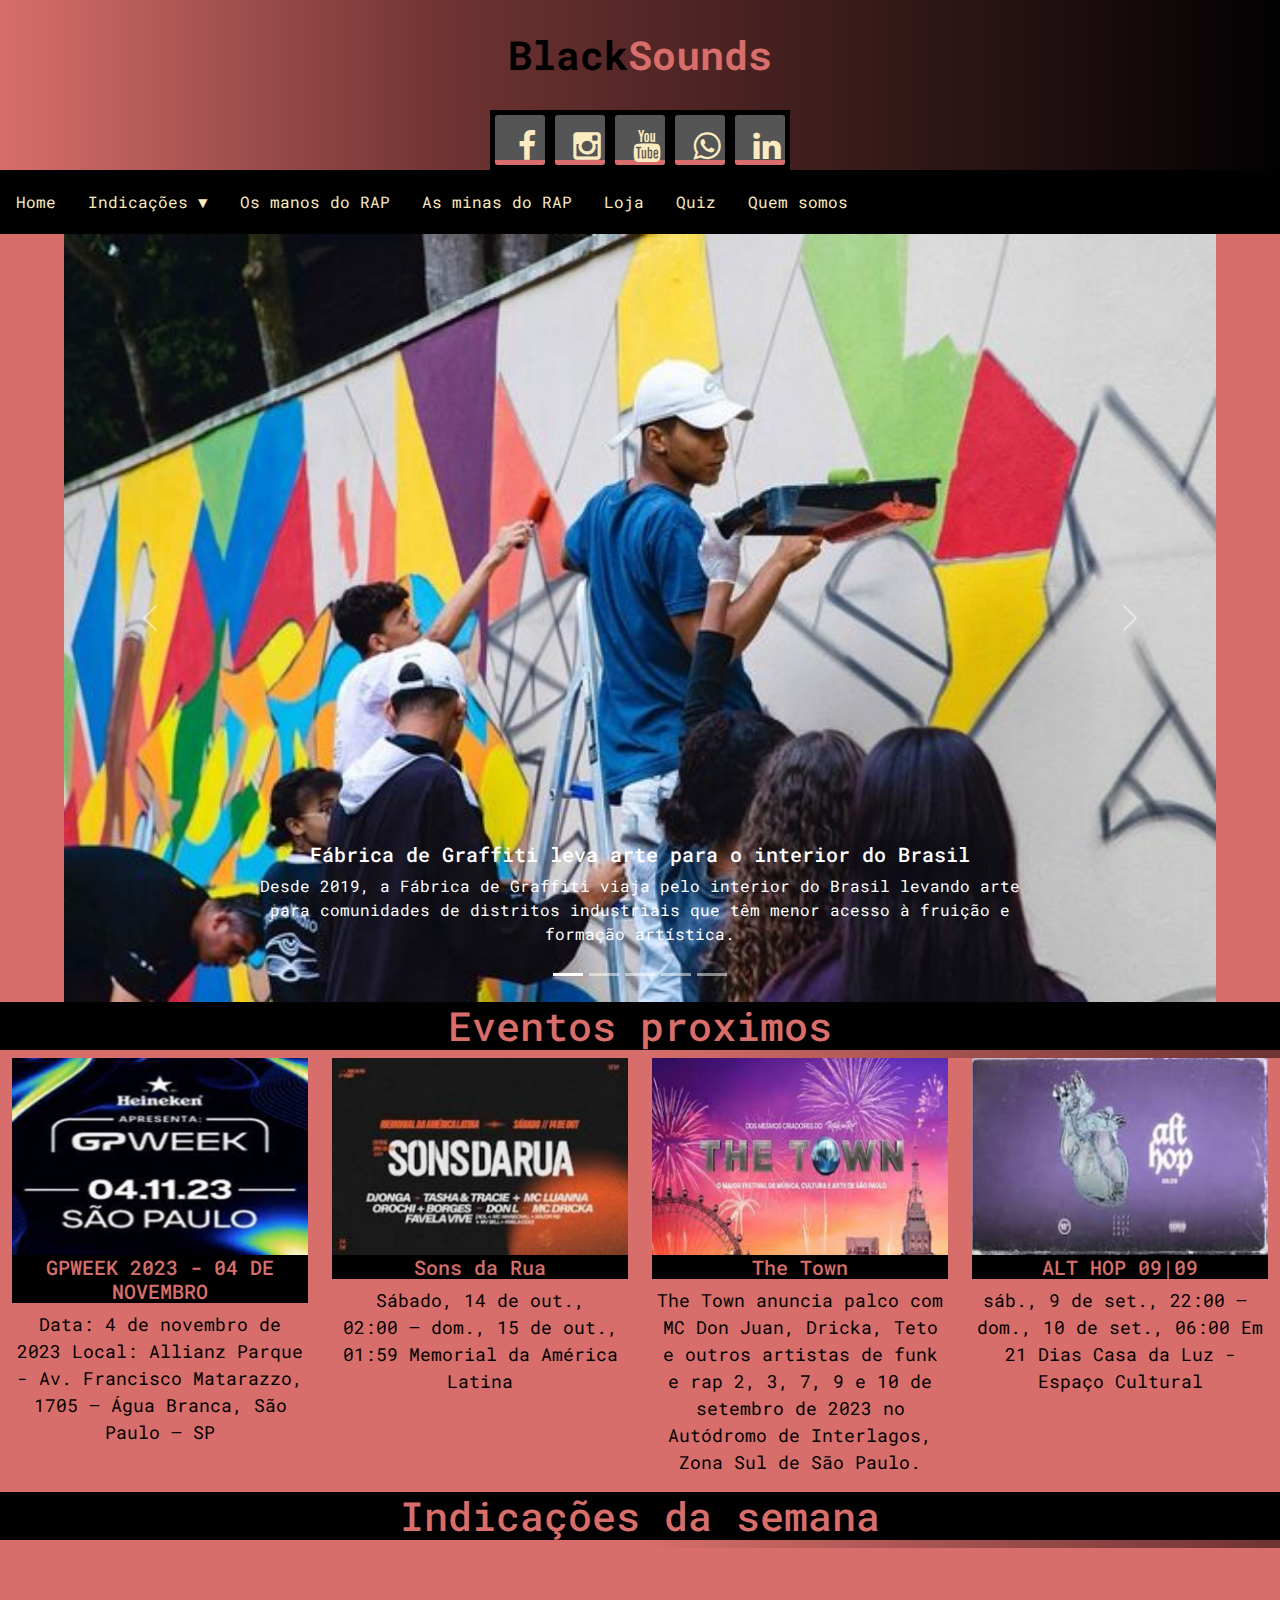
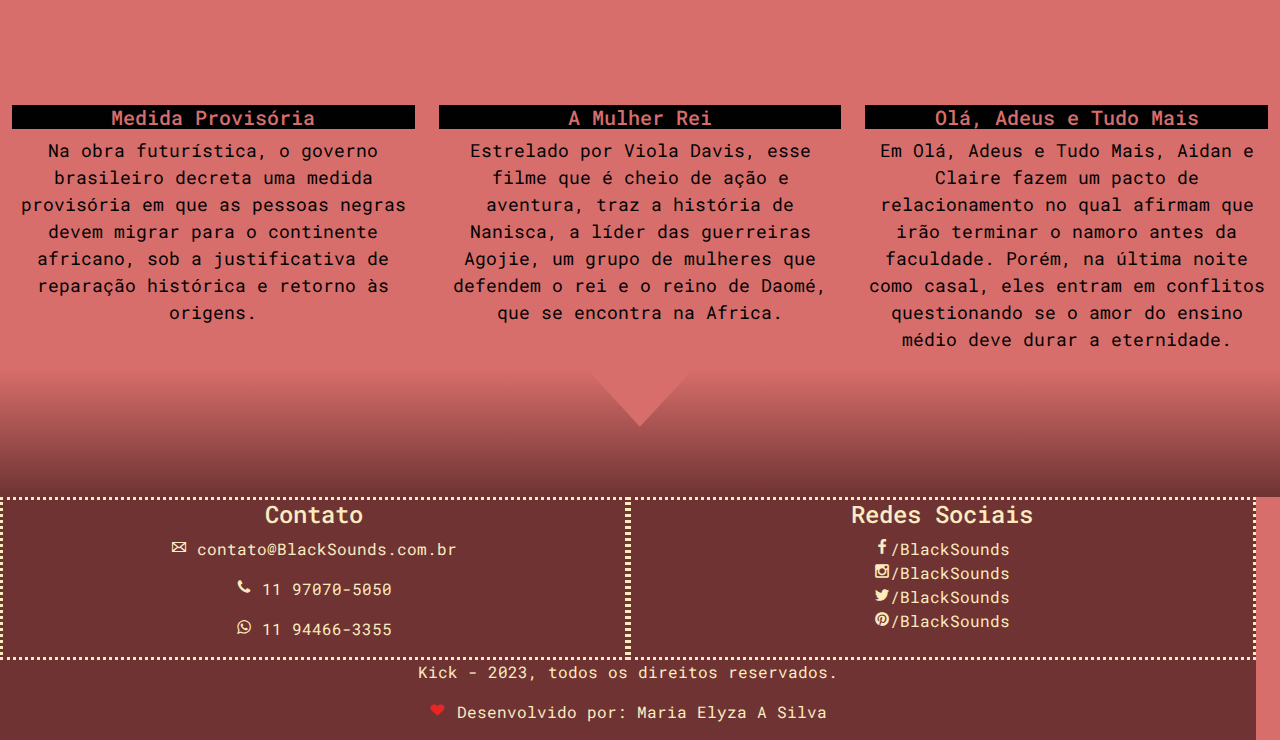
<file: index.html>
<!DOCTYPE html>

<html>

<head>
    <title>Black Sounds</title>
    <meta charset="utf-8">
    <meta name="viewport" content="width=device-width, initial-scale=1.0">

    <link rel="shortcut icon" href="img/favicon.png">
    <script src="js/jquery.js"></script>
    <script src="js/sweetalert2@11.js"></script>

    <link rel="stylesheet" href="css/bootstrap.min.css">
    <script src="js/bootstrap.bundle.min.js"></script>

    <link rel="stylesheet" href="css/menu.css">
    <link rel="stylesheet" href="css/estilo.css">
    <link rel="stylesheet" type="text/css" href="css/fonts-icones.css">


</head>

<body>


    <div id="header">
        <div id="logo">
            Black<span>Sounds</span>
        </div>

        <input type="checkbox" id="btt_menu">
        <label for="btt_menu"> &#9776; </label>

        <nav class="btn_social">

            <ul>

                <li><a href="#" target="_blank" title="facebook"><i class="icon icon-facebook"></i></a></li>
                <li><a href="#" target="_blank" title="instagram"><i class="icon icon-instagram"></i></a></li>
                <li><a href="#" target="_blank" title="youtube"><i class="icon icon-youtube"></i></a></li>
                <li><a href="#" target="_blank" title="youtube"><i class="icon icon-whatsapp"></i></a></li>
                <li><a href="#" target="_blank" title="linkdin"><i class="icon icon-linkedin"></i></a></li>


            </ul>

        </nav>

        <div id="nav">

            <ul>
                <li> <a href="index.html">Home</a> </li>
                <li class="dropdown">
                    <a href="#" class="drop_btt"> Indicações &#9660;</a>
                    <div class="dropdown_content">
                        <a href="novidade1.html">1</a>
                        <a href="novidade2.html">2</a>
                        <a href="novidade3.html">3</a>
                    </div>
                </li>

                <li> <a href="homensRAP.html">Os manos do RAP</a> </li>
                <li> <a href="mulheresRAP.html">As minas do RAP</a> </li>
                <li> <a href="loja.html">Loja</a> </li>
                <li> <a href="quiz.html">Quiz</a> </li>
                <li> <a href="quemsomos.html">Quem somos</a> </li>


            </ul>

        </div>
    </div>


    <div id="carrossel" class="carousel slide carousel-fade"style="width: 90%; height:90%; margin: 0 auto">

        <div class="carousel-indicators">
            <button type="button" data-bs-target="#carrossel" data-bs-slide-to="0" class="active" aria-current="true"
                aria-label="Slide 1"></button>
            <button type="button" data-bs-target="#carrossel" data-bs-slide-to="1" aria-current="2"></button>
            <button type="button" data-bs-target="#carrossel" data-bs-slide-to="2" aria-current="3"></button>
            <button type="button" data-bs-target="#carrossel" data-bs-slide-to="3" aria-current="4"></button>
            <button type="button" data-bs-target="#carrossel" data-bs-slide-to="4" aria-current="5"></button>
        </div>

        <div class="carousel-inner">
            <div class="carousel-item active">
                <img src="img/Noticia 1.jpg" class="d-block w-100">

                <div class="carousel-caption d-none d-md-block">
                    <h5>Fábrica de Graffiti leva arte para o interior do Brasil</h5>
                    <p>Desde 2019, a Fábrica de Graffiti viaja pelo interior do Brasil levando arte para comunidades de
                        distritos industriais que têm menor acesso à fruição e formação artística.</p>
                </div>

            </div>

            <div class="carousel-item">
                <img src="img/Noticia 2.jpg" class="d-block w-100">
                <div class="carousel-caption d-none d-md-block">
                    <h5>IZA SURPREENDE MÚSICOS NA AVENIDA PAULISTA</h5>
                    <p>A cantora, que também se apresenta no The Town 2023, se juntou com Trident para a campanha da
                        marca que celebra o maior festival da cidade, tangibilizando o conceito "Destrave a cidade".</p>
                </div>
            </div>

            <div class="carousel-item">
                <img src="img/Noticia 3.jpg" class="d-block w-100">
                <div class="carousel-caption d-none d-md-block">
                    <h5>PROJE7O ARCO-ÍRIS APRESENTA EXPERIÊNCIAS TRANSFORMADORAS ATRAVÉS DA ARTE URBANA</h5>
                    <p>Iniciativa contou com oficinas e workshops gratuitos de Graffiti para alunos de escolas públicas
                        das cidades de São Paulo e São Bernardo do Campo</p>
                </div>
            </div>
            <div class="carousel-item">
                <img src="img/Noticia 4.jpg" class="d-block w-100">
                <div class="carousel-caption d-none d-md-block">
                    <h5>MANO BROWN ENCERRA TEMPORADA DE PODCAST NO SPOTIFY, COM A MINISTRA MARINA SILVA</h5>
                    <p>No último episódio, o rapper recebe Marina Silva, ministra do Meio Ambiente e Mudança do Clima no
                        Brasil, que conta sobre momentos marcantes de sua infância e seus movimentos no cenário político
                        no país</p>
                </div>
            </div>
            <div class="carousel-item">
                <img src="img/Noticia 5.jpg" class="d-block w-100">
                <div class="carousel-caption d-none d-md-block">
                    <h5>AI-VAI LEVARÁ A CULTURA HIP HOP PARA A AVENIDA NO CARNAVAL DE 2024</h5>
                    <p>A Escola de Samba Vai-Vai já definiu o enredo para o próximo carnaval, intitulado “Capítulo 4,
                        Versículo 3 – Da Rua e do Povo, o Hip Hop: Um Manifesto Paulistano”, o enredo celebrará os 40
                        anos da cultura Hip Hop no Brasil e destacará a importância das expressões artísticas e
                        culturais periféricas.</p>
                </div>
            </div>
        </div>

        <button class="carousel-control-prev" type="button" data-bs-target="#carrossel" data-bs-slide="prev">
            <span class="carousel-control-prev-icon" aria-hidden="true"></span>
            <span class="visually-hidden">Voltar</span>
        </button>

        <button class="carousel-control-next" type="button" data-bs-target="#carrossel" data-bs-slide="next">
            <span class="carousel-control-next-icon" aria-hidden="true"></span>
            <span class="visually-hidden">Avançar</span>
        </button>

    </div>

    <div class="container-fluid">

        <div class="row" id="container">
            <h2>Eventos proximos</h2>

            <div class="col" id="box">
                <img src="img/image 12.jpeg" class="img-fluid" alt="Responsive image">
                <h3>
                    GPWEEK 2023 - 04 DE NOVEMBRO</h3>
                <p>
                    Data: 4 de novembro de 2023
                    Local: Allianz Parque - Av. Francisco Matarazzo, 1705 – Água Branca, São Paulo – SP
                </p>
            </div>

            <div class="col" id="box">
                <img src="img/image13.jpeg" class="img-fluid" alt="Responsive image">
                <h3>Sons da Rua</h3>
                <p>
                    Sábado, 14 de out., 02:00 – dom., 15 de out., 01:59
                    Memorial da América Latina
                </p>
            </div>

            <div class="col" id="box">
                <img src="img/image15.jpeg" class="img-fluid" alt="Responsive image">
                <h3>The Town </h3>
                <p>
                    The Town anuncia palco com MC Don Juan, Dricka, Teto e outros artistas de funk e rap
                    2, 3, 7, 9 e 10 de setembro de 2023 no Autódromo de Interlagos, Zona Sul de São Paulo.
                </p>
            </div>

            <div class="col" id="box">
                <img src="img/image14.jpeg" class="img-fluid" alt="Responsive image">
                <h3>ALT HOP 09|09</h3>
                <p>
                    sáb., 9 de set., 22:00 – dom., 10 de set., 06:00
                    Em 21 Dias
                    Casa da Luz - Espaço Cultural
                </p>
            </div>

        </div>

        <div class="row" id="container">

            <h2>Indicações da semana</h2>

            <div class="col" id="box">
                <iframe src="https://www.youtube.com/embed/fVQf1mMZIuc"
                    title="Medida Provisória | Filme Exclusivo Globoplay" frameborder="5"
                    allow="accelerometer; autoplay; clipboard-write; encrypted-media; gyroscope; picture-in-picture; web-share"
                    allowfullscreen></iframe>
                <h3>Medida Provisória </h3>
                <p>
                    Na obra futurística, o governo brasileiro decreta uma medida provisória em que as pessoas negras
                    devem
                    migrar para o continente africano, sob a justificativa de reparação histórica e retorno às origens.
                </p>
            </div>
            <div class="col" id="box">
                <iframe src="https://www.youtube.com/embed/IK1sEiHodZg"
                    title="A Mulher Rei | Trailer Oficial | Em breve exclusivamente nos cinemas" frameborder="0"
                    allow="accelerometer; autoplay; clipboard-write; encrypted-media; gyroscope; picture-in-picture; web-share"
                    allowfullscreen></iframe>
                <h3>A Mulher Rei</h3>
                <p>
                    Estrelado por Viola Davis, esse filme que é cheio de ação e aventura, traz a história de Nanisca, a
                    líder
                    das guerreiras Agojie, um grupo de mulheres que defendem o rei e o reino de Daomé, que se encontra
                    na
                    Africa.</p>
            </div>

            <div class="col" id="box">
                <iframe src="https://www.youtube.com/embed/pqTJPq3gJho"
                    title="Olá, Adeus e Tudo Mais | Trailer oficial | Netflix" frameborder="0"
                    allow="accelerometer; autoplay; clipboard-write; encrypted-media; gyroscope; picture-in-picture; web-share"
                    allowfullscreen></iframe>

                <h3>Olá, Adeus e Tudo Mais</h3>
                <p>
                    Em Olá, Adeus e Tudo Mais, Aidan e Claire fazem um pacto de relacionamento no qual afirmam que irão
                    terminar o namoro antes da faculdade. Porém, na última noite como casal, eles entram em conflitos
                    questionando se o amor do ensino médio deve durar a eternidade.</p>
            </div>
        </div>



    </div>

    <div class="footer-arrow">
        <svg data-name="Layer 1" xmlns="http://www.w3.org/2000/svg" viewBox="0 0 1200 120" preserveAspectRatio="none">
            <path d="M649.97 0L550.03 0 599.91 54.12 649.97 0z" class="shape-fill"></path>
        </svg>
    </div>

    <footer class="container-fluid" >

        <div class="row" id="box1">


            <div class="col" id="colfooter">

                <h4 class="titleFooter">Contato</h4>
                <p><i class="icon icon-mail"></i> contato@BlackSounds.com.br</p>
                <p><i class="icon icon-phone"></i> 11 97070-5050</p>
                <p><i class="icon icon-whatsapp"></i> 11 94466-3355</p>

            </div>

            <div class="col" id="colfooter">

                <h4 class="titleFooter"> Redes Sociais</h4>

                <a href="#" class="redesocial"><span> <i class="icon icon-facebook"></i>/BlackSounds</span></a>
                <a href="#" class="redesocial"><span> <i class="icon icon-instagram"></i>/BlackSounds</span></a>
                <a href="#" class="redesocial"><span> <i class="icon icon-twitter"></i>/BlackSounds</span></a>
                <a href="#" class="redesocial"><span> <i class="icon icon-pinterest"></i>/BlackSounds</span></a>

            </div>

            <div class="clear"></div>

        </div>

        <div class="row" id="box2">

            <p> Kick - 2023, todos os direitos reservados.</p>
            <p class="by"><i class="icon icon-heart-3"></i> Desenvolvido por: Maria Elyza A Silva</p>

        </div>
    </footer>

</body>

</html>
</file>
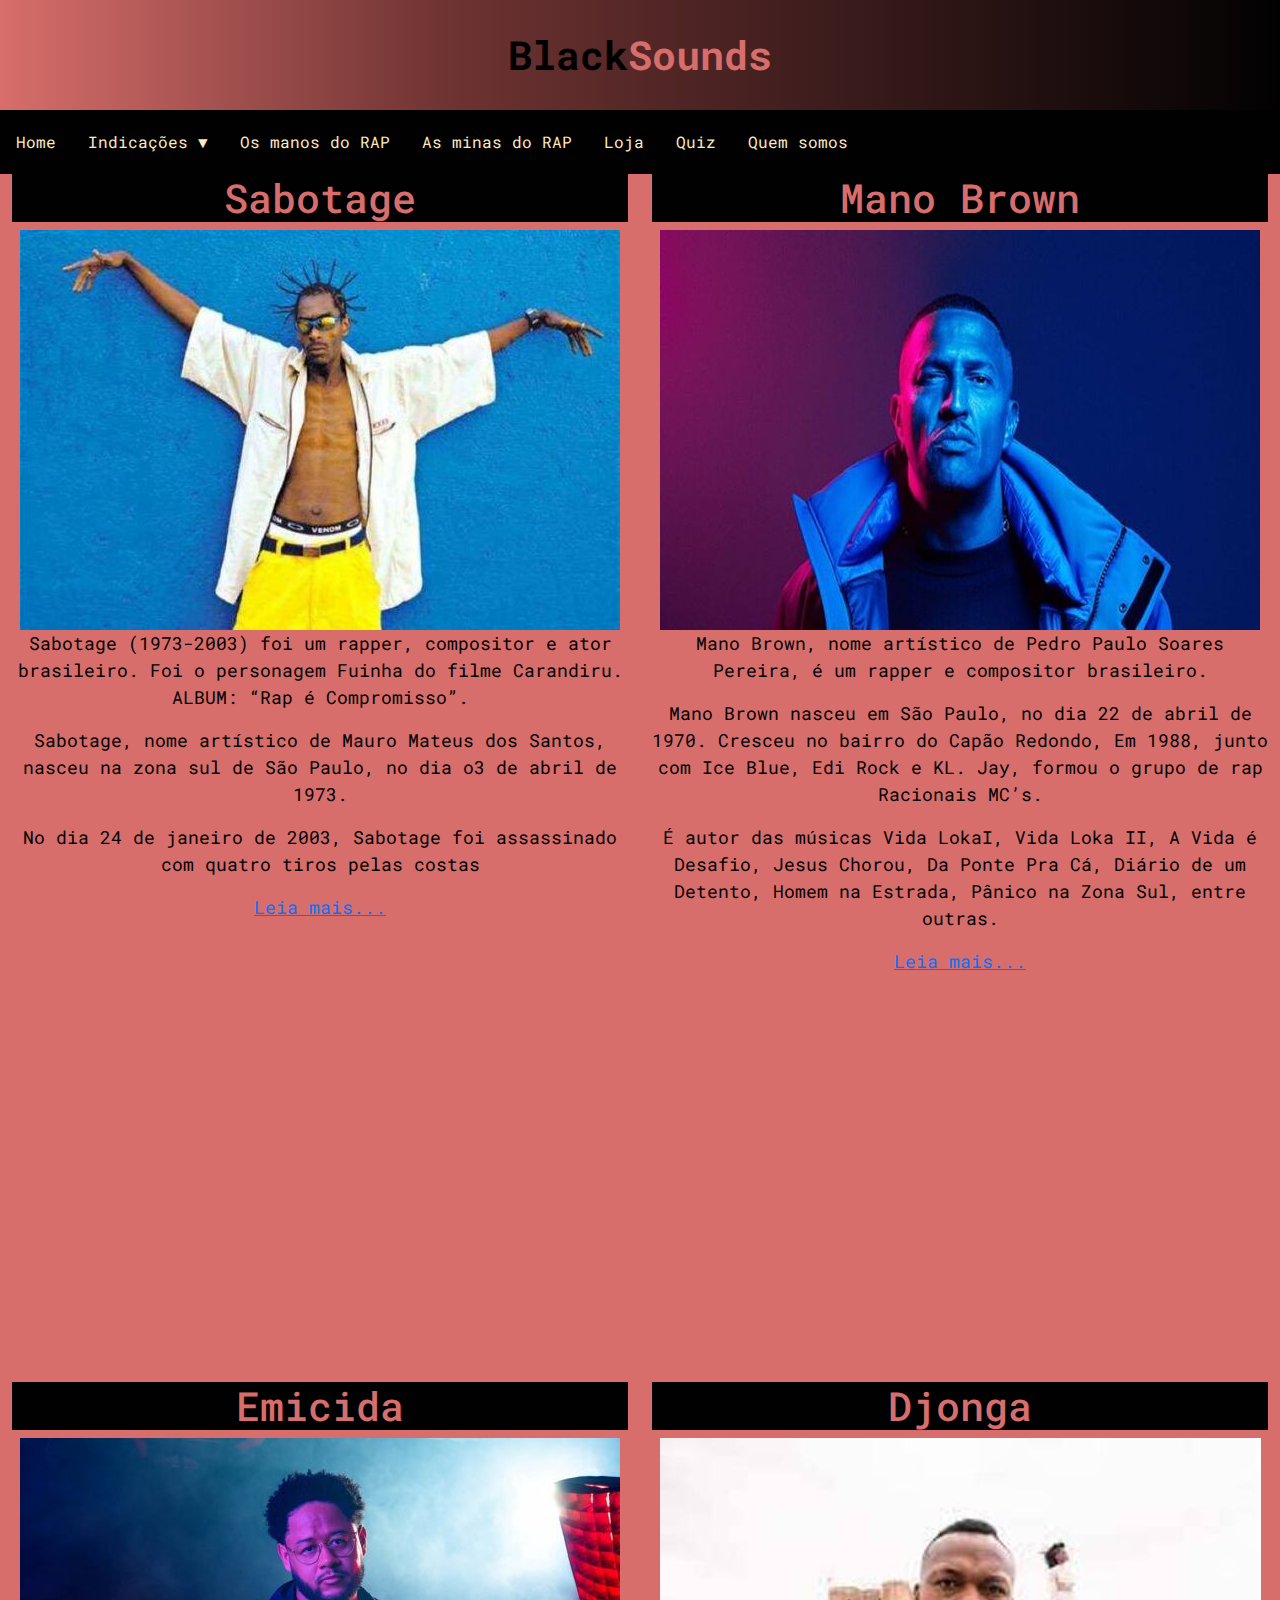
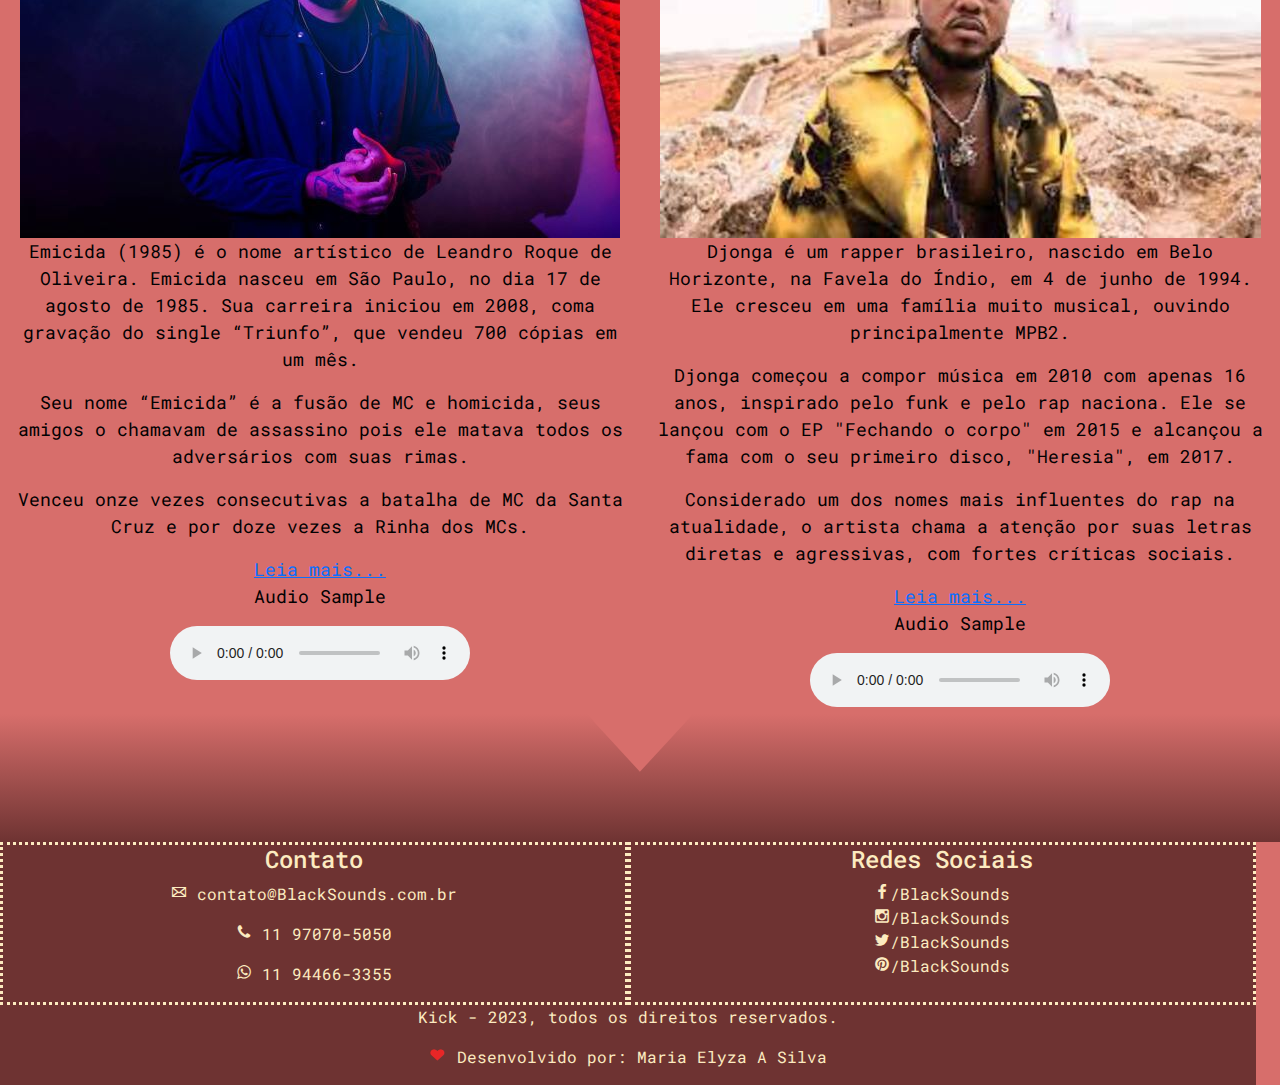
<file: homensRAP.html>
<!DOCTYPE html>

<html>

<head>
    <title>Black Sounds</title>
    <meta charset="utf-8">
    <meta name="viewport" content="width=device-width, initial-scale=1.0">

    <link rel="shortcut icon" href="img/favicon.png">
    <script src="js/jquery.js"></script>
    <script src="js/sweetalert2@11.js"></script>

    <link rel="stylesheet" href="css/bootstrap.min.css">
    <script src="js/bootstrap.bundle.min.js"></script>

    <link rel="stylesheet" href="css/menu.css">
    <link rel="stylesheet" href="css/estilo.css">
    <link rel="stylesheet" type="text/css" href="css/fonts-icones.css">


</head>

<body>

    <div id="header">
        <div id="logo">
            Black<span>Sounds</span>
        </div>

        <input type="checkbox" id="btt_menu">
        <label for="btt_menu"> &#9776; </label>

        <div id="nav">
            
            <ul>
                <li> <a href="index.html">Home</a> </li>
                <li class="dropdown">
                    <a href="#" class="drop_btt"> Indicações &#9660;</a>
                    <div class="dropdown_content">
                        <a href="novidade1.html">1</a>
                        <a href="novidade2.html">2</a>
                        <a href="novidade3.html">3</a>
                    </div>
                </li>

                <li> <a href="homensRAP.html">Os manos do RAP</a> </li>
                <li> <a href="mulheresRAP.html">As minas do RAP</a> </li>
                <li> <a href="loja.html">Loja</a> </li>
                <li> <a href="quiz.html">Quiz</a> </li>
                <li> <a href="quemsomos.html">Quem somos</a> </li>


            </ul>

        </div>
    </div>

    <div class="container-fluid">

        <div class="row" id="container">
            
        <div class="col" id="box">
            <h2>Sabotage</h2>
            <img src="img/image5.jpg" class="img-fluid" alt="Responsive image">
            <p>Sabotage (1973-2003) foi um rapper, compositor e ator brasileiro. 
                Foi o personagem Fuinha do filme
                Carandiru.
                 ALBUM: “Rap é Compromisso”.
            </p>
            <p>
                Sabotage, nome artístico de Mauro Mateus dos Santos, 
                nasceu na zona sul de São Paulo, 
                no dia o3 de abril de 1973.
            </p>
            <P>
                No dia 24 de janeiro de 2003, Sabotage foi assassinado com quatro tiros pelas costas
            </P>
            <a href="https://www.pensador.com/autor/sabotage/biografia/">Leia mais...</a>

            <iframe width="600" height="60" src="https://www.youtube.com/embed/tgbNymZ7vqY?playlist=tgbNymZ7vqY&loop=1">
            </iframe>

        </div>

        <div class="col" id="box">
            <h2>Mano Brown</h2>
            <img src="img/image6.jpg" class="img-fluid" alt="Responsive image">
            <p>
                Mano Brown, nome artístico de Pedro Paulo Soares Pereira, é um rapper e compositor brasileiro.

            </p>
            <P>
                Mano Brown nasceu em São Paulo, 
                no dia 22 de abril de 1970. 
                Cresceu no bairro do Capão Redondo, 
                Em 1988, junto com Ice Blue, Edi Rock e KL. Jay, formou o grupo de rap Racionais
                MC’s.
            </P>

            <P>
                É autor das músicas Vida LokaI, Vida Loka II, A Vida é Desafio, Jesus Chorou, Da Ponte Pra
                Cá, Diário de um Detento, Homem na Estrada, Pânico na Zona Sul, entre outras.
            </P>
            <a href="https://www.pensador.com/autor/mano_brown/biografia/">Leia mais...</a>

            <iframe src="https://embed.spotify.com/?uri=spotify:user:thaysestein:playlist:6RypTN5BvLBKR83A5IndKs" height="400" width="600" frameborder="0"></iframe>
          
        </div>
    </div>


        <div class="row" id="container">
        <div class="col" id="box">
            <h2>Emicida</h2>
            <img src="img/image7.jpg" class="img-fluid" alt="Responsive image">
            <p>Emicida (1985) é o nome artístico de Leandro Roque de Oliveira.
               

                Emicida nasceu em São Paulo, 
                no dia 17 de agosto de 1985.
                 Sua carreira iniciou em 2008, coma gravação do
                single “Triunfo”, que vendeu 700 cópias em um mês.

               
            </p>
            <P>
                Seu nome “Emicida” é a fusão de MC e homicida, seus amigos o chamavam de assassino pois ele
                matava todos os adversários com suas rimas.
            </P>
            <P>
                Venceu onze vezes consecutivas a batalha de MC da Santa Cruz e
                por doze vezes a Rinha dos MCs.
            </P>
            <a href="https://www.pensador.com/autor/emicida/biografia/">Leia mais...</a>
            <p>Audio Sample</p>

            <audio controls>
                <source src="" type="audio/mp3">

            </audio>
        </div>
   

        <div class="col" id="box">
            <h2>Djonga</h2>
            <img src="img/image16.jpeg" class="img-fluid" alt="Responsive image">
            <p>Djonga é um rapper brasileiro, nascido em Belo Horizonte, na Favela do Índio, em 4 de junho de 1994. Ele cresceu em uma família muito musical, ouvindo principalmente MPB2. 
            </p>
        
            <p>
                Djonga começou a compor música em 2010 com apenas 16 anos, inspirado pelo funk e pelo rap naciona. Ele se lançou com o EP "Fechando o corpo" em 2015 e alcançou a fama com o seu primeiro disco, "Heresia", em 2017.
            </p>

            <p>
                Considerado um dos nomes mais influentes do rap na atualidade, o artista chama a atenção por suas letras diretas e agressivas, com fortes críticas sociais.
            </p>
            <a href="https://pt.wikipedia.org/wiki/Djonga_(rapper)">Leia mais...</a>
            <p>Audio Sample</p>

            <audio controls>
                <source src="" type="audio/mp3">

            </audio>
        </div>
       
    </div>
    </div>

    <div class="footer-arrow">
        <svg data-name="Layer 1" xmlns="http://www.w3.org/2000/svg" viewBox="0 0 1200 120" preserveAspectRatio="none">
            <path d="M649.97 0L550.03 0 599.91 54.12 649.97 0z" class="shape-fill"></path>
        </svg>
    </div>

    <footer class="container-fluid">

        <div class="row" id="box1">


            <div class="col" id="colfooter">

                <h4 class="titleFooter">Contato</h4>
                <p><i class="icon icon-mail"></i> contato@BlackSounds.com.br</p>
                <p><i class="icon icon-phone"></i> 11 97070-5050</p>
                <p><i class="icon icon-whatsapp"></i> 11 94466-3355</p>

            </div>

            <div class="col" id="colfooter">

                <h4 class="titleFooter"> Redes Sociais</h4>

                <a href="#" class="redesocial"><span> <i class="icon icon-facebook"></i>/BlackSounds</span></a>
                <a href="#" class="redesocial"><span> <i class="icon icon-instagram"></i>/BlackSounds</span></a>
                <a href="#" class="redesocial"><span> <i class="icon icon-twitter"></i>/BlackSounds</span></a>
                <a href="#" class="redesocial"><span> <i class="icon icon-pinterest"></i>/BlackSounds</span></a>

            </div>

            <div class="clear"></div>

        </div>

        <div class="row" id="box2">

            <p> Kick - 2023, todos os direitos reservados.</p>
            <p class="by"><i class="icon icon-heart-3"></i> Desenvolvido por: Maria Elyza A Silva</p>

        </div>
    </footer>
</body>

</html>
</file>
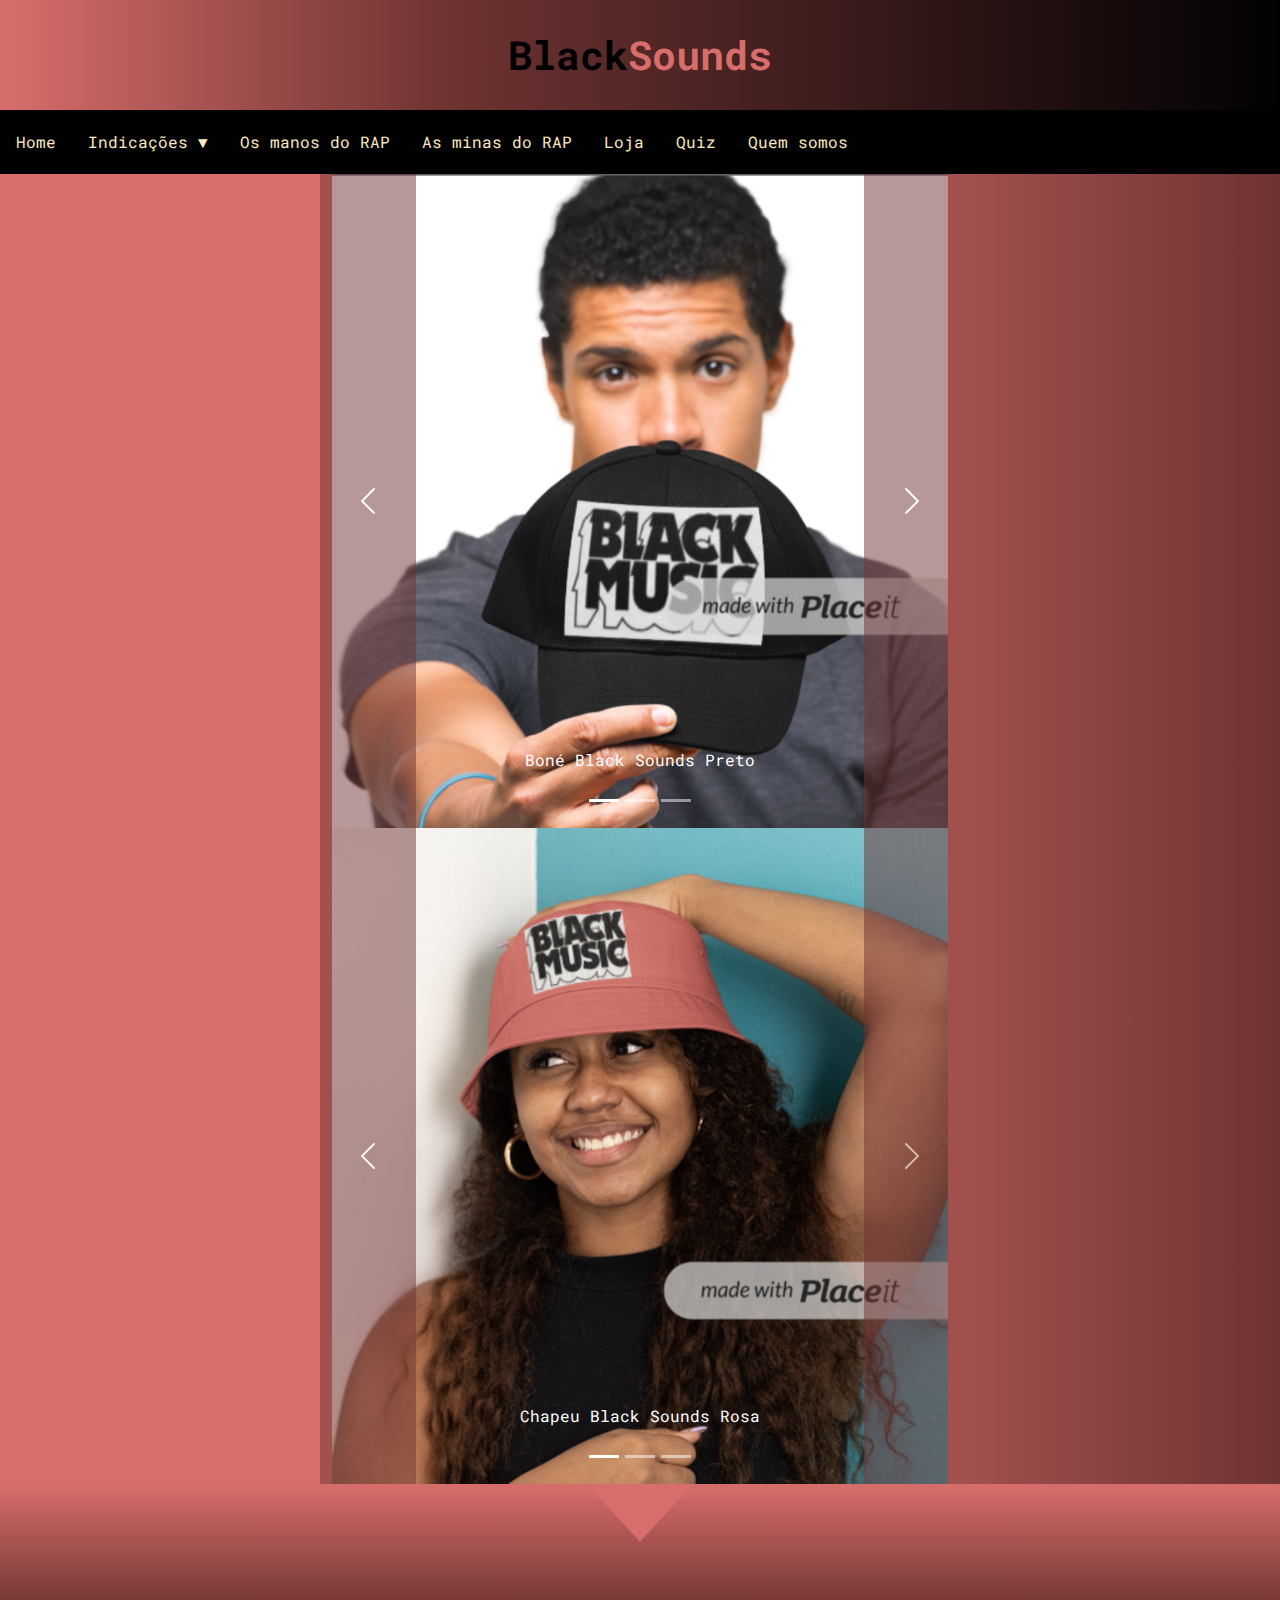
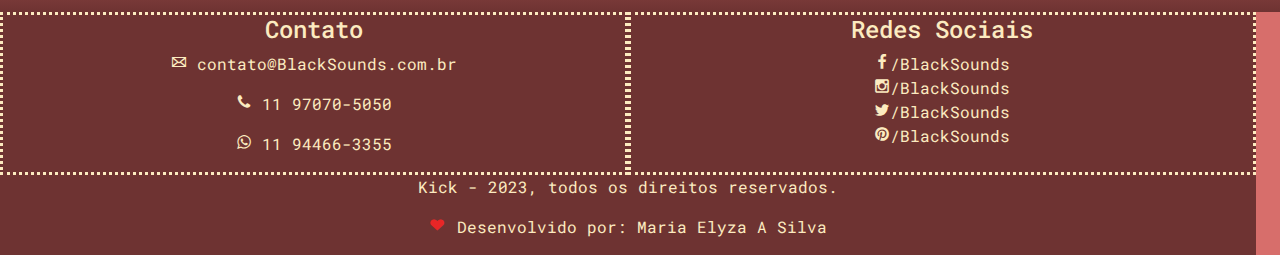
<file: loja.html>
<!DOCTYPE html>

<html>

<head>
    <title>Black Sounds</title>
    <meta charset="utf-8">
    <meta name="viewport" content="width=device-width, initial-scale=1.0">

    <link rel="shortcut icon" href="img/favicon.png">
    <script src="js/jquery.js"></script>
    <script src="js/sweetalert2@11.js"></script>

    <link rel="stylesheet" href="css/bootstrap.min.css">
    <script src="js/bootstrap.bundle.min.js"></script>

    <link rel="stylesheet" href="css/menu.css">
    <link rel="stylesheet" href="css/estilo2.css">
    <link rel="stylesheet" type="text/css" href="css/fonts-icones.css">


</head>

<body>
    <div id="header">
        <div id="logo">
            Black<span>Sounds</span>
        </div>

        <input type="checkbox" id="btt_menu">
        <label for="btt_menu"> &#9776; </label>

        <div id="nav">

            <ul>
                <li> <a href="index.html">Home</a> </li>
                <li class="dropdown">
                    <a href="#" class="drop_btt"> Indicações &#9660;</a>
                    <div class="dropdown_content">
                        <a href="novidade1.html">1</a>
                        <a href="novidade2.html">2</a>
                        <a href="novidade3.html">3</a>
                    </div>
                </li>

                <li> <a href="homensRAP.html">Os manos do RAP</a> </li>
                <li> <a href="mulheresRAP.html">As minas do RAP</a> </li>
                <li> <a href="loja.html">Loja</a> </li>
                <li> <a href="quiz.html">Quiz</a> </li>
                <li> <a href="quemsomos.html">Quem somos</a> </li>


            </ul>

        </div>
    </div>

    <div class="container-fluid">

    <!-- Inicio loja -->
    <div class="row" id="container">

    <div id="carrossel" class="carousel slide carousel-fade" style="width: auto; height:auto; margin: 0 auto">

                <div class="carousel-indicators">
                    <button type="button" data-bs-target="#carrossel" data-bs-slide-to="0" class="active" aria-current="true"
                        aria-label="Slide 1"></button>
                    <button type="button" data-bs-target="#carrossel" data-bs-slide-to="1" aria-current="2"></button>
                    <button type="button" data-bs-target="#carrossel" data-bs-slide-to="2" aria-current="3"></button>
                </div>


                <div class="carousel-inner">
                    <div class="carousel-item active">
                        <img src="img/Bone preto.png" class="d-block w-100">
                        <div class="carousel-caption d-none d-md-block">
                            <p>Boné Black Sounds Preto</p>
                        </div>
                    </div>

                    <div class="carousel-item">
                        <img src="img/Bone branco.png" class="d-block w-100">
                        <div class="carousel-caption d-none d-md-block">
                            <p>Boné Black Sounds Branco</p>
                        </div>
                    </div>

                    <div class="carousel-item">
                        <img src="img/Bone rosa.png" class="d-block w-100">
                        <div class="carousel-caption d-none d-md-block">
                            <p>Boné Black Sounds Rosa</p>
                        </div>
                    </div>
                </div>

                <!-- Controles -->

                <button class="carousel-control-prev" type="button" data-bs-target="#carrossel" data-bs-slide="prev"
                    style="background-color: #6E3332;">
                    <span class="carousel-control-prev-icon" aria-hidden="true"></span>
                    <span class="visually-hidden">Voltar</span>
                </button>

                <button class="carousel-control-next" type="button" data-bs-target="#carrossel" data-bs-slide="next"
                    style="background-color: #6E3332;">
                    <span class="carousel-control-next-icon" aria-hidden="true"></span>
                    <span class="visually-hidden">Avançar</span>
                </button>
            </div>
        </div>


        <div class="row" id="container">

            <div id="carrossel" class="carousel slide carousel-fade" style="width: auto; height:auto; margin: 0 auto">
        
                        <div class="carousel-indicators">
                            <button type="button" data-bs-target="#carrossel" data-bs-slide-to="0" class="active" aria-current="true"
                                aria-label="Slide 1"></button>
                            <button type="button" data-bs-target="#carrossel" data-bs-slide-to="1" aria-current="2"></button>
                            <button type="button" data-bs-target="#carrossel" data-bs-slide-to="2" aria-current="3"></button>
                        </div>
        
        
                        <div class="carousel-inner">
                            <div class="carousel-item active">
                                <img src="img/Chapeu.png" class="d-block w-100">
                                <div class="carousel-caption d-none d-md-block">
                                    <p>Chapeu Black Sounds Rosa</p>
                                </div>
                            </div>
        
                            <div class="carousel-item">
                                <img src="img/Chapeu 1.png" class="d-block w-100">
                                <div class="carousel-caption d-none d-md-block">
                                    <p>Chapeu Black Sounds Marrom</p>
                                </div>
                            </div>
        
                            <div class="carousel-item">
                                <img src="img/Chapeu 2.png" class="d-block w-100">
                                <div class="carousel-caption d-none d-md-block">
                                    <p>Chapeu Black Sounds Branco</p>
                                </div>
                            </div>
                        </div>
        
                        <!-- Controles -->
        
                        <button class="carousel-control-prev" type="button" data-bs-target="#carrossel" data-bs-slide="prev"
                            style="background-color: #6E3332;">
                            <span class="carousel-control-prev-icon" aria-hidden="true"></span>
                            <span class="visually-hidden">Voltar</span>
                        </button>
        
                        <button class="carousel-control-next" type="button" data-bs-target="#carrossel" data-bs-slide="next"
                            style="background-color: #6E3332;">
                            <span class="carousel-control-next-icon" aria-hidden="true"></span>
                            <span class="visually-hidden">Avançar</span>
                        </button>
                    </div>
                </div>
        </div>
  



    <!-- Inicio Footer -->

    <div class="footer-arrow">
        <svg data-name="Layer 1" xmlns="http://www.w3.org/2000/svg" viewBox="0 0 1200 120" preserveAspectRatio="none">
            <path d="M649.97 0L550.03 0 599.91 54.12 649.97 0z" class="shape-fill"></path>
        </svg>
    </div>

    <footer class="container-fluid">

        <div class="row" id="box1">


            <div class="col" id="colfooter">

                <h4 class="titleFooter">Contato</h4>
                <p><i class="icon icon-mail"></i> contato@BlackSounds.com.br</p>
                <p><i class="icon icon-phone"></i> 11 97070-5050</p>
                <p><i class="icon icon-whatsapp"></i> 11 94466-3355</p>

            </div>

            <div class="col" id="colfooter">

                <h4 class="titleFooter"> Redes Sociais</h4>

                <a href="#" class="redesocial"><span> <i class="icon icon-facebook"></i>/BlackSounds</span></a>
                <a href="#" class="redesocial"><span> <i class="icon icon-instagram"></i>/BlackSounds</span></a>
                <a href="#" class="redesocial"><span> <i class="icon icon-twitter"></i>/BlackSounds</span></a>
                <a href="#" class="redesocial"><span> <i class="icon icon-pinterest"></i>/BlackSounds</span></a>

            </div>

            <div class="clear"></div>

        </div>

        <div class="row" id="box2">

            <p> Kick - 2023, todos os direitos reservados.</p>
            <p class="by"><i class="icon icon-heart-3"></i> Desenvolvido por: Maria Elyza A Silva</p>

        </div>
    </footer>
</body>

</html>
</file>
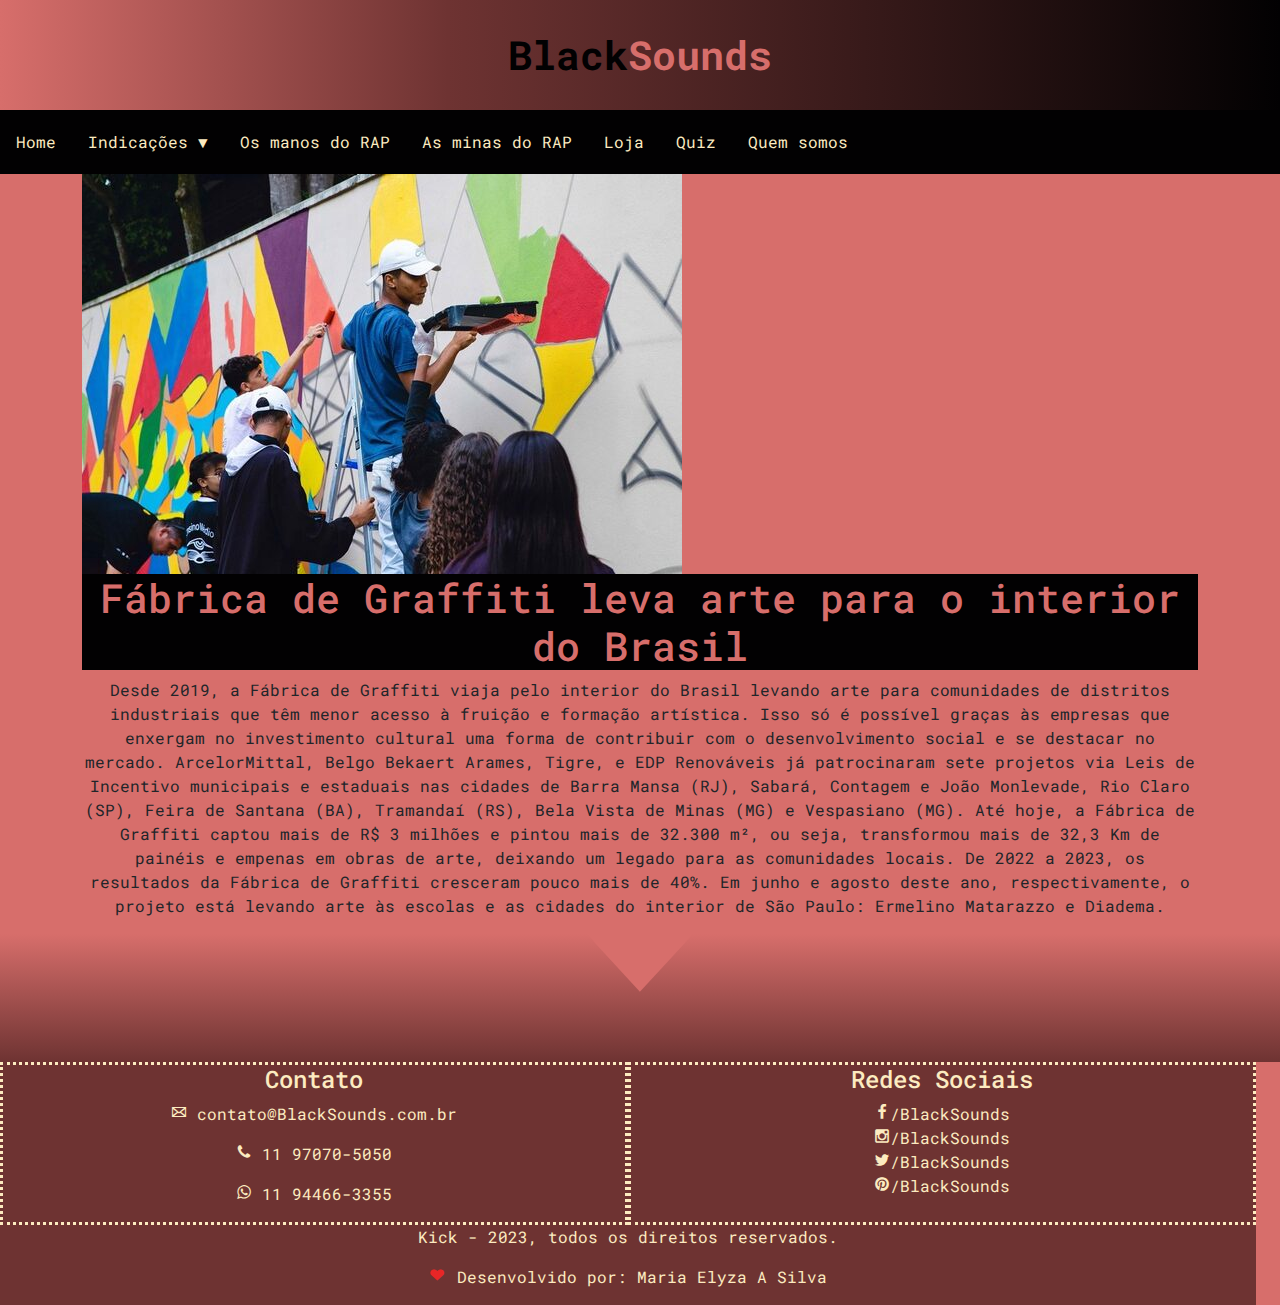
<file: novidade1.html>
<!DOCTYPE html>

<html>

<head>
    <title>Black Sounds</title>
    <meta charset="utf-8">
    <meta name="viewport" content="width=device-width, initial-scale=1.0">
    
    <link rel="shortcut icon" href="img/favicon.png">
    <script src="js/jquery.js"></script>
    <script src="js/sweetalert2@11.js"></script>
   
    <link rel="stylesheet" href="css/bootstrap.min.css">
    <script src="js/bootstrap.bundle.min.js"></script>
 
    <link rel="stylesheet" href="css/menu.css">
    <link rel="stylesheet" href="css/estilo.css">
    <link rel="stylesheet" type="text/css" href="css/fonts-icones.css">
    

</head>

    <body>
        <div id="header">
            <div id="logo">
                Black<span>Sounds</span>
            </div>
            
            <input type="checkbox" id="btt_menu">
            <label for="btt_menu"> &#9776; </label>

            <div id="nav">
            
                <ul>
                    <li> <a href="index.html">Home</a> </li>
                    <li class="dropdown">
                        <a href="#" class="drop_btt"> Indicações &#9660;</a>
                        <div class="dropdown_content">
                            <a href="novidade1.html">1</a>
                            <a href="novidade2.html">2</a>
                            <a href="novidade3.html">3</a>
                        </div>
                    </li>
    
                    <li> <a href="homensRAP.html">Os manos do RAP</a> </li>
                    <li> <a href="mulheresRAP.html">As minas do RAP</a> </li>
                    <li> <a href="loja.html">Loja</a> </li>
                    <li> <a href="quiz.html">Quiz</a> </li>
                    <li> <a href="quemsomos.html">Quem somos</a> </li>
    
    
                </ul>
    
            </div>
        </div>
        
        <div class="container">
            <div class="box">
                <img src="img/Noticia 1.jpg" >
                
                <h2>Fábrica de Graffiti leva arte para o interior do Brasil </h2>

                <p>Desde 2019, a Fábrica de Graffiti viaja pelo interior do Brasil levando arte para comunidades de distritos industriais que têm menor acesso à fruição e formação artística. Isso só é possível graças às empresas que enxergam no investimento cultural uma forma de contribuir com o desenvolvimento social e se destacar no mercado. ArcelorMittal, Belgo Bekaert Arames, Tigre, e EDP Renováveis já patrocinaram sete projetos via Leis de Incentivo municipais e estaduais nas cidades de Barra Mansa (RJ), Sabará, Contagem e João Monlevade, Rio Claro (SP), Feira de Santana (BA), Tramandaí (RS), Bela Vista de Minas (MG) e Vespasiano (MG). Até hoje, a Fábrica de Graffiti captou mais de R$ 3 milhões e pintou mais de 32.300 m², ou seja, transformou mais de 32,3 Km de painéis e empenas em obras de arte, deixando um legado para as comunidades locais. De 2022 a 2023, os resultados da Fábrica de Graffiti cresceram pouco mais de 40%. Em junho e agosto deste ano, respectivamente, o projeto está levando arte às escolas e as cidades do interior de São Paulo: Ermelino Matarazzo e Diadema.
                </p>
            </div>
        </div>
        
        
        
        <div class="footer-arrow">
            <svg data-name="Layer 1" xmlns="http://www.w3.org/2000/svg" viewBox="0 0 1200 120" preserveAspectRatio="none">
                <path d="M649.97 0L550.03 0 599.91 54.12 649.97 0z" class="shape-fill"></path>
            </svg>
        </div>
        
        <footer class="container-fluid">
            
            <div class="row" id="box1">
                   
                
                <div class="col" id="colfooter">
                   
                   <h4 class="titleFooter">Contato</h4>
                   <p><i class="icon icon-mail"></i> contato@BlackSounds.com.br</p>
                   <p><i class="icon icon-phone"></i> 11 97070-5050</p>
                   <p><i class="icon icon-whatsapp"></i> 11 94466-3355</p>
                
                </div>
        
                <div class="col" id="colfooter">
                   
                    <h4 class="titleFooter"> Redes Sociais</h4>
                    
                    <a href="#" class="redesocial"><span> <i class="icon icon-facebook"></i>/BlackSounds</span></a>            
                    <a href="#" class="redesocial"><span> <i class="icon icon-instagram"></i>/BlackSounds</span></a>            
                    <a href="#" class="redesocial"><span> <i class="icon icon-twitter"></i>/BlackSounds</span></a>            
                    <a href="#" class="redesocial"><span> <i class="icon icon-pinterest"></i>/BlackSounds</span></a>  
                        
                </div>
                
                <div class="clear"></div>
            
            </div>
            
            <div class="row" id="box2">
                
                <p> Kick - 2023, todos os direitos reservados.</p> 
                <p class="by"><i class="icon icon-heart-3"></i> Desenvolvido por: Maria Elyza A Silva</p>
            
            </div>
        </footer>
    </body>

</html>
</file>
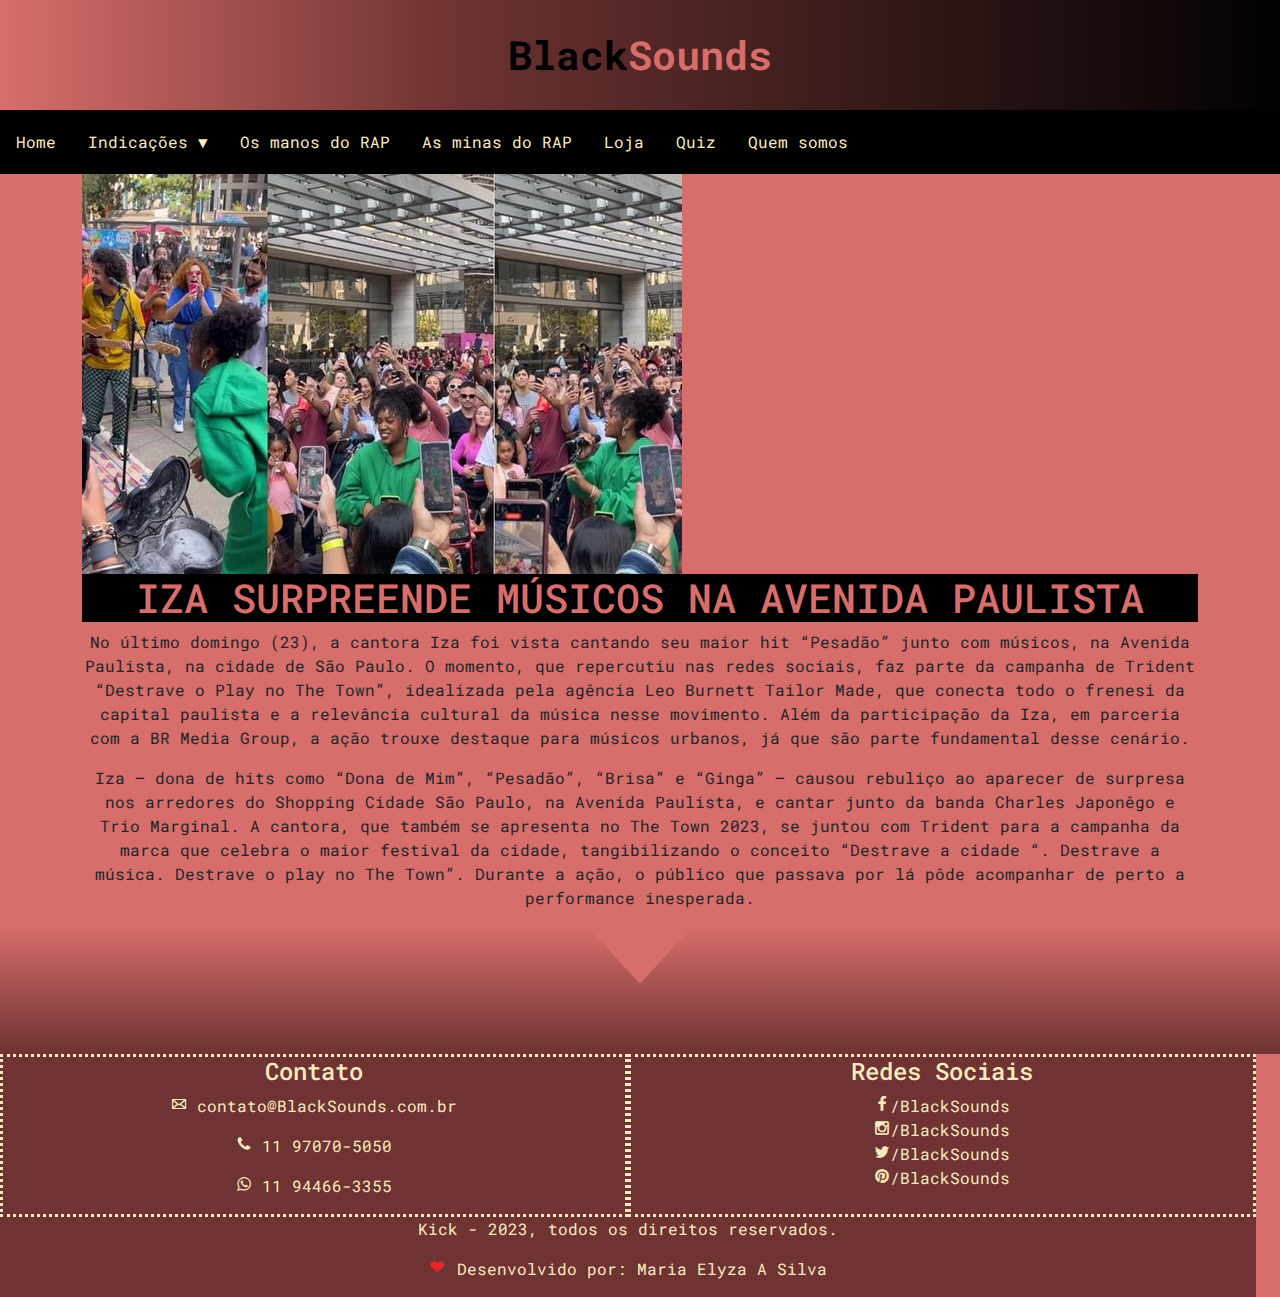
<file: novidade2.html>
<!DOCTYPE html>

<html>

<head>
    <title>Black Sounds</title>
    <meta charset="utf-8">
    <meta name="viewport" content="width=device-width, initial-scale=1.0">
    
    <link rel="shortcut icon" href="img/favicon.png">
    <script src="js/jquery.js"></script>
    <script src="js/sweetalert2@11.js"></script>
   
    <link rel="stylesheet" href="css/bootstrap.min.css">
    <script src="js/bootstrap.bundle.min.js"></script>
 
    <link rel="stylesheet" href="css/menu.css">
    <link rel="stylesheet" href="css/estilo.css">
    <link rel="stylesheet" type="text/css" href="css/fonts-icones.css">
    

</head>

    <body>
        <div id="header">
            <div id="logo">
                Black<span>Sounds</span>
            </div>
            
            <input type="checkbox" id="btt_menu">
            <label for="btt_menu"> &#9776; </label>

            <div id="nav">
            
                <ul>
                    <li> <a href="index.html">Home</a> </li>
                    <li class="dropdown">
                        <a href="#" class="drop_btt"> Indicações &#9660;</a>
                        <div class="dropdown_content">
                            <a href="novidade1.html">1</a>
                            <a href="novidade2.html">2</a>
                            <a href="novidade3.html">3</a>
                        </div>
                    </li>
    
                    <li> <a href="homensRAP.html">Os manos do RAP</a> </li>
                    <li> <a href="mulheresRAP.html">As minas do RAP</a> </li>
                    <li> <a href="loja.html">Loja</a> </li>
                    <li> <a href="quiz.html">Quiz</a> </li>
                    <li> <a href="quemsomos.html">Quem somos</a> </li>
    
    
                </ul>
    
            </div>
        </div>
        
        <div class="container">
            <div class="box">
                <img src="img/Noticia 2.jpg" >
                
                <h2>IZA SURPREENDE MÚSICOS NA AVENIDA PAULISTA </h2>

                <p>No último domingo (23), a cantora Iza foi vista cantando seu maior hit “Pesadão” junto com músicos, na Avenida Paulista, na cidade de São Paulo. O momento, que repercutiu nas redes sociais, faz parte da campanha de Trident “Destrave o Play no The Town”, idealizada pela agência Leo Burnett Tailor Made, que conecta todo o frenesi da capital paulista e a relevância cultural da música nesse movimento. Além da participação da Iza, em parceria com a BR Media Group, a ação trouxe destaque para músicos urbanos, já que são parte fundamental desse cenário.</p>

                    <p>Iza – dona de hits como “Dona de Mim”, “Pesadão”, “Brisa” e “Ginga” – causou rebuliço ao aparecer de surpresa nos arredores do Shopping Cidade São Paulo, na Avenida Paulista, e cantar junto da banda Charles Japonêgo e Trio Marginal. A cantora, que também se apresenta no The Town 2023, se juntou com Trident para a campanha da marca que celebra o maior festival da cidade, tangibilizando o conceito “Destrave a cidade “. Destrave a música. Destrave o play no The Town”. Durante a ação, o público que passava por lá pôde acompanhar de perto a performance inesperada.</p>
            </div>
        </div>
        
        <div class="footer-arrow">
            <svg data-name="Layer 1" xmlns="http://www.w3.org/2000/svg" viewBox="0 0 1200 120" preserveAspectRatio="none">
                <path d="M649.97 0L550.03 0 599.91 54.12 649.97 0z" class="shape-fill"></path>
            </svg>
        </div>
        
        <footer class="container-fluid">
            
            <div class="row" id="box1">
                   
                
                <div class="col" id="colfooter">
                   
                   <h4 class="titleFooter">Contato</h4>
                   <p><i class="icon icon-mail"></i> contato@BlackSounds.com.br</p>
                   <p><i class="icon icon-phone"></i> 11 97070-5050</p>
                   <p><i class="icon icon-whatsapp"></i> 11 94466-3355</p>
                
                </div>
        
                <div class="col" id="colfooter">
                   
                    <h4 class="titleFooter"> Redes Sociais</h4>
                    
                    <a href="#" class="redesocial"><span> <i class="icon icon-facebook"></i>/BlackSounds</span></a>            
                    <a href="#" class="redesocial"><span> <i class="icon icon-instagram"></i>/BlackSounds</span></a>            
                    <a href="#" class="redesocial"><span> <i class="icon icon-twitter"></i>/BlackSounds</span></a>            
                    <a href="#" class="redesocial"><span> <i class="icon icon-pinterest"></i>/BlackSounds</span></a>  
                        
                </div>
                
                <div class="clear"></div>
            
            </div>
            
            <div class="row" id="box2">
                
                <p> Kick - 2023, todos os direitos reservados.</p> 
                <p class="by"><i class="icon icon-heart-3"></i> Desenvolvido por: Maria Elyza A Silva</p>
            
            </div>
        </footer>
    </body>

</html>
</file>
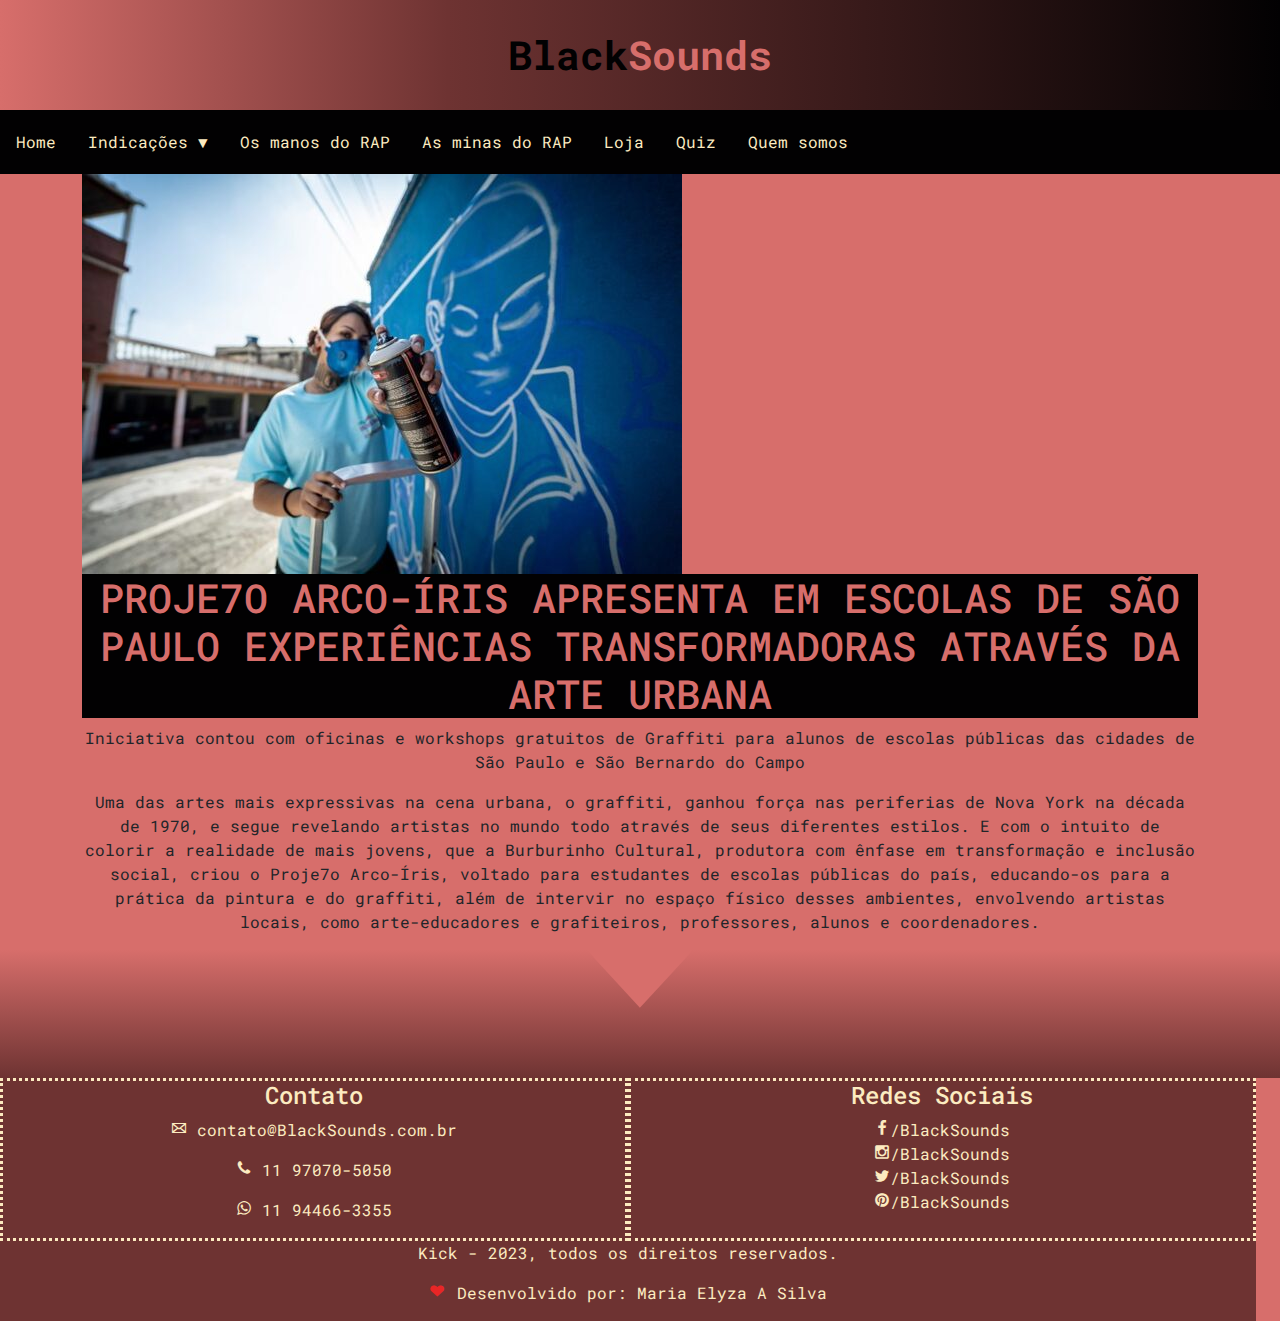
<file: novidade3.html>
<!DOCTYPE html>

<html>

<head>
    <title>Black Sounds</title>
    <meta charset="utf-8">
    <meta name="viewport" content="width=device-width, initial-scale=1.0">
    
    <link rel="shortcut icon" href="img/favicon.png">
    <script src="js/jquery.js"></script>
    <script src="js/sweetalert2@11.js"></script>
   
    <link rel="stylesheet" href="css/bootstrap.min.css">
    <script src="js/bootstrap.bundle.min.js"></script>
 
    <link rel="stylesheet" href="css/menu.css">
    <link rel="stylesheet" href="css/estilo.css">
    <link rel="stylesheet" type="text/css" href="css/fonts-icones.css">
    

</head>

    <body>
        <div id="header">
            <div id="logo">
                Black<span>Sounds</span>
            </div>
            
            <input type="checkbox" id="btt_menu">
            <label for="btt_menu"> &#9776; </label>

            <div id="nav">
            
                <ul>
                    <li> <a href="index.html">Home</a> </li>
                    <li class="dropdown">
                        <a href="#" class="drop_btt"> Indicações &#9660;</a>
                        <div class="dropdown_content">
                            <a href="novidade1.html">1</a>
                            <a href="novidade2.html">2</a>
                            <a href="novidade3.html">3</a>
                        </div>
                    </li>
    
                    <li> <a href="homensRAP.html">Os manos do RAP</a> </li>
                    <li> <a href="mulheresRAP.html">As minas do RAP</a> </li>
                    <li> <a href="loja.html">Loja</a> </li>
                    <li> <a href="quiz.html">Quiz</a> </li>
                    <li> <a href="quemsomos.html">Quem somos</a> </li>
    
    
                </ul>
    
            </div>
        </div>
        
        <div class="container">
            <div class="box">
                <img src="img/Noticia 3.jpg" >
                
                <h2>PROJE7O ARCO-ÍRIS APRESENTA EM ESCOLAS DE SÃO PAULO EXPERIÊNCIAS TRANSFORMADORAS ATRAVÉS DA ARTE URBANA</h2>
                <p>
                    Iniciativa contou com oficinas e workshops gratuitos de Graffiti para alunos de escolas públicas das cidades de São Paulo e São Bernardo do Campo
                </p>

                <p>Uma das artes mais expressivas na cena urbana, o graffiti, ganhou força nas periferias de Nova York na década de 1970, e segue revelando artistas no mundo todo através de seus diferentes estilos. E com o intuito de colorir a realidade de mais jovens, que a Burburinho Cultural, produtora com ênfase em transformação e inclusão social, criou o Proje7o Arco-Íris, voltado para estudantes de escolas públicas do país, educando-os para a prática da pintura e do graffiti, além de intervir no espaço físico desses ambientes, envolvendo artistas locais, como arte-educadores e grafiteiros, professores, alunos e coordenadores.</p>

            </div>
        </div>
        
        
        <div class="footer-arrow">
            <svg data-name="Layer 1" xmlns="http://www.w3.org/2000/svg" viewBox="0 0 1200 120" preserveAspectRatio="none">
                <path d="M649.97 0L550.03 0 599.91 54.12 649.97 0z" class="shape-fill"></path>
            </svg>
        </div>
        
        <footer class="container-fluid">
            
            <div class="row" id="box1">
                   
                
                <div class="col" id="colfooter">
                   
                   <h4 class="titleFooter">Contato</h4>
                   <p><i class="icon icon-mail"></i> contato@BlackSounds.com.br</p>
                   <p><i class="icon icon-phone"></i> 11 97070-5050</p>
                   <p><i class="icon icon-whatsapp"></i> 11 94466-3355</p>
                
                </div>
        
                <div class="col" id="colfooter">
                   
                    <h4 class="titleFooter"> Redes Sociais</h4>
                    
                    <a href="#" class="redesocial"><span> <i class="icon icon-facebook"></i>/BlackSounds</span></a>            
                    <a href="#" class="redesocial"><span> <i class="icon icon-instagram"></i>/BlackSounds</span></a>            
                    <a href="#" class="redesocial"><span> <i class="icon icon-twitter"></i>/BlackSounds</span></a>            
                    <a href="#" class="redesocial"><span> <i class="icon icon-pinterest"></i>/BlackSounds</span></a>  
                        
                </div>
                
                <div class="clear"></div>
            
            </div>
            
            <div class="row" id="box2">
                
                <p> Kick - 2023, todos os direitos reservados.</p> 
                <p class="by"><i class="icon icon-heart-3"></i> Desenvolvido por: Maria Elyza A Silva</p>
            
            </div>
        </footer>
    </body>

</html>
</file>
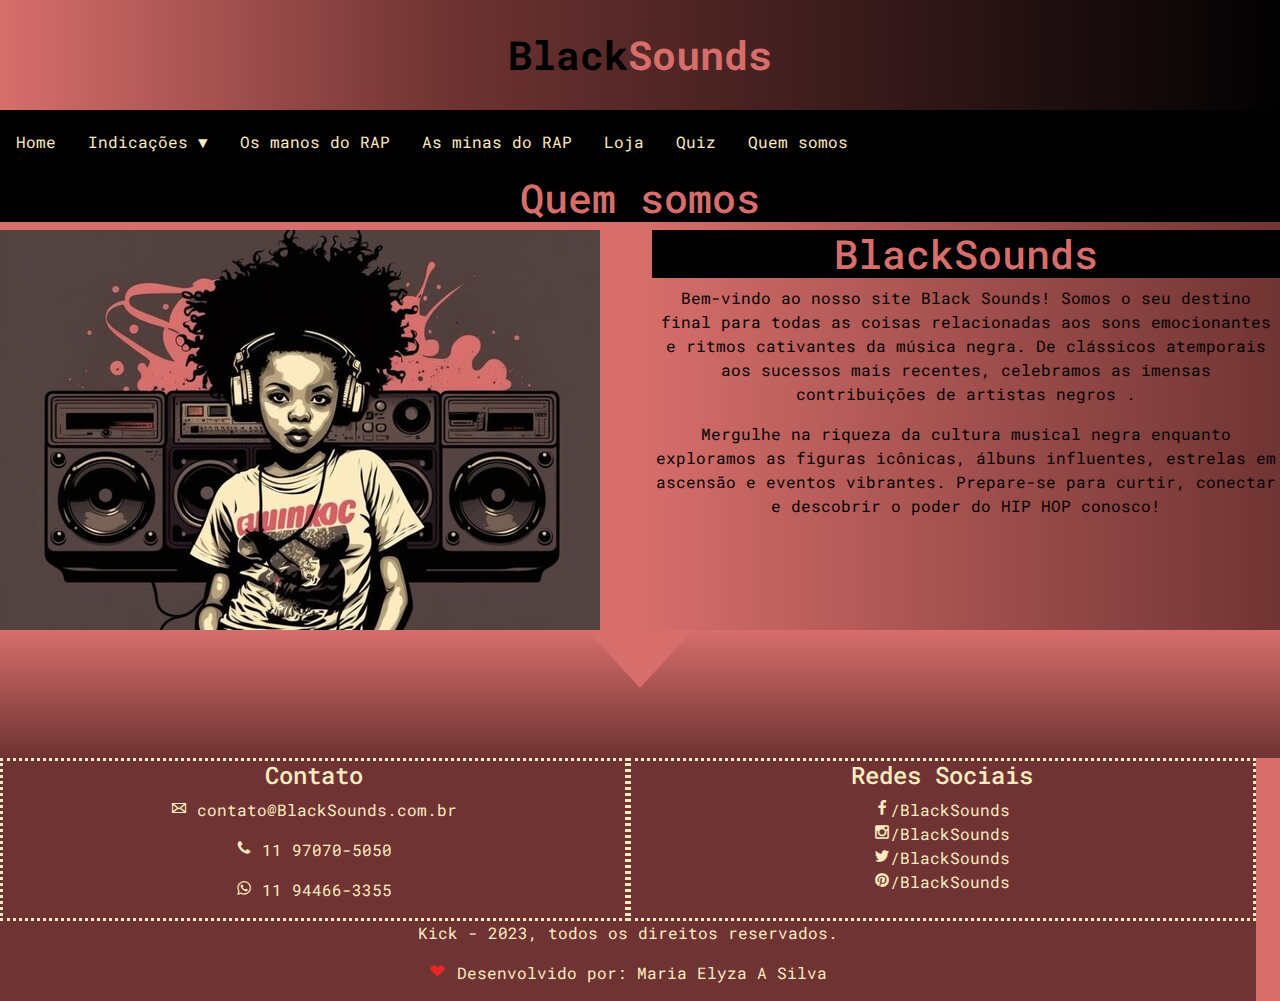
<file: quemsomos.html>
<!DOCTYPE html>

<html>

<head>
    <title>Black Sounds</title>
    <meta charset="utf-8">
    <meta name="viewport" content="width=device-width, initial-scale=1.0">
    
    <link rel="shortcut icon" href="img/favicon.png">
    <script src="js/jquery.js"></script>
    <script src="js/sweetalert2@11.js"></script>
   
    <link rel="stylesheet" href="css/bootstrap.min.css">
    <script src="js/bootstrap.bundle.min.js"></script>
 
    <link rel="stylesheet" href="css/menu.css">
    <link rel="stylesheet" href="css/estilo.css">
    <link rel="stylesheet" type="text/css" href="css/fonts-icones.css">
    

</head>

<body>
    <div id="header">
        <div id="logo">
            Black<span>Sounds</span>
        </div>

        <input type="checkbox" id="btt_menu">
        <label for="btt_menu"> &#9776; </label>

        <div id="nav">
            
            <ul>
                <li> <a href="index.html">Home</a> </li>
                <li class="dropdown">
                    <a href="#" class="drop_btt"> Indicações &#9660;</a>
                    <div class="dropdown_content">
                        <a href="novidade1.html">1</a>
                        <a href="novidade2.html">2</a>
                        <a href="novidade3.html">3</a>
                    </div>
                </li>

                <li> <a href="homensRAP.html">Os manos do RAP</a> </li>
                <li> <a href="mulheresRAP.html">As minas do RAP</a> </li>
                <li> <a href="loja.html">Loja</a> </li>
                <li> <a href="quiz.html">Quiz</a> </li>
                <li> <a href="quemsomos.html">Quem somos</a> </li>


            </ul>

        </div>
    </div>

    <div class="row" id="container">
        <h2>Quem somos</h2>

        <div class="col" id="">

            <img src="img/image11.jpg" class="img-fluid" alt="Responsive image">
        </div>

        <div class="col" id="">

                <h2>BlackSounds</h2>
            <p>
                Bem-vindo ao nosso site Black Sounds! Somos o seu destino final para todas as coisas relacionadas aos
                sons emocionantes e ritmos cativantes da música negra. De clássicos atemporais aos sucessos mais
                recentes, celebramos as imensas contribuições de artistas negros .
            </p>

            <P>
                Mergulhe na riqueza da cultura musical negra enquanto exploramos as
                figuras icônicas, álbuns influentes, estrelas em ascensão e eventos vibrantes. Prepare-se para curtir,
                conectar e descobrir o poder do HIP HOP conosco!
            </P>


        </div>
    </div>

    

      

    <div class="footer-arrow">
        <svg data-name="Layer 1" xmlns="http://www.w3.org/2000/svg" viewBox="0 0 1200 120" preserveAspectRatio="none">
            <path d="M649.97 0L550.03 0 599.91 54.12 649.97 0z" class="shape-fill"></path>
        </svg>
    </div>
    
    <footer class="container-fluid">
        
        <div class="row" id="box1">
               
            
            <div class="col" id="colfooter">
               
               <h4 class="titleFooter">Contato</h4>
               <p><i class="icon icon-mail"></i> contato@BlackSounds.com.br</p>
               <p><i class="icon icon-phone"></i> 11 97070-5050</p>
               <p><i class="icon icon-whatsapp"></i> 11 94466-3355</p>
            
            </div>
    
            <div class="col" id="colfooter">
               
                <h4 class="titleFooter"> Redes Sociais</h4>
                
                <a href="#" class="redesocial"><span> <i class="icon icon-facebook"></i>/BlackSounds</span></a>            
                <a href="#" class="redesocial"><span> <i class="icon icon-instagram"></i>/BlackSounds</span></a>            
                <a href="#" class="redesocial"><span> <i class="icon icon-twitter"></i>/BlackSounds</span></a>            
                <a href="#" class="redesocial"><span> <i class="icon icon-pinterest"></i>/BlackSounds</span></a>  
                    
            </div>
            
            <div class="clear"></div>
        
        </div>
        
        <div class="row" id="box2">
            
            <p> Kick - 2023, todos os direitos reservados.</p> 
            <p class="by"><i class="icon icon-heart-3"></i> Desenvolvido por: Maria Elyza A Silva</p>
        
        </div>
    </footer>
</body>

</html>
</file>
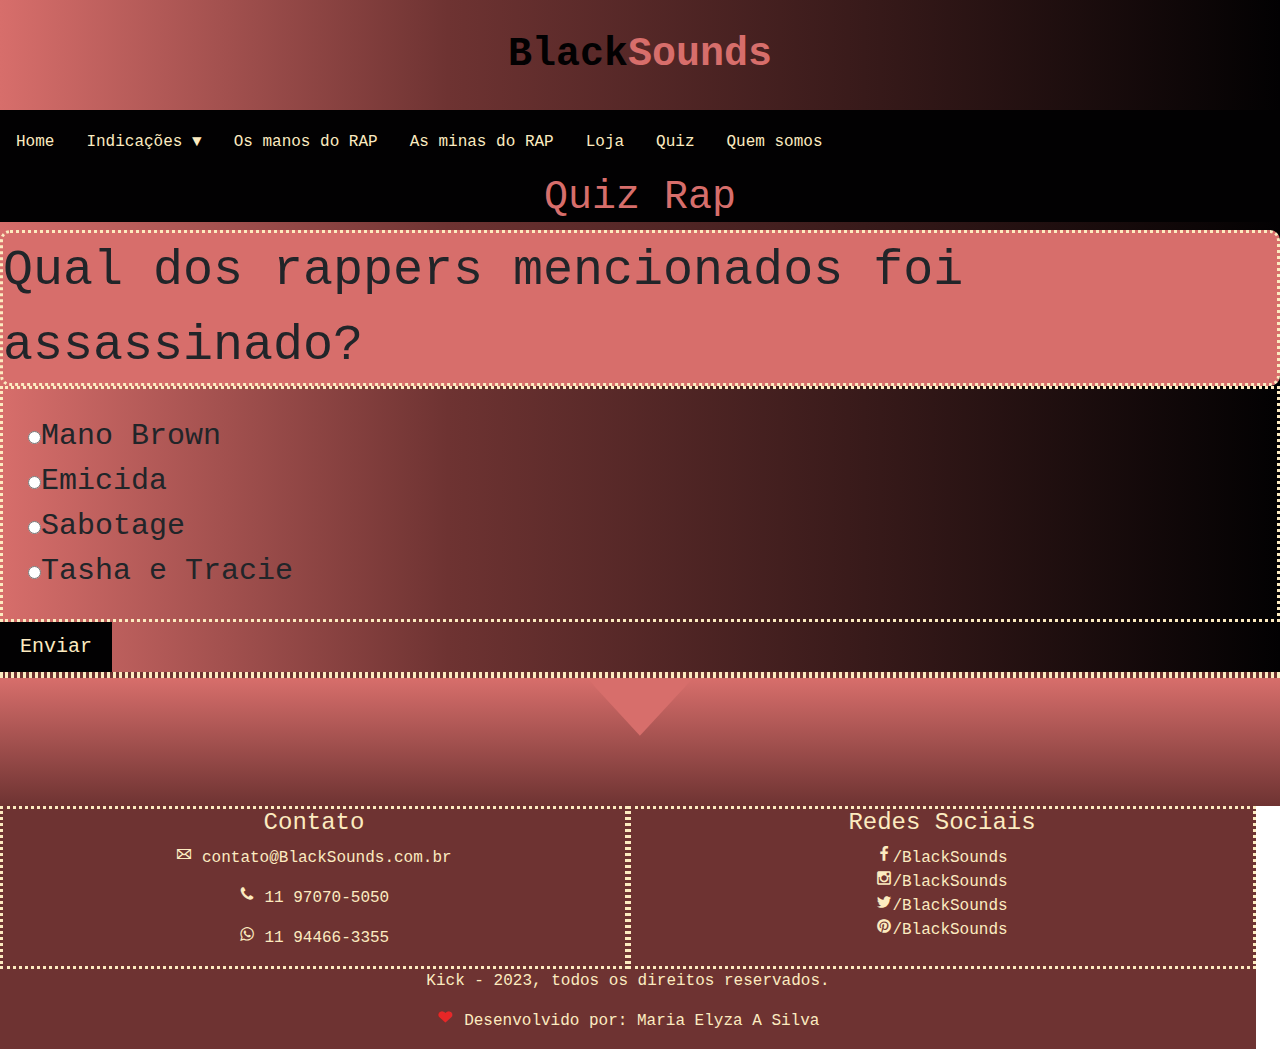
<file: quiz.html>
<!DOCTYPE html>

<html>

<head>
    <title>Black Sounds</title>
    <meta charset="utf-8">
    <meta name="viewport" content="width=device-width, initial-scale=1.0">

    <link rel="shortcut icon" href="img/favicon.png">
    <script src="js/jquery.js"></script>
    <script src="js/sweetalert2@11.js"></script>

    <link rel="stylesheet" href="css/bootstrap.min.css">
    <script src="js/bootstrap.bundle.min.js"></script>

    <link rel="stylesheet" href="css/menu.css">
    <link rel="stylesheet" href="css/estiloquiz.css">
    <link rel="stylesheet" type="text/css" href="css/fonts-icones.css">

</head>

<body>
    <div id="header">
        <div id="logo">
            Black<span>Sounds</span>
        </div>

        <input type="checkbox" id="btt_menu">
        <label for="btt_menu"> &#9776; </label>

        <div id="nav">
            
            <ul>
                <li> <a href="index.html">Home</a> </li>
                <li class="dropdown">
                    <a href="#" class="drop_btt"> Indicações &#9660;</a>
                    <div class="dropdown_content">
                        <a href="novidade1.html">1</a>
                        <a href="novidade2.html">2</a>
                        <a href="novidade3.html">3</a>
                    </div>
                </li>

                <li> <a href="homensRAP.html">Os manos do RAP</a> </li>
                <li> <a href="mulheresRAP.html">As minas do RAP</a> </li>
                <li> <a href="loja.html">Loja</a> </li>
                <li> <a href="quiz.html">Quiz</a> </li>
                <li> <a href="quemsomos.html">Quem somos</a> </li>


            </ul>

        </div>

            <div class="panel">
                <h1>Quiz Rap</h1>
                <div class="question" id="ques"></div>
                <div class="options" id="opt"></div>
                <button onclick="checkAns()" id="btn">Enviar</button>
                <div id="score"></div>
                <script src="js/teste.js"></script>
            </div>
        </div>

           
              

</body>

<div class="footer-arrow">
    <svg data-name="Layer 1" xmlns="http://www.w3.org/2000/svg" viewBox="0 0 1200 120" preserveAspectRatio="none">
        <path d="M649.97 0L550.03 0 599.91 54.12 649.97 0z" class="shape-fill"></path>
    </svg>
</div>

<footer class="container-fluid">
    
    <div class="row" id="box1">
           
        
        <div class="col" id="colfooter">
           
           <h4 class="titleFooter">Contato</h4>
           <p><i class="icon icon-mail"></i> contato@BlackSounds.com.br</p>
           <p><i class="icon icon-phone"></i> 11 97070-5050</p>
           <p><i class="icon icon-whatsapp"></i> 11 94466-3355</p>
        
        </div>

        <div class="col" id="colfooter">
           
            <h4 class="titleFooter"> Redes Sociais</h4>
            
            <a href="#" class="redesocial"><span> <i class="icon icon-facebook"></i>/BlackSounds</span></a>            
            <a href="#" class="redesocial"><span> <i class="icon icon-instagram"></i>/BlackSounds</span></a>            
            <a href="#" class="redesocial"><span> <i class="icon icon-twitter"></i>/BlackSounds</span></a>            
            <a href="#" class="redesocial"><span> <i class="icon icon-pinterest"></i>/BlackSounds</span></a>  
                
        </div>
        
        <div class="clear"></div>
    
    </div>
    
    <div class="row" id="box2">
        
        <p> Kick - 2023, todos os direitos reservados.</p> 
        <p class="by"><i class="icon icon-heart-3"></i> Desenvolvido por: Maria Elyza A Silva</p>
    
    </div>
</footer>

</html>
</file>
<file: css/menu.css>
#header{
    display: flex;
    flex-direction: column;
    background: linear-gradient(
        90deg,
        #D76E6B 0%,
        #6E3332 35%,
       #020102 100%
      );

}

#logo{
    color: #020102;
    font-size: 40px;
    padding: 25px;
    font-weight: bold;
    text-align: center;
    animation: animacao_02;
    animation-duration: 2.0s;
}

#logo span{
    color: #D76E6B;
}

#btt_menu{
    display: none;
}

label[for="btt_menu"]{
    display: none;
    position: absolute;
    padding: 10px;
    color: #FCEBC0;
    font-size: 50px;
    cursor: pointer;
}

ul{
    list-style-type: none;
    margin: 0px;
    padding: 0px;
    overflow: hidden;
    background-color: #020102;
}

li{
    float: left;
}

li a, .drop_btt{
    display: inline-block;
    color: #FCEBC0;
    text-align: center;
    padding: 20px 16px;
    text-decoration: none;
    border-radius: 5px;
    z-index: 2;
}

li:hover, .dropdown:hover, .drop_btt:hover{
    background-color: #E34E58;
}

.dropdown_content{
    display: none;
    position: absolute;
    background-color: #332825;
    min-width: 160px;
    z-index: 3;
}

.dropdown_content a{
    color: #FCEBC0;
    padding: 14px 16px;
    display: block;
    text-align: left;
}

.dropdown_content a:hover{
    background-color: #FCEBC0;
}

.dropdown:hover .dropdown_content{
    display: block;
}

@media(max-width: 800px){

    #header{
        text-align: center;
    }

    label[for="btt_menu"]{
        display: block;
    }

    #nav{
        display: none;
    }

    #nav li{
        float: none;
        text-align: center;
    }

    #nav .dropdown_content{
        position: relative;
    }

    #nav .dropdown_content a{
        text-align: center;
    }

    #btt_menu:checked ~ #nav{
        display: block;
    }

}

@media(max-width: 425px){

    #logo{
        font-size: 25px;
    }

    label[for="btt_menu"]{
        font-size: 40px;
    }

}

@keyframes animacao_02{
    from{opacity: 0; transform: scale(0.5); }
    to{opacity: 1; transform: scale(1); }
}


.btn_social { 

	width:100%; 
	float:left; 
	display:flex; 
	margin:auto; 
}

.btn_social ul  { 

	width:auto; 
	margin:auto; 
	float:left; 
	display:block; 
}

.btn_social ul li  { 

	position:relative; 
	background:#555555; 
	list-style:none; 
	float:left; 
	margin:5px; 
	z-index:1; 
	overflow:hidden; 
	border-radius:3px; 
	font-size:2rem; 
	text-align:start; 
}

.btn_social ul li a  { 
	width:50px; 
	height:50px; 
	line-height:30px; 
	display:block; 
	text-decoration:none; 
	color:#FCEBC0; 
	transition:.4s;

}

.btn_social ul li::before { 

	transition:0.5s; 
	position:absolute; 
	content:''; 
	width:100%; 
	height:100%; 
	top:90%; 
	left:0; 
	background:#D76E6B; 
	z-index:-1; 
	transform: scale(1); 
	transition:.4s; 
}

.btn_social ul li:hover::before { transition:0.4s; top:0%; }
.btn_social ul li a:hover       { color:#020102; }
</file>
<file: css/estilo.css>
@import url('https://fonts.googleapis.com/css2?family=Roboto+Mono&display=swap');

* {
    font-family: 'Roboto Mono', monospace;
    padding: 0px;
    margin: 0px;
}
body{
    width: auto;
    background-color: #D76E6B;
}

#container {

    text-align: justify;
    color: #020102;
    background: linear-gradient(90deg,
            #D76E6B 50%,
            #6E3332 100%);

}

#box {
    text-align: center;
    background-color: #D76E6B;
    border-color: #020102;
    font-size: large;
}

p {
    text-align: justify;
}

h2 {
    text-align: center;
    color: #D76E6B;
    background-color: #020102;
    font-size: 40px;
}

h3 {
    text-align: center;
    color: #D76E6B;
    background-color: #020102;
    font-size: 20px;
}

#carrossel{
    background-color: #D76E6B;
    
    
}

.footer-arrow svg {
    width:100%;
    background-image: linear-gradient(180deg,#D76E6B ,#6E3332 );

}

.footer-arrow .shape-fill {
    fill: #D76E6B;
    
}

#box1 {
    width: 100%;
    background-color: #6E3332;
}

#colfooter{
    border-style: dotted;
    border-color: #FCEBC0;
}
#colfooter .titleFooter {
    color: #FCEBC0;
    text-align: center;
}

#colfooter p {
    color: #FCEBC0;
    text-align: center;
}

#colfooter .redesocial {
    text-align: center;
    color: #FCEBC0;
    text-decoration: none;
    width: 100%;
    float: left;
    transition: 0.2s;
}

#colfooter .redesocial:hover {

    color: #D76E6B;
    transition: 0.2s;
}

#box2 {
    width: 100%;
    background-color: #6E3332;
    color: #FCEBC0;
    
}
P { text-align: center }

.by i {
    margin-right: 2px;
    color: #e82626;
}
</file>
<file: css/fonts-icones.css>
@charset "UTF-8";

@font-face {
  font-family: "untitled-font-1";
  src:url("fonts-icones/untitled-font-1.eot");
  src:url("fonts-icones/untitled-font-1.eot?#iefix") format("embedded-opentype"),
    url("fonts-icones/untitled-font-1.woff") format("woff"),
    url("fonts-icones/untitled-font-1.ttf") format("truetype"),
    url("fonts-icones/untitled-font-1.svg#untitled-font-1") format("svg");
  font-weight: normal;
  font-style: normal;

}

[data-icon]:before {
  font-family: "untitled-font-1" !important;
  content: attr(data-icon);
  font-style: normal !important;
  font-weight: normal !important;
  font-variant: normal !important;
  text-transform: none !important;
  speak: none;
  line-height:0;
  -webkit-font-smoothing: antialiased;
  -moz-osx-font-smoothing: grayscale;
}

[class^="icon-"]:before,
[class*=" icon-"]:before {
  font-family: "untitled-font-1" !important;
  font-style: normal !important;
  font-weight: normal !important;
  font-variant: normal !important;
  text-transform: none !important;
  speak: none;
  line-height:0;
  -webkit-font-smoothing: antialiased;
  -moz-osx-font-smoothing: grayscale;
}

.icon-500px:before {
  content: "\61";
}
.icon-adjust:before {
  content: "\62";
}
.icon-adn:before {
  content: "\63";
}
.icon-align-center:before {
  content: "\64";
}
.icon-align-justify:before {
  content: "\65";
}
.icon-align-left:before {
  content: "\66";
}
.icon-align-right:before {
  content: "\67";
}
.icon-amazon:before {
  content: "\68";
}
.icon-ambulance:before {
  content: "\69";
}
.icon-anchor:before {
  content: "\6a";
}
.icon-android:before {
  content: "\6b";
}
.icon-angellist:before {
  content: "\6c";
}
.icon-angle-double-down:before {
  content: "\6d";
}
.icon-angle-double-left:before {
  content: "\6e";
}
.icon-angle-double-right:before {
  content: "\6f";
}
.icon-angle-double-up:before {
  content: "\70";
}
.icon-angle-down:before {
  content: "\71";
}
.icon-angle-left:before {
  content: "\72";
}
.icon-angle-right:before {
  content: "\73";
}
.icon-angle-up:before {
  content: "\74";
}
.icon-apple:before {
  content: "\75";
}
.icon-archive:before {
  content: "\76";
}
.icon-area-chart:before {
  content: "\77";
}
.icon-arrow-circle-down:before {
  content: "\78";
}
.icon-arrow-circle-left:before {
  content: "\79";
}
.icon-arrow-circle-o-down:before {
  content: "\7a";
}
.icon-arrow-circle-o-left:before {
  content: "\41";
}
.icon-arrow-circle-o-right:before {
  content: "\42";
}
.icon-arrow-circle-o-up:before {
  content: "\43";
}
.icon-arrow-circle-right:before {
  content: "\44";
}
.icon-arrow-circle-up:before {
  content: "\45";
}
.icon-arrow-down:before {
  content: "\46";
}
.icon-arrow-left:before {
  content: "\47";
}
.icon-arrow-right:before {
  content: "\48";
}
.icon-arrow-up:before {
  content: "\49";
}
.icon-arrows:before {
  content: "\4a";
}
.icon-arrows-alt:before {
  content: "\4b";
}
.icon-arrows-h:before {
  content: "\4c";
}
.icon-arrows-v:before {
  content: "\4d";
}
.icon-asterisk:before {
  content: "\4e";
}
.icon-at:before {
  content: "\4f";
}
.icon-backward:before {
  content: "\50";
}
.icon-balance-scale:before {
  content: "\51";
}
.icon-ban:before {
  content: "\52";
}
.icon-bar-chart:before {
  content: "\53";
}
.icon-barcode:before {
  content: "\54";
}
.icon-bars:before {
  content: "\55";
}
.icon-battery-empty:before {
  content: "\56";
}
.icon-battery-full:before {
  content: "\57";
}
.icon-battery-half:before {
  content: "\58";
}
.icon-battery-quarter:before {
  content: "\59";
}
.icon-battery-three-quarters:before {
  content: "\5a";
}
.icon-bed:before {
  content: "\30";
}
.icon-beer:before {
  content: "\31";
}
.icon-behance:before {
  content: "\32";
}
.icon-behance-square:before {
  content: "\33";
}
.icon-bell:before {
  content: "\34";
}
.icon-bell-o:before {
  content: "\35";
}
.icon-bell-slash:before {
  content: "\36";
}
.icon-bell-slash-o:before {
  content: "\37";
}
.icon-bicycle:before {
  content: "\38";
}
.icon-binoculars:before {
  content: "\39";
}
.icon-birthday-cake:before {
  content: "\21";
}
.icon-bitbucket:before {
  content: "\22";
}
.icon-bitbucket-square:before {
  content: "\23";
}
.icon-black-tie:before {
  content: "\24";
}
.icon-bold:before {
  content: "\25";
}
.icon-bolt:before {
  content: "\26";
}
.icon-bomb:before {
  content: "\27";
}
.icon-book:before {
  content: "\28";
}
.icon-bookmark:before {
  content: "\29";
}
.icon-bookmark-o:before {
  content: "\2a";
}
.icon-briefcase:before {
  content: "\2b";
}
.icon-btc:before {
  content: "\2c";
}
.icon-bug:before {
  content: "\2d";
}
.icon-building:before {
  content: "\2e";
}
.icon-building-o:before {
  content: "\2f";
}
.icon-bullhorn:before {
  content: "\3a";
}
.icon-bullseye:before {
  content: "\3b";
}
.icon-bus:before {
  content: "\3c";
}
.icon-buysellads:before {
  content: "\3d";
}
.icon-calculator:before {
  content: "\3e";
}
.icon-calendar:before {
  content: "\3f";
}
.icon-calendar-check-o:before {
  content: "\40";
}
.icon-calendar-minus-o:before {
  content: "\5b";
}
.icon-calendar-o:before {
  content: "\5d";
}
.icon-calendar-plus-o:before {
  content: "\5e";
}
.icon-calendar-times-o:before {
  content: "\5f";
}
.icon-camera:before {
  content: "\60";
}
.icon-camera-retro:before {
  content: "\7b";
}
.icon-car:before {
  content: "\7c";
}
.icon-caret-down:before {
  content: "\7d";
}
.icon-caret-left:before {
  content: "\7e";
}
.icon-caret-right:before {
  content: "\5c";
}
.icon-caret-square-o-down:before {
  content: "\e000";
}
.icon-caret-square-o-left:before {
  content: "\e001";
}
.icon-caret-square-o-right:before {
  content: "\e002";
}
.icon-caret-square-o-up:before {
  content: "\e003";
}
.icon-caret-up:before {
  content: "\e004";
}
.icon-cart-arrow-down:before {
  content: "\e005";
}
.icon-cart-plus:before {
  content: "\e006";
}
.icon-cc:before {
  content: "\e007";
}
.icon-cc-amex:before {
  content: "\e008";
}
.icon-cc-diners-club:before {
  content: "\e009";
}
.icon-cc-discover:before {
  content: "\e00a";
}
.icon-cc-jcb:before {
  content: "\e00b";
}
.icon-cc-mastercard:before {
  content: "\e00c";
}
.icon-cc-paypal:before {
  content: "\e00d";
}
.icon-cc-stripe:before {
  content: "\e00e";
}
.icon-cc-visa:before {
  content: "\e00f";
}
.icon-certificate:before {
  content: "\e010";
}
.icon-chain-broken:before {
  content: "\e011";
}
.icon-check:before {
  content: "\e012";
}
.icon-check-circle:before {
  content: "\e013";
}
.icon-check-circle-o:before {
  content: "\e014";
}
.icon-check-square:before {
  content: "\e015";
}
.icon-check-square-o:before {
  content: "\e016";
}
.icon-chevron-circle-down:before {
  content: "\e017";
}
.icon-chevron-circle-left:before {
  content: "\e018";
}
.icon-chevron-circle-right:before {
  content: "\e019";
}
.icon-chevron-circle-up:before {
  content: "\e01a";
}
.icon-chevron-down:before {
  content: "\e01b";
}
.icon-chevron-left:before {
  content: "\e01c";
}
.icon-chevron-right:before {
  content: "\e01d";
}
.icon-chevron-up:before {
  content: "\e01e";
}
.icon-child:before {
  content: "\e01f";
}
.icon-chrome:before {
  content: "\e020";
}
.icon-circle:before {
  content: "\e021";
}
.icon-circle-o:before {
  content: "\e022";
}
.icon-circle-o-notch:before {
  content: "\e023";
}
.icon-circle-thin:before {
  content: "\e024";
}
.icon-clipboard:before {
  content: "\e025";
}
.icon-clock-o:before {
  content: "\e026";
}
.icon-clone:before {
  content: "\e027";
}
.icon-cloud:before {
  content: "\e028";
}
.icon-cloud-download:before {
  content: "\e029";
}
.icon-cloud-upload:before {
  content: "\e02a";
}
.icon-code:before {
  content: "\e02b";
}
.icon-code-fork:before {
  content: "\e02c";
}
.icon-codepen:before {
  content: "\e02d";
}
.icon-coffee:before {
  content: "\e02e";
}
.icon-cog:before {
  content: "\e02f";
}
.icon-cogs:before {
  content: "\e030";
}
.icon-columns:before {
  content: "\e031";
}
.icon-comment:before {
  content: "\e032";
}
.icon-comment-o:before {
  content: "\e033";
}
.icon-commenting:before {
  content: "\e034";
}
.icon-commenting-o:before {
  content: "\e035";
}
.icon-comments:before {
  content: "\e036";
}
.icon-comments-o:before {
  content: "\e037";
}
.icon-compass:before {
  content: "\e038";
}
.icon-compress:before {
  content: "\e039";
}
.icon-connectdevelop:before {
  content: "\e03a";
}
.icon-contao:before {
  content: "\e03b";
}
.icon-copyright:before {
  content: "\e03c";
}
.icon-creative-commons:before {
  content: "\e03d";
}
.icon-credit-card:before {
  content: "\e03e";
}
.icon-crop:before {
  content: "\e03f";
}
.icon-crosshairs:before {
  content: "\e040";
}
.icon-css3:before {
  content: "\e041";
}
.icon-cube:before {
  content: "\e042";
}
.icon-cubes:before {
  content: "\e043";
}
.icon-cutlery:before {
  content: "\e044";
}
.icon-dashcube:before {
  content: "\e045";
}
.icon-database:before {
  content: "\e046";
}
.icon-delicious:before {
  content: "\e047";
}
.icon-desktop:before {
  content: "\e048";
}
.icon-deviantart:before {
  content: "\e049";
}
.icon-diamond:before {
  content: "\e04a";
}
.icon-digg:before {
  content: "\e04b";
}
.icon-dot-circle-o:before {
  content: "\e04c";
}
.icon-download:before {
  content: "\e04d";
}
.icon-dribbble:before {
  content: "\e04e";
}
.icon-dropbox:before {
  content: "\e04f";
}
.icon-drupal:before {
  content: "\e050";
}
.icon-eject:before {
  content: "\e051";
}
.icon-ellipsis-h:before {
  content: "\e052";
}
.icon-ellipsis-v:before {
  content: "\e053";
}
.icon-empire:before {
  content: "\e054";
}
.icon-envelope:before {
  content: "\e055";
}
.icon-envelope-o:before {
  content: "\e056";
}
.icon-envelope-square:before {
  content: "\e057";
}
.icon-eraser:before {
  content: "\e058";
}
.icon-eur:before {
  content: "\e059";
}
.icon-exchange:before {
  content: "\e05a";
}
.icon-exclamation:before {
  content: "\e05b";
}
.icon-exclamation-circle:before {
  content: "\e05c";
}
.icon-exclamation-triangle:before {
  content: "\e05d";
}
.icon-expand:before {
  content: "\e05e";
}
.icon-expeditedssl:before {
  content: "\e05f";
}
.icon-external-link:before {
  content: "\e060";
}
.icon-external-link-square:before {
  content: "\e061";
}
.icon-eye:before {
  content: "\e062";
}
.icon-eye-slash:before {
  content: "\e063";
}
.icon-eyedropper:before {
  content: "\e064";
}
.icon-facebook:before {
  content: "\e065";
}
.icon-facebook-official:before {
  content: "\e066";
}
.icon-facebook-square:before {
  content: "\e067";
}
.icon-fast-backward:before {
  content: "\e068";
}
.icon-fast-forward:before {
  content: "\e069";
}
.icon-fax:before {
  content: "\e06a";
}
.icon-female:before {
  content: "\e06b";
}
.icon-fighter-jet:before {
  content: "\e06c";
}
.icon-file:before {
  content: "\e06d";
}
.icon-file-archive-o:before {
  content: "\e06e";
}
.icon-file-audio-o:before {
  content: "\e06f";
}
.icon-file-code-o:before {
  content: "\e070";
}
.icon-file-excel-o:before {
  content: "\e071";
}
.icon-file-image-o:before {
  content: "\e072";
}
.icon-file-o:before {
  content: "\e073";
}
.icon-file-pdf-o:before {
  content: "\e074";
}
.icon-file-powerpoint-o:before {
  content: "\e075";
}
.icon-file-text:before {
  content: "\e076";
}
.icon-file-text-o:before {
  content: "\e077";
}
.icon-file-video-o:before {
  content: "\e078";
}
.icon-file-word-o:before {
  content: "\e079";
}
.icon-files-o:before {
  content: "\e07a";
}
.icon-film:before {
  content: "\e07b";
}
.icon-filter:before {
  content: "\e07c";
}
.icon-fire:before {
  content: "\e07d";
}
.icon-fire-extinguisher:before {
  content: "\e07e";
}
.icon-firefox:before {
  content: "\e07f";
}
.icon-flag:before {
  content: "\e080";
}
.icon-flag-checkered:before {
  content: "\e081";
}
.icon-flag-o:before {
  content: "\e082";
}
.icon-flask:before {
  content: "\e083";
}
.icon-flickr:before {
  content: "\e084";
}
.icon-floppy-o:before {
  content: "\e085";
}
.icon-folder:before {
  content: "\e086";
}
.icon-folder-o:before {
  content: "\e087";
}
.icon-folder-open:before {
  content: "\e088";
}
.icon-folder-open-o:before {
  content: "\e089";
}
.icon-font:before {
  content: "\e08a";
}
.icon-fonticons:before {
  content: "\e08b";
}
.icon-forumbee:before {
  content: "\e08c";
}
.icon-forward:before {
  content: "\e08d";
}
.icon-foursquare:before {
  content: "\e08e";
}
.icon-frown-o:before {
  content: "\e08f";
}
.icon-futbol-o:before {
  content: "\e090";
}
.icon-gamepad:before {
  content: "\e091";
}
.icon-gavel:before {
  content: "\e092";
}
.icon-gbp:before {
  content: "\e093";
}
.icon-genderless:before {
  content: "\e094";
}
.icon-get-pocket:before {
  content: "\e095";
}
.icon-gg:before {
  content: "\e096";
}
.icon-gg-circle:before {
  content: "\e097";
}
.icon-gift:before {
  content: "\e098";
}
.icon-git:before {
  content: "\e099";
}
.icon-git-square:before {
  content: "\e09a";
}
.icon-github:before {
  content: "\e09b";
}
.icon-github-alt:before {
  content: "\e09c";
}
.icon-github-square:before {
  content: "\e09d";
}
.icon-glass:before {
  content: "\e09e";
}
.icon-globe:before {
  content: "\e09f";
}
.icon-google:before {
  content: "\e0a0";
}
.icon-google-plus:before {
  content: "\e0a1";
}
.icon-google-plus-square:before {
  content: "\e0a2";
}
.icon-google-wallet:before {
  content: "\e0a3";
}
.icon-graduation-cap:before {
  content: "\e0a4";
}
.icon-gratipay:before {
  content: "\e0a5";
}
.icon-h-square:before {
  content: "\e0a6";
}
.icon-hacker-news:before {
  content: "\e0a7";
}
.icon-hand-lizard-o:before {
  content: "\e0a8";
}
.icon-hand-o-down:before {
  content: "\e0a9";
}
.icon-hand-o-left:before {
  content: "\e0aa";
}
.icon-hand-o-right:before {
  content: "\e0ab";
}
.icon-hand-o-up:before {
  content: "\e0ac";
}
.icon-hand-paper-o:before {
  content: "\e0ad";
}
.icon-hand-peace-o:before {
  content: "\e0ae";
}
.icon-hand-pointer-o:before {
  content: "\e0af";
}
.icon-hand-rock-o:before {
  content: "\e0b0";
}
.icon-hand-scissors-o:before {
  content: "\e0b1";
}
.icon-hand-spock-o:before {
  content: "\e0b2";
}
.icon-hdd-o:before {
  content: "\e0b3";
}
.icon-header:before {
  content: "\e0b4";
}
.icon-headphones:before {
  content: "\e0b5";
}
.icon-heart:before {
  content: "\e0b6";
}
.icon-heart-o:before {
  content: "\e0b7";
}
.icon-heartbeat:before {
  content: "\e0b8";
}
.icon-history:before {
  content: "\e0b9";
}
.icon-home:before {
  content: "\e0ba";
}
.icon-hospital-o:before {
  content: "\e0bb";
}
.icon-hourglass:before {
  content: "\e0bc";
}
.icon-hourglass-end:before {
  content: "\e0bd";
}
.icon-hourglass-half:before {
  content: "\e0be";
}
.icon-hourglass-o:before {
  content: "\e0bf";
}
.icon-hourglass-start:before {
  content: "\e0c0";
}
.icon-houzz:before {
  content: "\e0c1";
}
.icon-html5:before {
  content: "\e0c2";
}
.icon-i-cursor:before {
  content: "\e0c3";
}
.icon-ils:before {
  content: "\e0c4";
}
.icon-inbox:before {
  content: "\e0c5";
}
.icon-indent:before {
  content: "\e0c6";
}
.icon-industry:before {
  content: "\e0c7";
}
.icon-info:before {
  content: "\e0c8";
}
.icon-info-circle:before {
  content: "\e0c9";
}
.icon-inr:before {
  content: "\e0ca";
}
.icon-instagram:before {
  content: "\e0cb";
}
.icon-internet-explorer:before {
  content: "\e0cc";
}
.icon-ioxhost:before {
  content: "\e0cd";
}
.icon-italic:before {
  content: "\e0ce";
}
.icon-joomla:before {
  content: "\e0cf";
}
.icon-jpy:before {
  content: "\e0d0";
}
.icon-jsfiddle:before {
  content: "\e0d1";
}
.icon-key:before {
  content: "\e0d2";
}
.icon-keyboard-o:before {
  content: "\e0d3";
}
.icon-krw:before {
  content: "\e0d4";
}
.icon-language:before {
  content: "\e0d5";
}
.icon-laptop:before {
  content: "\e0d6";
}
.icon-lastfm:before {
  content: "\e0d7";
}
.icon-lastfm-square:before {
  content: "\e0d8";
}
.icon-leaf:before {
  content: "\e0d9";
}
.icon-leanpub:before {
  content: "\e0da";
}
.icon-lemon-o:before {
  content: "\e0db";
}
.icon-level-down:before {
  content: "\e0dc";
}
.icon-level-up:before {
  content: "\e0dd";
}
.icon-life-ring:before {
  content: "\e0de";
}
.icon-lightbulb-o:before {
  content: "\e0df";
}
.icon-line-chart:before {
  content: "\e0e0";
}
.icon-link:before {
  content: "\e0e1";
}
.icon-linkedin:before {
  content: "\e0e2";
}
.icon-linkedin-square:before {
  content: "\e0e3";
}
.icon-linux:before {
  content: "\e0e4";
}
.icon-list:before {
  content: "\e0e5";
}
.icon-list-alt:before {
  content: "\e0e6";
}
.icon-list-ol:before {
  content: "\e0e7";
}
.icon-list-ul:before {
  content: "\e0e8";
}
.icon-location-arrow:before {
  content: "\e0e9";
}
.icon-lock:before {
  content: "\e0ea";
}
.icon-long-arrow-down:before {
  content: "\e0eb";
}
.icon-long-arrow-left:before {
  content: "\e0ec";
}
.icon-long-arrow-right:before {
  content: "\e0ed";
}
.icon-long-arrow-up:before {
  content: "\e0ee";
}
.icon-magic:before {
  content: "\e0ef";
}
.icon-magnet:before {
  content: "\e0f0";
}
.icon-male:before {
  content: "\e0f1";
}
.icon-map:before {
  content: "\e0f2";
}
.icon-map-marker:before {
  content: "\e0f3";
}
.icon-map-o:before {
  content: "\e0f4";
}
.icon-map-pin:before {
  content: "\e0f5";
}
.icon-map-signs:before {
  content: "\e0f6";
}
.icon-mars:before {
  content: "\e0f7";
}
.icon-mars-double:before {
  content: "\e0f8";
}
.icon-mars-stroke:before {
  content: "\e0f9";
}
.icon-mars-stroke-h:before {
  content: "\e0fa";
}
.icon-mars-stroke-v:before {
  content: "\e0fb";
}
.icon-maxcdn:before {
  content: "\e0fc";
}
.icon-meanpath:before {
  content: "\e0fd";
}
.icon-medium:before {
  content: "\e0fe";
}
.icon-medkit:before {
  content: "\e0ff";
}
.icon-meh-o:before {
  content: "\e100";
}
.icon-mercury:before {
  content: "\e101";
}
.icon-microphone:before {
  content: "\e102";
}
.icon-microphone-slash:before {
  content: "\e103";
}
.icon-minus:before {
  content: "\e104";
}
.icon-minus-circle:before {
  content: "\e105";
}
.icon-minus-square:before {
  content: "\e106";
}
.icon-minus-square-o:before {
  content: "\e107";
}
.icon-mobile:before {
  content: "\e108";
}
.icon-money:before {
  content: "\e109";
}
.icon-moon-o:before {
  content: "\e10a";
}
.icon-motorcycle:before {
  content: "\e10b";
}
.icon-mouse-pointer:before {
  content: "\e10c";
}
.icon-music:before {
  content: "\e10d";
}
.icon-neuter:before {
  content: "\e10e";
}
.icon-newspaper-o:before {
  content: "\e10f";
}
.icon-object-group:before {
  content: "\e110";
}
.icon-object-ungroup:before {
  content: "\e111";
}
.icon-odnoklassniki:before {
  content: "\e112";
}
.icon-odnoklassniki-square:before {
  content: "\e113";
}
.icon-opencart:before {
  content: "\e114";
}
.icon-openid:before {
  content: "\e115";
}
.icon-opera:before {
  content: "\e116";
}
.icon-optin-monster:before {
  content: "\e117";
}
.icon-outdent:before {
  content: "\e118";
}
.icon-pagelines:before {
  content: "\e119";
}
.icon-paint-brush:before {
  content: "\e11a";
}
.icon-paper-plane:before {
  content: "\e11b";
}
.icon-paper-plane-o:before {
  content: "\e11c";
}
.icon-paperclip:before {
  content: "\e11d";
}
.icon-paragraph:before {
  content: "\e11e";
}
.icon-pause:before {
  content: "\e11f";
}
.icon-paw:before {
  content: "\e120";
}
.icon-paypal:before {
  content: "\e121";
}
.icon-pencil:before {
  content: "\e122";
}
.icon-pencil-square:before {
  content: "\e123";
}
.icon-pencil-square-o:before {
  content: "\e124";
}
.icon-phone:before {
  content: "\e125";
}
.icon-phone-square:before {
  content: "\e126";
}
.icon-picture-o:before {
  content: "\e127";
}
.icon-pie-chart:before {
  content: "\e128";
}
.icon-pied-piper:before {
  content: "\e129";
}
.icon-pied-piper-alt:before {
  content: "\e12a";
}
.icon-pinterest:before {
  content: "\e12b";
}
.icon-pinterest-p:before {
  content: "\e12c";
}
.icon-pinterest-square:before {
  content: "\e12d";
}
.icon-plane:before {
  content: "\e12e";
}
.icon-play:before {
  content: "\e12f";
}
.icon-play-circle:before {
  content: "\e130";
}
.icon-play-circle-o:before {
  content: "\e131";
}
.icon-plug:before {
  content: "\e132";
}
.icon-plus:before {
  content: "\e133";
}
.icon-plus-circle:before {
  content: "\e134";
}
.icon-plus-square:before {
  content: "\e135";
}
.icon-plus-square-o:before {
  content: "\e136";
}
.icon-power-off:before {
  content: "\e137";
}
.icon-print:before {
  content: "\e138";
}
.icon-puzzle-piece:before {
  content: "\e139";
}
.icon-qq:before {
  content: "\e13a";
}
.icon-qrcode:before {
  content: "\e13b";
}
.icon-question:before {
  content: "\e13c";
}
.icon-question-circle:before {
  content: "\e13d";
}
.icon-quote-left:before {
  content: "\e13e";
}
.icon-quote-right:before {
  content: "\e13f";
}
.icon-random:before {
  content: "\e140";
}
.icon-rebel:before {
  content: "\e141";
}
.icon-recycle:before {
  content: "\e142";
}
.icon-reddit:before {
  content: "\e143";
}
.icon-reddit-square:before {
  content: "\e144";
}
.icon-refresh:before {
  content: "\e145";
}
.icon-registered:before {
  content: "\e146";
}
.icon-renren:before {
  content: "\e147";
}
.icon-repeat:before {
  content: "\e148";
}
.icon-reply:before {
  content: "\e149";
}
.icon-reply-all:before {
  content: "\e14a";
}
.icon-retweet:before {
  content: "\e14b";
}
.icon-road:before {
  content: "\e14c";
}
.icon-rocket:before {
  content: "\e14d";
}
.icon-rss:before {
  content: "\e14e";
}
.icon-rss-square:before {
  content: "\e14f";
}
.icon-rub:before {
  content: "\e150";
}
.icon-safari:before {
  content: "\e151";
}
.icon-scissors:before {
  content: "\e152";
}
.icon-search:before {
  content: "\e153";
}
.icon-search-minus:before {
  content: "\e154";
}
.icon-search-plus:before {
  content: "\e155";
}
.icon-sellsy:before {
  content: "\e156";
}
.icon-server:before {
  content: "\e157";
}
.icon-share:before {
  content: "\e158";
}
.icon-share-alt:before {
  content: "\e159";
}
.icon-share-alt-square:before {
  content: "\e15a";
}
.icon-share-square:before {
  content: "\e15b";
}
.icon-share-square-o:before {
  content: "\e15c";
}
.icon-shield:before {
  content: "\e15d";
}
.icon-ship:before {
  content: "\e15e";
}
.icon-shirtsinbulk:before {
  content: "\e15f";
}
.icon-shopping-cart:before {
  content: "\e160";
}
.icon-sign-in:before {
  content: "\e161";
}
.icon-sign-out:before {
  content: "\e162";
}
.icon-signal:before {
  content: "\e163";
}
.icon-simplybuilt:before {
  content: "\e164";
}
.icon-sitemap:before {
  content: "\e165";
}
.icon-skyatlas:before {
  content: "\e166";
}
.icon-skype:before {
  content: "\e167";
}
.icon-slack:before {
  content: "\e168";
}
.icon-sliders:before {
  content: "\e169";
}
.icon-slideshare:before {
  content: "\e16a";
}
.icon-smile-o:before {
  content: "\e16b";
}
.icon-sort:before {
  content: "\e16c";
}
.icon-sort-alpha-asc:before {
  content: "\e16d";
}
.icon-sort-alpha-desc:before {
  content: "\e16e";
}
.icon-sort-amount-asc:before {
  content: "\e16f";
}
.icon-sort-amount-desc:before {
  content: "\e170";
}
.icon-sort-asc:before {
  content: "\e171";
}
.icon-sort-desc:before {
  content: "\e172";
}
.icon-sort-numeric-asc:before {
  content: "\e173";
}
.icon-sort-numeric-desc:before {
  content: "\e174";
}
.icon-soundcloud:before {
  content: "\e175";
}
.icon-space-shuttle:before {
  content: "\e176";
}
.icon-spinner:before {
  content: "\e177";
}
.icon-spoon:before {
  content: "\e178";
}
.icon-spotify:before {
  content: "\e179";
}
.icon-square:before {
  content: "\e17a";
}
.icon-square-o:before {
  content: "\e17b";
}
.icon-stack-exchange:before {
  content: "\e17c";
}
.icon-stack-overflow:before {
  content: "\e17d";
}
.icon-star:before {
  content: "\e17e";
}
.icon-star-half:before {
  content: "\e17f";
}
.icon-star-half-o:before {
  content: "\e180";
}
.icon-star-o:before {
  content: "\e181";
}
.icon-steam:before {
  content: "\e182";
}
.icon-steam-square:before {
  content: "\e183";
}
.icon-step-backward:before {
  content: "\e184";
}
.icon-step-forward:before {
  content: "\e185";
}
.icon-stethoscope:before {
  content: "\e186";
}
.icon-sticky-note:before {
  content: "\e187";
}
.icon-sticky-note-o:before {
  content: "\e188";
}
.icon-stop:before {
  content: "\e189";
}
.icon-street-view:before {
  content: "\e18a";
}
.icon-strikethrough:before {
  content: "\e18b";
}
.icon-stumbleupon:before {
  content: "\e18c";
}
.icon-stumbleupon-circle:before {
  content: "\e18d";
}
.icon-subscript:before {
  content: "\e18e";
}
.icon-subway:before {
  content: "\e18f";
}
.icon-suitcase:before {
  content: "\e190";
}
.icon-sun-o:before {
  content: "\e191";
}
.icon-superscript:before {
  content: "\e192";
}
.icon-table:before {
  content: "\e193";
}
.icon-tablet:before {
  content: "\e194";
}
.icon-tachometer:before {
  content: "\e195";
}
.icon-tag:before {
  content: "\e196";
}
.icon-tags:before {
  content: "\e197";
}
.icon-tasks:before {
  content: "\e198";
}
.icon-taxi:before {
  content: "\e199";
}
.icon-television:before {
  content: "\e19a";
}
.icon-tencent-weibo:before {
  content: "\e19b";
}
.icon-terminal:before {
  content: "\e19c";
}
.icon-text-height:before {
  content: "\e19d";
}
.icon-text-width:before {
  content: "\e19e";
}
.icon-th:before {
  content: "\e19f";
}
.icon-th-large:before {
  content: "\e1a0";
}
.icon-th-list:before {
  content: "\e1a1";
}
.icon-thumb-tack:before {
  content: "\e1a2";
}
.icon-thumbs-down:before {
  content: "\e1a3";
}
.icon-thumbs-o-down:before {
  content: "\e1a4";
}
.icon-thumbs-o-up:before {
  content: "\e1a5";
}
.icon-thumbs-up:before {
  content: "\e1a6";
}
.icon-ticket:before {
  content: "\e1a7";
}
.icon-times:before {
  content: "\e1a8";
}
.icon-times-circle:before {
  content: "\e1a9";
}
.icon-times-circle-o:before {
  content: "\e1aa";
}
.icon-tint:before {
  content: "\e1ab";
}
.icon-toggle-off:before {
  content: "\e1ac";
}
.icon-toggle-on:before {
  content: "\e1ad";
}
.icon-trademark:before {
  content: "\e1ae";
}
.icon-train:before {
  content: "\e1af";
}
.icon-transgender:before {
  content: "\e1b0";
}
.icon-transgender-alt:before {
  content: "\e1b1";
}
.icon-trash:before {
  content: "\e1b2";
}
.icon-trash-o:before {
  content: "\e1b3";
}
.icon-tree:before {
  content: "\e1b4";
}
.icon-trello:before {
  content: "\e1b5";
}
.icon-tripadvisor:before {
  content: "\e1b6";
}
.icon-trophy:before {
  content: "\e1b7";
}
.icon-truck:before {
  content: "\e1b8";
}
.icon-try:before {
  content: "\e1b9";
}
.icon-tty:before {
  content: "\e1ba";
}
.icon-tumblr:before {
  content: "\e1bb";
}
.icon-tumblr-square:before {
  content: "\e1bc";
}
.icon-twitch:before {
  content: "\e1bd";
}
.icon-twitter:before {
  content: "\e1be";
}
.icon-twitter-square:before {
  content: "\e1bf";
}
.icon-umbrella:before {
  content: "\e1c0";
}
.icon-underline:before {
  content: "\e1c1";
}
.icon-undo:before {
  content: "\e1c2";
}
.icon-university:before {
  content: "\e1c3";
}
.icon-unlock:before {
  content: "\e1c4";
}
.icon-unlock-alt:before {
  content: "\e1c5";
}
.icon-upload:before {
  content: "\e1c6";
}
.icon-usd:before {
  content: "\e1c7";
}
.icon-user:before {
  content: "\e1c8";
}
.icon-user-md:before {
  content: "\e1c9";
}
.icon-user-plus:before {
  content: "\e1ca";
}
.icon-user-secret:before {
  content: "\e1cb";
}
.icon-user-times:before {
  content: "\e1cc";
}
.icon-users:before {
  content: "\e1cd";
}
.icon-venus:before {
  content: "\e1ce";
}
.icon-venus-double:before {
  content: "\e1cf";
}
.icon-venus-mars:before {
  content: "\e1d0";
}
.icon-viacoin:before {
  content: "\e1d1";
}
.icon-video-camera:before {
  content: "\e1d2";
}
.icon-vimeo:before {
  content: "\e1d3";
}
.icon-vimeo-square:before {
  content: "\e1d4";
}
.icon-vine:before {
  content: "\e1d5";
}
.icon-vk:before {
  content: "\e1d6";
}
.icon-volume-down:before {
  content: "\e1d7";
}
.icon-volume-off:before {
  content: "\e1d8";
}
.icon-volume-up:before {
  content: "\e1d9";
}
.icon-weibo:before {
  content: "\e1da";
}
.icon-weixin:before {
  content: "\e1db";
}
.icon-whatsapp:before {
  content: "\e1dc";
}
.icon-wheelchair:before {
  content: "\e1dd";
}
.icon-wifi:before {
  content: "\e1de";
}
.icon-wikipedia-w:before {
  content: "\e1df";
}
.icon-windows:before {
  content: "\e1e0";
}
.icon-wordpress:before {
  content: "\e1e1";
}
.icon-wrench:before {
  content: "\e1e2";
}
.icon-xing:before {
  content: "\e1e3";
}
.icon-xing-square:before {
  content: "\e1e4";
}
.icon-y-combinator:before {
  content: "\e1e5";
}
.icon-yahoo:before {
  content: "\e1e6";
}
.icon-yelp:before {
  content: "\e1e7";
}
.icon-youtube:before {
  content: "\e1e8";
}
.icon-youtube-play:before {
  content: "\e1e9";
}
.icon-youtube-square:before {
  content: "\e1ea";
}
.icon-alert:before {
  content: "\e1eb";
}
.icon-alignment-align:before {
  content: "\e1ec";
}
.icon-alignment-aligned-to:before {
  content: "\e1ed";
}
.icon-alignment-unalign:before {
  content: "\e1ee";
}
.icon-arrow-down-1:before {
  content: "\e1ef";
}
.icon-arrow-left-1:before {
  content: "\e1f0";
}
.icon-arrow-right-1:before {
  content: "\e1f1";
}
.icon-arrow-small-down:before {
  content: "\e1f2";
}
.icon-arrow-small-left:before {
  content: "\e1f3";
}
.icon-arrow-small-right:before {
  content: "\e1f4";
}
.icon-arrow-small-up:before {
  content: "\e1f5";
}
.icon-arrow-up-1:before {
  content: "\e1f6";
}
.icon-beer-1:before {
  content: "\e1f7";
}
.icon-book-1:before {
  content: "\e1f8";
}
.icon-bookmark-1:before {
  content: "\e1f9";
}
.icon-briefcase-1:before {
  content: "\e1fa";
}
.icon-broadcast:before {
  content: "\e1fb";
}
.icon-browser:before {
  content: "\e1fc";
}
.icon-bug-1:before {
  content: "\e1fd";
}
.icon-calendar-1:before {
  content: "\e1fe";
}
.icon-check-1:before {
  content: "\e1ff";
}
.icon-checklist:before {
  content: "\e200";
}
.icon-chevron-down-1:before {
  content: "\e201";
}
.icon-chevron-left-1:before {
  content: "\e202";
}
.icon-chevron-right-1:before {
  content: "\e203";
}
.icon-chevron-up-1:before {
  content: "\e204";
}
.icon-circle-slash:before {
  content: "\e205";
}
.icon-circuit-board:before {
  content: "\e206";
}
.icon-clippy:before {
  content: "\e207";
}
.icon-clock:before {
  content: "\e208";
}
.icon-cloud-download-1:before {
  content: "\e209";
}
.icon-cloud-upload-1:before {
  content: "\e20a";
}
.icon-code-1:before {
  content: "\e20b";
}
.icon-color-mode:before {
  content: "\e20c";
}
.icon-comment-1:before {
  content: "\e20d";
}
.icon-comment-discussion:before {
  content: "\e20e";
}
.icon-credit-card-1:before {
  content: "\e20f";
}
.icon-dash:before {
  content: "\e210";
}
.icon-dashboard:before {
  content: "\e211";
}
.icon-database-1:before {
  content: "\e212";
}
.icon-device-camera:before {
  content: "\e213";
}
.icon-device-camera-video:before {
  content: "\e214";
}
.icon-device-desktop:before {
  content: "\e215";
}
.icon-device-mobile:before {
  content: "\e216";
}
.icon-diff:before {
  content: "\e217";
}
.icon-diff-added:before {
  content: "\e218";
}
.icon-diff-ignored:before {
  content: "\e219";
}
.icon-diff-modified:before {
  content: "\e21a";
}
.icon-diff-removed:before {
  content: "\e21b";
}
.icon-diff-renamed:before {
  content: "\e21c";
}
.icon-ellipsis:before {
  content: "\e21d";
}
.icon-eye-1:before {
  content: "\e21e";
}
.icon-file-binary:before {
  content: "\e21f";
}
.icon-file-code:before {
  content: "\e220";
}
.icon-file-directory:before {
  content: "\e221";
}
.icon-file-media:before {
  content: "\e222";
}
.icon-file-pdf:before {
  content: "\e223";
}
.icon-file-submodule:before {
  content: "\e224";
}
.icon-file-symlink-directory:before {
  content: "\e225";
}
.icon-file-symlink-file:before {
  content: "\e226";
}
.icon-file-text-1:before {
  content: "\e227";
}
.icon-file-zip:before {
  content: "\e228";
}
.icon-flame:before {
  content: "\e229";
}
.icon-fold:before {
  content: "\e22a";
}
.icon-gear:before {
  content: "\e22b";
}
.icon-gift-1:before {
  content: "\e22c";
}
.icon-gist:before {
  content: "\e22d";
}
.icon-gist-secret:before {
  content: "\e22e";
}
.icon-git-branch:before {
  content: "\e22f";
}
.icon-git-commit:before {
  content: "\e230";
}
.icon-git-compare:before {
  content: "\e231";
}
.icon-git-merge:before {
  content: "\e232";
}
.icon-git-pull-request:before {
  content: "\e233";
}
.icon-globe-1:before {
  content: "\e234";
}
.icon-graph:before {
  content: "\e235";
}
.icon-heart-1:before {
  content: "\e236";
}
.icon-history-1:before {
  content: "\e237";
}
.icon-home-1:before {
  content: "\e238";
}
.icon-horizontal-rule:before {
  content: "\e239";
}
.icon-hourglass-1:before {
  content: "\e23a";
}
.icon-hubot:before {
  content: "\e23b";
}
.icon-inbox-1:before {
  content: "\e23c";
}
.icon-info-1:before {
  content: "\e23d";
}
.icon-issue-closed:before {
  content: "\e23e";
}
.icon-issue-opened:before {
  content: "\e23f";
}
.icon-issue-reopened:before {
  content: "\e240";
}
.icon-jersey:before {
  content: "\e241";
}
.icon-jump-down:before {
  content: "\e242";
}
.icon-jump-left:before {
  content: "\e243";
}
.icon-jump-right:before {
  content: "\e244";
}
.icon-jump-up:before {
  content: "\e245";
}
.icon-key-1:before {
  content: "\e246";
}
.icon-keyboard:before {
  content: "\e247";
}
.icon-law:before {
  content: "\e248";
}
.icon-light-bulb:before {
  content: "\e249";
}
.icon-link-1:before {
  content: "\e24a";
}
.icon-link-external:before {
  content: "\e24b";
}
.icon-list-ordered:before {
  content: "\e24c";
}
.icon-list-unordered:before {
  content: "\e24d";
}
.icon-location:before {
  content: "\e24e";
}
.icon-lock-1:before {
  content: "\e24f";
}
.icon-logo-github:before {
  content: "\e250";
}
.icon-mail:before {
  content: "\e251";
}
.icon-mail-read:before {
  content: "\e252";
}
.icon-mail-reply:before {
  content: "\e253";
}
.icon-mark-github:before {
  content: "\e254";
}
.icon-markdown:before {
  content: "\e255";
}
.icon-megaphone:before {
  content: "\e256";
}
.icon-mention:before {
  content: "\e257";
}
.icon-microscope:before {
  content: "\e258";
}
.icon-milestone:before {
  content: "\e259";
}
.icon-mirror:before {
  content: "\e25a";
}
.icon-mortar-board:before {
  content: "\e25b";
}
.icon-move-down:before {
  content: "\e25c";
}
.icon-move-left:before {
  content: "\e25d";
}
.icon-move-right:before {
  content: "\e25e";
}
.icon-move-up:before {
  content: "\e25f";
}
.icon-mute:before {
  content: "\e260";
}
.icon-no-newline:before {
  content: "\e261";
}
.icon-octoface:before {
  content: "\e262";
}
.icon-organization:before {
  content: "\e263";
}
.icon-package:before {
  content: "\e264";
}
.icon-paintcan:before {
  content: "\e265";
}
.icon-pencil-1:before {
  content: "\e266";
}
.icon-person:before {
  content: "\e267";
}
.icon-pin:before {
  content: "\e268";
}
.icon-playback-fast-forward:before {
  content: "\e269";
}
.icon-playback-pause:before {
  content: "\e26a";
}
.icon-playback-play:before {
  content: "\e26b";
}
.icon-playback-rewind:before {
  content: "\e26c";
}
.icon-plug-1:before {
  content: "\e26d";
}
.icon-plus-1:before {
  content: "\e26e";
}
.icon-podium:before {
  content: "\e26f";
}
.icon-primitive-dot:before {
  content: "\e270";
}
.icon-primitive-square:before {
  content: "\e271";
}
.icon-pulse:before {
  content: "\e272";
}
.icon-puzzle:before {
  content: "\e273";
}
.icon-question-1:before {
  content: "\e274";
}
.icon-quote:before {
  content: "\e275";
}
.icon-radio-tower:before {
  content: "\e276";
}
.icon-repo:before {
  content: "\e277";
}
.icon-repo-clone:before {
  content: "\e278";
}
.icon-repo-force-push:before {
  content: "\e279";
}
.icon-repo-forked:before {
  content: "\e27a";
}
.icon-repo-pull:before {
  content: "\e27b";
}
.icon-repo-push:before {
  content: "\e27c";
}
.icon-rocket-1:before {
  content: "\e27d";
}
.icon-rss-1:before {
  content: "\e27e";
}
.icon-ruby:before {
  content: "\e27f";
}
.icon-screen-full:before {
  content: "\e280";
}
.icon-screen-normal:before {
  content: "\e281";
}
.icon-search-1:before {
  content: "\e282";
}
.icon-server-1:before {
  content: "\e283";
}
.icon-settings:before {
  content: "\e284";
}
.icon-sign-in-1:before {
  content: "\e285";
}
.icon-sign-out-1:before {
  content: "\e286";
}
.icon-split:before {
  content: "\e287";
}
.icon-squirrel:before {
  content: "\e288";
}
.icon-star-1:before {
  content: "\e289";
}
.icon-steps:before {
  content: "\e28a";
}
.icon-stop-1:before {
  content: "\e28b";
}
.icon-sync:before {
  content: "\e28c";
}
.icon-tag-1:before {
  content: "\e28d";
}
.icon-telescope:before {
  content: "\e28e";
}
.icon-terminal-1:before {
  content: "\e28f";
}
.icon-three-bars:before {
  content: "\e290";
}
.icon-tools:before {
  content: "\e291";
}
.icon-trashcan:before {
  content: "\e292";
}
.icon-triangle-down:before {
  content: "\e293";
}
.icon-triangle-left:before {
  content: "\e294";
}
.icon-triangle-right:before {
  content: "\e295";
}
.icon-triangle-up:before {
  content: "\e296";
}
.icon-unfold:before {
  content: "\e297";
}
.icon-unmute:before {
  content: "\e298";
}
.icon-versions:before {
  content: "\e299";
}
.icon-x:before {
  content: "\e29a";
}
.icon-zap:before {
  content: "\e29b";
}
.icon-airport-circled:before {
  content: "\e29c";
}
.icon-airport-plane:before {
  content: "\e29d";
}
.icon-bicycle-1:before {
  content: "\e29e";
}
.icon-bullet-train:before {
  content: "\e29f";
}
.icon-bullet-train-outline-tunnleded:before {
  content: "\e2a0";
}
.icon-bullet-train-tunneled:before {
  content: "\e2a1";
}
.icon-bus-1:before {
  content: "\e2a2";
}
.icon-bus-terminal:before {
  content: "\e2a3";
}
.icon-bus-terminal-two:before {
  content: "\e2a4";
}
.icon-bus-two:before {
  content: "\e2a5";
}
.icon-car-front:before {
  content: "\e2a6";
}
.icon-car-side:before {
  content: "\e2a7";
}
.icon-clock-outline:before {
  content: "\e2a8";
}
.icon-clock-solid:before {
  content: "\e2a9";
}
.icon-disabled:before {
  content: "\e2aa";
}
.icon-disabled-circled:before {
  content: "\e2ab";
}
.icon-funicular:before {
  content: "\e2ac";
}
.icon-hanged-cabins:before {
  content: "\e2ad";
}
.icon-hospital:before {
  content: "\e2ae";
}
.icon-metro-line-one:before {
  content: "\e2af";
}
.icon-metro-line-three:before {
  content: "\e2b0";
}
.icon-metro-line-two:before {
  content: "\e2b1";
}
.icon-metro-one:before {
  content: "\e2b2";
}
.icon-metro-three:before {
  content: "\e2b3";
}
.icon-metro-two:before {
  content: "\e2b4";
}
.icon-monorail:before {
  content: "\e2b5";
}
.icon-monorail-outline-tunneled:before {
  content: "\e2b6";
}
.icon-monorail-tunneled:before {
  content: "\e2b7";
}
.icon-motorcycle-1:before {
  content: "\e2b8";
}
.icon-parking:before {
  content: "\e2b9";
}
.icon-pedestrian:before {
  content: "\e2ba";
}
.icon-police:before {
  content: "\e2bb";
}
.icon-police-1:before {
  content: "\e2bc";
}
.icon-regional-railways:before {
  content: "\e2bd";
}
.icon-regional-railways-two:before {
  content: "\e2be";
}
.icon-rent-car-front:before {
  content: "\e2bf";
}
.icon-rent-car-side:before {
  content: "\e2c0";
}
.icon-s-bahn:before {
  content: "\e2c1";
}
.icon-s-bahn-line:before {
  content: "\e2c2";
}
.icon-scooter:before {
  content: "\e2c3";
}
.icon-ship-1:before {
  content: "\e2c4";
}
.icon-sky-train:before {
  content: "\e2c5";
}
.icon-street-crossing:before {
  content: "\e2c6";
}
.icon-taxi-front:before {
  content: "\e2c7";
}
.icon-taxi-park-front:before {
  content: "\e2c8";
}
.icon-taxi-park-side:before {
  content: "\e2c9";
}
.icon-taxi-side:before {
  content: "\e2ca";
}
.icon-tram:before {
  content: "\e2cb";
}
.icon-tram-depot:before {
  content: "\e2cc";
}
.icon-tram-depot-two:before {
  content: "\e2cd";
}
.icon-tram-outline-tunneled:before {
  content: "\e2ce";
}
.icon-tram-tunneled:before {
  content: "\e2cf";
}
.icon-tram-two:before {
  content: "\e2d0";
}
.icon-tree-outline:before {
  content: "\e2d1";
}
.icon-tree-solid:before {
  content: "\e2d2";
}
.icon-trolleybus:before {
  content: "\e2d3";
}
.icon-trolleybus-depot:before {
  content: "\e2d4";
}
.icon-trolleybus-depot-two:before {
  content: "\e2d5";
}
.icon-trolleybus-two:before {
  content: "\e2d6";
}
.icon-truck-1:before {
  content: "\e2d7";
}
.icon-u-bahn:before {
  content: "\e2d8";
}
.icon-u-bahn-line:before {
  content: "\e2d9";
}
.icon-armchair-chair-streamline:before {
  content: "\e2da";
}
.icon-arrow-streamline-target:before {
  content: "\e2db";
}
.icon-backpack-streamline-trekking:before {
  content: "\e2dc";
}
.icon-bag-shopping-streamline:before {
  content: "\e2dd";
}
.icon-barbecue-eat-food-streamline:before {
  content: "\e2de";
}
.icon-barista-coffee-espresso-streamline:before {
  content: "\e2df";
}
.icon-bomb-bug:before {
  content: "\e2e0";
}
.icon-book-dowload-streamline:before {
  content: "\e2e1";
}
.icon-book-read-streamline:before {
  content: "\e2e2";
}
.icon-browser-streamline-window:before {
  content: "\e2e3";
}
.icon-brush-paint-streamline:before {
  content: "\e2e4";
}
.icon-bubble-comment-streamline-talk:before {
  content: "\e2e5";
}
.icon-bubble-love-streamline-talk:before {
  content: "\e2e6";
}
.icon-caddie-shop-shopping-streamline:before {
  content: "\e2e7";
}
.icon-caddie-shopping-streamline:before {
  content: "\e2e8";
}
.icon-camera-photo-polaroid-streamline:before {
  content: "\e2e9";
}
.icon-camera-photo-streamline:before {
  content: "\e2ea";
}
.icon-camera-streamline-video:before {
  content: "\e2eb";
}
.icon-chaplin-hat-movie-streamline:before {
  content: "\e2ec";
}
.icon-chef-food-restaurant-streamline:before {
  content: "\e2ed";
}
.icon-clock-streamline-time:before {
  content: "\e2ee";
}
.icon-cocktail-mojito-streamline:before {
  content: "\e2ef";
}
.icon-coffee-streamline:before {
  content: "\e2f0";
}
.icon-computer-imac:before {
  content: "\e2f1";
}
.icon-computer-imac-2:before {
  content: "\e2f2";
}
.icon-computer-macintosh-vintage:before {
  content: "\e2f3";
}
.icon-computer-network-streamline:before {
  content: "\e2f4";
}
.icon-computer-streamline:before {
  content: "\e2f5";
}
.icon-cook-pan-pot-streamline:before {
  content: "\e2f6";
}
.icon-crop-streamline:before {
  content: "\e2f7";
}
.icon-crown-king-streamline:before {
  content: "\e2f8";
}
.icon-danger-death-delete-destroy-skull-stream:before {
  content: "\e2f9";
}
.icon-dashboard-speed-streamline:before {
  content: "\e2fa";
}
.icon-database-streamline:before {
  content: "\e2fb";
}
.icon-delete-garbage-streamline:before {
  content: "\e2fc";
}
.icon-design-graphic-tablet-streamline-tablet:before {
  content: "\e2fd";
}
.icon-design-pencil-rule-streamline:before {
  content: "\e2fe";
}
.icon-diving-leisure-sea-sport-streamline:before {
  content: "\e2ff";
}
.icon-drug-medecine-streamline-syringue:before {
  content: "\e300";
}
.icon-earth-globe-streamline:before {
  content: "\e301";
}
.icon-eat-food-fork-knife-streamline:before {
  content: "\e302";
}
.icon-eat-food-hotdog-streamline:before {
  content: "\e303";
}
.icon-edit-modify-streamline:before {
  content: "\e304";
}
.icon-email-mail-streamline:before {
  content: "\e305";
}
.icon-envellope-mail-streamline:before {
  content: "\e306";
}
.icon-eye-dropper-streamline:before {
  content: "\e307";
}
.icon-factory-lift-streamline-warehouse:before {
  content: "\e308";
}
.icon-first-aid-medecine-shield-streamline:before {
  content: "\e309";
}
.icon-food-ice-cream-streamline:before {
  content: "\e30a";
}
.icon-frame-picture-streamline:before {
  content: "\e30b";
}
.icon-grid-lines-streamline:before {
  content: "\e30c";
}
.icon-handle-streamline-vector:before {
  content: "\e30d";
}
.icon-happy-smiley-streamline:before {
  content: "\e30e";
}
.icon-headset-sound-streamline:before {
  content: "\e30f";
}
.icon-home-house-streamline:before {
  content: "\e310";
}
.icon-ibook-laptop:before {
  content: "\e311";
}
.icon-ink-pen-streamline:before {
  content: "\e312";
}
.icon-ipad-streamline:before {
  content: "\e313";
}
.icon-iphone-streamline:before {
  content: "\e314";
}
.icon-ipod-mini-music-streamline:before {
  content: "\e315";
}
.icon-ipod-music-streamline:before {
  content: "\e316";
}
.icon-ipod-streamline:before {
  content: "\e317";
}
.icon-japan-streamline-tea:before {
  content: "\e318";
}
.icon-laptop-macbook-streamline:before {
  content: "\e319";
}
.icon-like-love-streamline:before {
  content: "\e31a";
}
.icon-link-streamline:before {
  content: "\e31b";
}
.icon-lock-locker-streamline:before {
  content: "\e31c";
}
.icon-locker-streamline-unlock:before {
  content: "\e31d";
}
.icon-macintosh:before {
  content: "\e31e";
}
.icon-magic-magic-wand-streamline:before {
  content: "\e31f";
}
.icon-magnet-streamline:before {
  content: "\e320";
}
.icon-man-people-streamline-user:before {
  content: "\e321";
}
.icon-map-pin-streamline:before {
  content: "\e322";
}
.icon-map-streamline-user:before {
  content: "\e323";
}
.icon-micro-record-streamline:before {
  content: "\e324";
}
.icon-monocle-mustache-streamline:before {
  content: "\e325";
}
.icon-music-note-streamline:before {
  content: "\e326";
}
.icon-music-speaker-streamline:before {
  content: "\e327";
}
.icon-notebook-streamline:before {
  content: "\e328";
}
.icon-paint-bucket-streamline:before {
  content: "\e329";
}
.icon-painting-pallet-streamline:before {
  content: "\e32a";
}
.icon-painting-roll-streamline:before {
  content: "\e32b";
}
.icon-pen-streamline:before {
  content: "\e32c";
}
.icon-pen-streamline-1:before {
  content: "\e32d";
}
.icon-pen-streamline-2:before {
  content: "\e32e";
}
.icon-pen-streamline-3:before {
  content: "\e32f";
}
.icon-photo-pictures-streamline:before {
  content: "\e330";
}
.icon-picture-streamline:before {
  content: "\e331";
}
.icon-picture-streamline-1:before {
  content: "\e332";
}
.icon-receipt-shopping-streamline:before {
  content: "\e333";
}
.icon-remote-control-streamline:before {
  content: "\e334";
}
.icon-settings-streamline:before {
  content: "\e335";
}
.icon-settings-streamline-1:before {
  content: "\e336";
}
.icon-settings-streamline-2:before {
  content: "\e337";
}
.icon-shoes-snickers-streamline:before {
  content: "\e338";
}
.icon-speech-streamline-talk-user:before {
  content: "\e339";
}
.icon-stamp-streamline:before {
  content: "\e33a";
}
.icon-streamline-suitcase-travel:before {
  content: "\e33b";
}
.icon-streamline-sync:before {
  content: "\e33c";
}
.icon-streamline-umbrella-weather:before {
  content: "\e33d";
}
.icon-address-book:before {
  content: "\e33e";
}
.icon-alert-1:before {
  content: "\e33f";
}
.icon-align-center-1:before {
  content: "\e340";
}
.icon-align-justify-1:before {
  content: "\e341";
}
.icon-align-left-1:before {
  content: "\e342";
}
.icon-align-right-1:before {
  content: "\e343";
}
.icon-anchor-1:before {
  content: "\e344";
}
.icon-annotate:before {
  content: "\e345";
}
.icon-archive-1:before {
  content: "\e346";
}
.icon-arrow-down-2:before {
  content: "\e347";
}
.icon-arrow-left-2:before {
  content: "\e348";
}
.icon-arrow-right-2:before {
  content: "\e349";
}
.icon-arrow-up-2:before {
  content: "\e34a";
}
.icon-arrows-compress:before {
  content: "\e34b";
}
.icon-arrows-expand:before {
  content: "\e34c";
}
.icon-arrows-in:before {
  content: "\e34d";
}
.icon-arrows-out:before {
  content: "\e34e";
}
.icon-asl:before {
  content: "\e34f";
}
.icon-asterisk-1:before {
  content: "\e350";
}
.icon-at-sign:before {
  content: "\e351";
}
.icon-background-color:before {
  content: "\e352";
}
.icon-battery-empty-1:before {
  content: "\e353";
}
.icon-battery-full-1:before {
  content: "\e354";
}
.icon-battery-half-1:before {
  content: "\e355";
}
.icon-bitcoin:before {
  content: "\e356";
}
.icon-bitcoin-circle:before {
  content: "\e357";
}
.icon-blind:before {
  content: "\e358";
}
.icon-bluetooth:before {
  content: "\e359";
}
.icon-bold-1:before {
  content: "\e35a";
}
.icon-book-2:before {
  content: "\e35b";
}
.icon-book-bookmark:before {
  content: "\e35c";
}
.icon-bookmark-2:before {
  content: "\e35d";
}
.icon-braille:before {
  content: "\e35e";
}
.icon-burst:before {
  content: "\e35f";
}
.icon-burst-new:before {
  content: "\e360";
}
.icon-burst-sale:before {
  content: "\e361";
}
.icon-calendar-2:before {
  content: "\e362";
}
.icon-camera-1:before {
  content: "\e363";
}
.icon-check-2:before {
  content: "\e364";
}
.icon-checkbox:before {
  content: "\e365";
}
.icon-clipboard-1:before {
  content: "\e366";
}
.icon-clipboard-notes:before {
  content: "\e367";
}
.icon-clipboard-pencil:before {
  content: "\e368";
}
.icon-clock-1:before {
  content: "\e369";
}
.icon-closed-caption:before {
  content: "\e36a";
}
.icon-cloud-1:before {
  content: "\e36b";
}
.icon-comment-2:before {
  content: "\e36c";
}
.icon-comment-minus:before {
  content: "\e36d";
}
.icon-comment-quotes:before {
  content: "\e36e";
}
.icon-comment-video:before {
  content: "\e36f";
}
.icon-comments-1:before {
  content: "\e370";
}
.icon-compass-1:before {
  content: "\e371";
}
.icon-contrast:before {
  content: "\e372";
}
.icon-credit-card-2:before {
  content: "\e373";
}
.icon-crop-1:before {
  content: "\e374";
}
.icon-crown:before {
  content: "\e375";
}
.icon-css3-1:before {
  content: "\e376";
}
.icon-database-2:before {
  content: "\e377";
}
.icon-die-five:before {
  content: "\e378";
}
.icon-die-four:before {
  content: "\e379";
}
.icon-die-one:before {
  content: "\e37a";
}
.icon-die-six:before {
  content: "\e37b";
}
.icon-die-three:before {
  content: "\e37c";
}
.icon-die-two:before {
  content: "\e37d";
}
.icon-dislike:before {
  content: "\e37e";
}
.icon-dollar:before {
  content: "\e37f";
}
.icon-dollar-bill:before {
  content: "\e380";
}
.icon-download-1:before {
  content: "\e381";
}
.icon-eject-1:before {
  content: "\e382";
}
.icon-elevator:before {
  content: "\e383";
}
.icon-euro:before {
  content: "\e384";
}
.icon-eye-2:before {
  content: "\e385";
}
.icon-fast-forward-1:before {
  content: "\e386";
}
.icon-female-1:before {
  content: "\e387";
}
.icon-female-symbol:before {
  content: "\e388";
}
.icon-filter-1:before {
  content: "\e389";
}
.icon-first-aid:before {
  content: "\e38a";
}
.icon-flag-1:before {
  content: "\e38b";
}
.icon-folder-1:before {
  content: "\e38c";
}
.icon-folder-add:before {
  content: "\e38d";
}
.icon-folder-lock:before {
  content: "\e38e";
}
.icon-foot:before {
  content: "\e38f";
}
.icon-foundation:before {
  content: "\e390";
}
.icon-graph-bar:before {
  content: "\e391";
}
.icon-graph-horizontal:before {
  content: "\e392";
}
.icon-graph-pie:before {
  content: "\e393";
}
.icon-graph-trend:before {
  content: "\e394";
}
.icon-guide-dog:before {
  content: "\e395";
}
.icon-hearing-aid:before {
  content: "\e396";
}
.icon-heart-2:before {
  content: "\e397";
}
.icon-home-2:before {
  content: "\e398";
}
.icon-html5-1:before {
  content: "\e399";
}
.icon-indent-less:before {
  content: "\e39a";
}
.icon-indent-more:before {
  content: "\e39b";
}
.icon-info-2:before {
  content: "\e39c";
}
.icon-italic-1:before {
  content: "\e39d";
}
.icon-key-2:before {
  content: "\e39e";
}
.icon-laptop-1:before {
  content: "\e39f";
}
.icon-layout:before {
  content: "\e3a0";
}
.icon-lightbulb:before {
  content: "\e3a1";
}
.icon-like:before {
  content: "\e3a2";
}
.icon-link-2:before {
  content: "\e3a3";
}
.icon-list-1:before {
  content: "\e3a4";
}
.icon-list-bullet:before {
  content: "\e3a5";
}
.icon-list-number:before {
  content: "\e3a6";
}
.icon-list-thumbnails:before {
  content: "\e3a7";
}
.icon-lock-2:before {
  content: "\e3a8";
}
.icon-loop:before {
  content: "\e3a9";
}
.icon-magnifying-glass:before {
  content: "\e3aa";
}
.icon-mail-1:before {
  content: "\e3ab";
}
.icon-male-1:before {
  content: "\e3ac";
}
.icon-male-female:before {
  content: "\e3ad";
}
.icon-male-symbol:before {
  content: "\e3ae";
}
.icon-map-1:before {
  content: "\e3af";
}
.icon-marker:before {
  content: "\e3b0";
}
.icon-megaphone-1:before {
  content: "\e3b1";
}
.icon-microphone-1:before {
  content: "\e3b2";
}
.icon-minus-1:before {
  content: "\e3b3";
}
.icon-minus-circle-1:before {
  content: "\e3b4";
}
.icon-mobile-1:before {
  content: "\e3b5";
}
.icon-mobile-signal:before {
  content: "\e3b6";
}
.icon-monitor:before {
  content: "\e3b7";
}
.icon-mountains:before {
  content: "\e3b8";
}
.icon-music-1:before {
  content: "\e3b9";
}
.icon-next:before {
  content: "\e3ba";
}
.icon-no-dogs:before {
  content: "\e3bb";
}
.icon-no-smoking:before {
  content: "\e3bc";
}
.icon-page:before {
  content: "\e3bd";
}
.icon-page-add:before {
  content: "\e3be";
}
.icon-page-copy:before {
  content: "\e3bf";
}
.icon-page-csv:before {
  content: "\e3c0";
}
.icon-page-delete:before {
  content: "\e3c1";
}
.icon-page-doc:before {
  content: "\e3c2";
}
.icon-page-edit:before {
  content: "\e3c3";
}
.icon-page-export:before {
  content: "\e3c4";
}
.icon-page-export-csv:before {
  content: "\e3c5";
}
.icon-page-export-doc:before {
  content: "\e3c6";
}
.icon-page-export-pdf:before {
  content: "\e3c7";
}
.icon-page-filled:before {
  content: "\e3c8";
}
.icon-page-multiple:before {
  content: "\e3c9";
}
.icon-page-pdf:before {
  content: "\e3ca";
}
.icon-page-remove:before {
  content: "\e3cb";
}
.icon-page-search:before {
  content: "\e3cc";
}
.icon-paint-bucket:before {
  content: "\e3cd";
}
.icon-paperclip-1:before {
  content: "\e3ce";
}
.icon-pause-1:before {
  content: "\e3cf";
}
.icon-paw-1:before {
  content: "\e3d0";
}
.icon-paypal-1:before {
  content: "\e3d1";
}
.icon-pencil-2:before {
  content: "\e3d2";
}
.icon-photo:before {
  content: "\e3d3";
}
.icon-play-1:before {
  content: "\e3d4";
}
.icon-play-circle-1:before {
  content: "\e3d5";
}
.icon-play-video:before {
  content: "\e3d6";
}
.icon-plus-2:before {
  content: "\e3d7";
}
.icon-pound:before {
  content: "\e3d8";
}
.icon-power:before {
  content: "\e3d9";
}
.icon-previous:before {
  content: "\e3da";
}
.icon-price-tag:before {
  content: "\e3db";
}
.icon-pricetag-multiple:before {
  content: "\e3dc";
}
.icon-print-1:before {
  content: "\e3dd";
}
.icon-prohibited:before {
  content: "\e3de";
}
.icon-projection-screen:before {
  content: "\e3df";
}
.icon-puzzle-1:before {
  content: "\e3e0";
}
.icon-quote-1:before {
  content: "\e3e1";
}
.icon-record:before {
  content: "\e3e2";
}
.icon-refresh-1:before {
  content: "\e3e3";
}
.icon-results:before {
  content: "\e3e4";
}
.icon-results-demographics:before {
  content: "\e3e5";
}
.icon-rewind:before {
  content: "\e3e6";
}
.icon-rewind-ten:before {
  content: "\e3e7";
}
.icon-rss-2:before {
  content: "\e3e8";
}
.icon-safety-cone:before {
  content: "\e3e9";
}
.icon-save:before {
  content: "\e3ea";
}
.icon-share-1:before {
  content: "\e3eb";
}
.icon-sheriff-badge:before {
  content: "\e3ec";
}
.icon-shield-1:before {
  content: "\e3ed";
}
.icon-shopping-bag:before {
  content: "\e3ee";
}
.icon-shopping-cart-1:before {
  content: "\e3ef";
}
.icon-shuffle:before {
  content: "\e3f0";
}
.icon-skull:before {
  content: "\e3f1";
}
.icon-social-500px:before {
  content: "\e3f2";
}
.icon-social-adobe:before {
  content: "\e3f3";
}
.icon-social-amazon:before {
  content: "\e3f4";
}
.icon-social-android:before {
  content: "\e3f5";
}
.icon-social-apple:before {
  content: "\e3f6";
}
.icon-social-behance:before {
  content: "\e3f7";
}
.icon-social-bing:before {
  content: "\e3f8";
}
.icon-social-blogger:before {
  content: "\e3f9";
}
.icon-social-delicious:before {
  content: "\e3fa";
}
.icon-social-designer-news:before {
  content: "\e3fb";
}
.icon-social-deviant-art:before {
  content: "\e3fc";
}
.icon-social-digg:before {
  content: "\e3fd";
}
.icon-social-dribbble:before {
  content: "\e3fe";
}
.icon-social-drive:before {
  content: "\e3ff";
}
.icon-social-dropbox:before {
  content: "\e400";
}
.icon-social-evernote:before {
  content: "\e401";
}
.icon-social-facebook:before {
  content: "\e402";
}
.icon-social-flickr:before {
  content: "\e403";
}
.icon-social-forrst:before {
  content: "\e404";
}
.icon-social-foursquare:before {
  content: "\e405";
}
.icon-social-game-center:before {
  content: "\e406";
}
.icon-social-github:before {
  content: "\e407";
}
.icon-social-google-plus:before {
  content: "\e408";
}
.icon-social-hacker-news:before {
  content: "\e409";
}
.icon-social-hi5:before {
  content: "\e40a";
}
.icon-social-instagram:before {
  content: "\e40b";
}
.icon-social-joomla:before {
  content: "\e40c";
}
.icon-social-lastfm:before {
  content: "\e40d";
}
.icon-social-linkedin:before {
  content: "\e40e";
}
.icon-social-medium:before {
  content: "\e40f";
}
.icon-social-myspace:before {
  content: "\e410";
}
.icon-social-orkut:before {
  content: "\e411";
}
.icon-social-path:before {
  content: "\e412";
}
.icon-social-picasa:before {
  content: "\e413";
}
.icon-social-pinterest:before {
  content: "\e414";
}
.icon-social-rdio:before {
  content: "\e415";
}
.icon-social-reddit:before {
  content: "\e416";
}
.icon-social-skillshare:before {
  content: "\e417";
}
.icon-social-skype:before {
  content: "\e418";
}
.icon-social-smashing-mag:before {
  content: "\e419";
}
.icon-social-snapchat:before {
  content: "\e41a";
}
.icon-social-spotify:before {
  content: "\e41b";
}
.icon-social-squidoo:before {
  content: "\e41c";
}
.icon-social-stack-overflow:before {
  content: "\e41d";
}
.icon-social-steam:before {
  content: "\e41e";
}
.icon-social-stumbleupon:before {
  content: "\e41f";
}
.icon-social-treehouse:before {
  content: "\e420";
}
.icon-social-tumblr:before {
  content: "\e421";
}
.icon-social-twitter:before {
  content: "\e422";
}
.icon-social-vimeo:before {
  content: "\e423";
}
.icon-social-windows:before {
  content: "\e424";
}
.icon-social-xbox:before {
  content: "\e425";
}
.icon-social-yahoo:before {
  content: "\e426";
}
.icon-social-yelp:before {
  content: "\e427";
}
.icon-social-youtube:before {
  content: "\e428";
}
.icon-social-zerply:before {
  content: "\e429";
}
.icon-social-zurb:before {
  content: "\e42a";
}
.icon-sound:before {
  content: "\e42b";
}
.icon-star-2:before {
  content: "\e42c";
}
.icon-stop-2:before {
  content: "\e42d";
}
.icon-strikethrough-1:before {
  content: "\e42e";
}
.icon-subscript-1:before {
  content: "\e42f";
}
.icon-superscript-1:before {
  content: "\e430";
}
.icon-tablet-landscape:before {
  content: "\e431";
}
.icon-tablet-portrait:before {
  content: "\e432";
}
.icon-target:before {
  content: "\e433";
}
.icon-target-two:before {
  content: "\e434";
}
.icon-telephone:before {
  content: "\e435";
}
.icon-telephone-accessible:before {
  content: "\e436";
}
.icon-text-color:before {
  content: "\e437";
}
.icon-thumbnails:before {
  content: "\e438";
}
.icon-ticket-1:before {
  content: "\e439";
}
.icon-torso:before {
  content: "\e43a";
}
.icon-torso-business:before {
  content: "\e43b";
}
.icon-torso-female:before {
  content: "\e43c";
}
.icon-torsos:before {
  content: "\e43d";
}
.icon-torsos-all:before {
  content: "\e43e";
}
.icon-torsos-all-female:before {
  content: "\e43f";
}
.icon-torsos-female-male:before {
  content: "\e440";
}
.icon-torsos-male-female:before {
  content: "\e441";
}
.icon-trash-1:before {
  content: "\e442";
}
.icon-trees:before {
  content: "\e443";
}
.icon-trophy-1:before {
  content: "\e444";
}
.icon-underline-1:before {
  content: "\e445";
}
.icon-universal-access:before {
  content: "\e446";
}
.icon-unlink:before {
  content: "\e447";
}
.icon-unlock-1:before {
  content: "\e448";
}
.icon-upload-1:before {
  content: "\e449";
}
.icon-upload-cloud:before {
  content: "\e44a";
}
.icon-usb:before {
  content: "\e44b";
}
.icon-video:before {
  content: "\e44c";
}
.icon-volume:before {
  content: "\e44d";
}
.icon-volume-none:before {
  content: "\e44e";
}
.icon-volume-strike:before {
  content: "\e44f";
}
.icon-web:before {
  content: "\e450";
}
.icon-wheelchair-1:before {
  content: "\e451";
}
.icon-widget:before {
  content: "\e452";
}
.icon-wrench-1:before {
  content: "\e453";
}
.icon-x-1:before {
  content: "\e454";
}
.icon-x-circle:before {
  content: "\e455";
}
.icon-yen:before {
  content: "\e456";
}
.icon-zoom-in:before {
  content: "\e457";
}
.icon-zoom-out:before {
  content: "\e458";
}
.icon-address:before {
  content: "\e459";
}
.icon-adjust-1:before {
  content: "\e45a";
}
.icon-air:before {
  content: "\e45b";
}
.icon-alert-2:before {
  content: "\e45c";
}
.icon-archive-2:before {
  content: "\e45d";
}
.icon-arrow-combo:before {
  content: "\e45e";
}
.icon-arrows-ccw:before {
  content: "\e45f";
}
.icon-attach:before {
  content: "\e460";
}
.icon-attention:before {
  content: "\e461";
}
.icon-back:before {
  content: "\e462";
}
.icon-back-in-time:before {
  content: "\e463";
}
.icon-bag:before {
  content: "\e464";
}
.icon-basket:before {
  content: "\e465";
}
.icon-battery:before {
  content: "\e466";
}
.icon-behance-1:before {
  content: "\e467";
}
.icon-bell-1:before {
  content: "\e468";
}
.icon-block:before {
  content: "\e469";
}
.icon-book-3:before {
  content: "\e46a";
}
.icon-book-open:before {
  content: "\e46b";
}
.icon-bookmark-3:before {
  content: "\e46c";
}
.icon-bookmarks:before {
  content: "\e46d";
}
.icon-box:before {
  content: "\e46e";
}
.icon-briefcase-2:before {
  content: "\e46f";
}
.icon-brush:before {
  content: "\e470";
}
.icon-bucket:before {
  content: "\e471";
}
.icon-calendar-3:before {
  content: "\e472";
}
.icon-camera-2:before {
  content: "\e473";
}
.icon-cancel:before {
  content: "\e474";
}
.icon-cancel-circled:before {
  content: "\e475";
}
.icon-cancel-squared:before {
  content: "\e476";
}
.icon-cc-1:before {
  content: "\e477";
}
.icon-cc-by:before {
  content: "\e478";
}
.icon-cc-nc:before {
  content: "\e479";
}
.icon-cc-nc-eu:before {
  content: "\e47a";
}
.icon-cc-nc-jp:before {
  content: "\e47b";
}
.icon-cc-nd:before {
  content: "\e47c";
}
.icon-cc-pd:before {
  content: "\e47d";
}
.icon-cc-remix:before {
  content: "\e47e";
}
.icon-cc-sa:before {
  content: "\e47f";
}
.icon-cc-share:before {
  content: "\e480";
}
.icon-cc-zero:before {
  content: "\e481";
}
.icon-ccw:before {
  content: "\e482";
}
.icon-cd:before {
  content: "\e483";
}
.icon-chart-area:before {
  content: "\e484";
}
.icon-chart-bar:before {
  content: "\e485";
}
.icon-chart-line:before {
  content: "\e486";
}
.icon-chart-pie:before {
  content: "\e487";
}
.icon-chat:before {
  content: "\e488";
}
.icon-check-3:before {
  content: "\e489";
}
.icon-clipboard-2:before {
  content: "\e48a";
}
.icon-clock-2:before {
  content: "\e48b";
}
.icon-cloud-2:before {
  content: "\e48c";
}
.icon-cloud-thunder:before {
  content: "\e48d";
}
.icon-code-2:before {
  content: "\e48e";
}
.icon-cog-1:before {
  content: "\e48f";
}
.icon-comment-3:before {
  content: "\e490";
}
.icon-compass-2:before {
  content: "\e491";
}
.icon-credit-card-3:before {
  content: "\e492";
}
.icon-cup:before {
  content: "\e493";
}
.icon-cw:before {
  content: "\e494";
}
.icon-database-3:before {
  content: "\e495";
}
.icon-db-shape:before {
  content: "\e496";
}
.icon-direction:before {
  content: "\e497";
}
.icon-doc:before {
  content: "\e498";
}
.icon-doc-landscape:before {
  content: "\e499";
}
.icon-doc-text:before {
  content: "\e49a";
}
.icon-doc-text-inv:before {
  content: "\e49b";
}
.icon-docs:before {
  content: "\e49c";
}
.icon-dot:before {
  content: "\e49d";
}
.icon-dot-2:before {
  content: "\e49e";
}
.icon-dot-3:before {
  content: "\e49f";
}
.icon-down:before {
  content: "\e4a0";
}
.icon-down-bold:before {
  content: "\e4a1";
}
.icon-down-circled:before {
  content: "\e4a2";
}
.icon-down-dir:before {
  content: "\e4a3";
}
.icon-down-open:before {
  content: "\e4a4";
}
.icon-down-open-big:before {
  content: "\e4a5";
}
.icon-down-open-mini:before {
  content: "\e4a6";
}
.icon-down-thin:before {
  content: "\e4a7";
}
.icon-download-2:before {
  content: "\e4a8";
}
.icon-dribbble-1:before {
  content: "\e4a9";
}
.icon-dribbble-circled:before {
  content: "\e4aa";
}
.icon-drive:before {
  content: "\e4ab";
}
.icon-dropbox-1:before {
  content: "\e4ac";
}
.icon-droplet:before {
  content: "\e4ad";
}
.icon-erase:before {
  content: "\e4ae";
}
.icon-evernote:before {
  content: "\e4af";
}
.icon-export:before {
  content: "\e4b0";
}
.icon-eye-3:before {
  content: "\e4b1";
}
.icon-facebook-1:before {
  content: "\e4b2";
}
.icon-facebook-circled:before {
  content: "\e4b3";
}
.icon-facebook-squared:before {
  content: "\e4b4";
}
.icon-fast-backward-1:before {
  content: "\e4b5";
}
.icon-fast-forward-2:before {
  content: "\e4b6";
}
.icon-feather:before {
  content: "\e4b7";
}
.icon-flag-2:before {
  content: "\e4b8";
}
.icon-flash:before {
  content: "\e4b9";
}
.icon-flashlight:before {
  content: "\e4ba";
}
.icon-flattr:before {
  content: "\e4bb";
}
.icon-flickr-1:before {
  content: "\e4bc";
}
.icon-flickr-circled:before {
  content: "\e4bd";
}
.icon-flight:before {
  content: "\e4be";
}
.icon-floppy:before {
  content: "\e4bf";
}
.icon-flow-branch:before {
  content: "\e4c0";
}
.icon-flow-cascade:before {
  content: "\e4c1";
}
.icon-flow-line:before {
  content: "\e4c2";
}
.icon-flow-parallel:before {
  content: "\e4c3";
}
.icon-flow-tree:before {
  content: "\e4c4";
}
.icon-folder-2:before {
  content: "\e4c5";
}
.icon-forward-1:before {
  content: "\e4c6";
}
.icon-gauge:before {
  content: "\e4c7";
}
.icon-github-1:before {
  content: "\e4c8";
}
.icon-github-circled:before {
  content: "\e4c9";
}
.icon-globe-2:before {
  content: "\e4ca";
}
.icon-google-circles:before {
  content: "\e4cb";
}
.icon-gplus:before {
  content: "\e4cc";
}
.icon-gplus-circled:before {
  content: "\e4cd";
}
.icon-graduation-cap-1:before {
  content: "\e4ce";
}
.icon-heart-3:before {
  content: "\e4cf";
}
.icon-heart-empty:before {
  content: "\e4d0";
}
.icon-help:before {
  content: "\e4d1";
}
.icon-help-circled:before {
  content: "\e4d2";
}
.icon-home-3:before {
  content: "\e4d3";
}
.icon-hourglass-2:before {
  content: "\e4d4";
}
.icon-inbox-2:before {
  content: "\e4d5";
}
.icon-infinity:before {
  content: "\e4d6";
}
.icon-info-3:before {
  content: "\e4d7";
}
.icon-info-circled:before {
  content: "\e4d8";
}
.icon-instagrem:before {
  content: "\e4d9";
}
.icon-install:before {
  content: "\e4da";
}
.icon-key-3:before {
  content: "\e4db";
}
.icon-keyboard-1:before {
  content: "\e4dc";
}
.icon-lamp:before {
  content: "\e4dd";
}
.icon-language-1:before {
  content: "\e4de";
}
.icon-lastfm-1:before {
  content: "\e4df";
}
.icon-lastfm-circled:before {
  content: "\e4e0";
}
.icon-layout-1:before {
  content: "\e4e1";
}
.icon-leaf-1:before {
  content: "\e4e2";
}
.icon-left:before {
  content: "\e4e3";
}
.icon-left-bold:before {
  content: "\e4e4";
}
.icon-left-circled:before {
  content: "\e4e5";
}
.icon-left-dir:before {
  content: "\e4e6";
}
.icon-left-open:before {
  content: "\e4e7";
}
.icon-left-open-big:before {
  content: "\e4e8";
}
.icon-left-open-mini:before {
  content: "\e4e9";
}
.icon-left-thin:before {
  content: "\e4ea";
}
.icon-level-down-1:before {
  content: "\e4eb";
}
.icon-level-up-1:before {
  content: "\e4ec";
}
.icon-lifebuoy:before {
  content: "\e4ed";
}
.icon-light-down:before {
  content: "\e4ee";
}
.icon-light-up:before {
  content: "\e4ef";
}
.icon-link-3:before {
  content: "\e4f0";
}
.icon-linkedin-1:before {
  content: "\e4f1";
}
.icon-linkedin-circled:before {
  content: "\e4f2";
}
.icon-list-2:before {
  content: "\e4f3";
}
.icon-list-add:before {
  content: "\e4f4";
}
.icon-location-1:before {
  content: "\e4f5";
}
.icon-lock-3:before {
  content: "\e4f6";
}
.icon-lock-open:before {
  content: "\e4f7";
}
.icon-login:before {
  content: "\e4f8";
}
.icon-logo-db:before {
  content: "\e4f9";
}
.icon-logout:before {
  content: "\e4fa";
}
.icon-loop-1:before {
  content: "\e4fb";
}
.icon-magnet-1:before {
  content: "\e4fc";
}
.icon-mail-2:before {
  content: "\e4fd";
}
.icon-map-2:before {
  content: "\e4fe";
}
.icon-megaphone-2:before {
  content: "\e4ff";
}
.icon-menu:before {
  content: "\e500";
}
.icon-mic:before {
  content: "\e501";
}
.icon-minus-2:before {
  content: "\e502";
}
.icon-minus-circled:before {
  content: "\e503";
}
.icon-minus-squared:before {
  content: "\e504";
}
.icon-mixi:before {
  content: "\e505";
}
.icon-mobile-2:before {
  content: "\e506";
}
.icon-monitor-1:before {
  content: "\e507";
}
.icon-moon:before {
  content: "\e508";
}
.icon-mouse:before {
  content: "\e509";
}
.icon-music-2:before {
  content: "\e50a";
}
.icon-mute-1:before {
  content: "\e50b";
}
.icon-network:before {
  content: "\e50c";
}
.icon-newspaper:before {
  content: "\e50d";
}
.icon-note:before {
  content: "\e50e";
}
.icon-note-beamed:before {
  content: "\e50f";
}
.icon-palette:before {
  content: "\e510";
}
.icon-paper-plane-1:before {
  content: "\e511";
}
.icon-pause-2:before {
  content: "\e512";
}
.icon-paypal-2:before {
  content: "\e513";
}
.icon-pencil-3:before {
  content: "\e514";
}
.icon-phone-1:before {
  content: "\e515";
}
.icon-picasa:before {
  content: "\e516";
}
.icon-picture:before {
  content: "\e517";
}
.icon-pinterest-1:before {
  content: "\e518";
}
.icon-pinterest-circled:before {
  content: "\e519";
}
.icon-play-2:before {
  content: "\e51a";
}
.icon-plus-3:before {
  content: "\e51b";
}
.icon-plus-circled:before {
  content: "\e51c";
}
.icon-plus-squared:before {
  content: "\e51d";
}
.icon-popup:before {
  content: "\e51e";
}
.icon-print-2:before {
  content: "\e51f";
}
.icon-progress-0:before {
  content: "\e520";
}
.icon-progress-1:before {
  content: "\e521";
}
.icon-progress-2:before {
  content: "\e522";
}
.icon-progress-3:before {
  content: "\e523";
}
.icon-publish:before {
  content: "\e524";
}
.icon-qq-1:before {
  content: "\e525";
}
.icon-quote-2:before {
  content: "\e526";
}
.icon-rdio:before {
  content: "\e527";
}
.icon-rdio-circled:before {
  content: "\e528";
}
.icon-record-1:before {
  content: "\e529";
}
.icon-renren-1:before {
  content: "\e52a";
}
.icon-reply-1:before {
  content: "\e52b";
}
.icon-reply-all-1:before {
  content: "\e52c";
}
.icon-resize-full:before {
  content: "\e52d";
}
.icon-resize-small:before {
  content: "\e52e";
}
.icon-retweet-1:before {
  content: "\e52f";
}
.icon-right:before {
  content: "\e530";
}
.icon-right-bold:before {
  content: "\e531";
}
.icon-right-circled:before {
  content: "\e532";
}
.icon-right-dir:before {
  content: "\e533";
}
.icon-right-open:before {
  content: "\e534";
}
.icon-right-open-big:before {
  content: "\e535";
}
.icon-right-open-mini:before {
  content: "\e536";
}
.icon-right-thin:before {
  content: "\e537";
}
.icon-rocket-2:before {
  content: "\e538";
}
.icon-rss-3:before {
  content: "\e539";
}
.icon-search-2:before {
  content: "\e53a";
}
.icon-share-2:before {
  content: "\e53b";
}
.icon-shareable:before {
  content: "\e53c";
}
.icon-shuffle-1:before {
  content: "\e53d";
}
.icon-signal-1:before {
  content: "\e53e";
}
.icon-sina-weibo:before {
  content: "\e53f";
}
.icon-skype-1:before {
  content: "\e540";
}
.icon-skype-circled:before {
  content: "\e541";
}
.icon-smashing:before {
  content: "\e542";
}
.icon-sound-1:before {
  content: "\e543";
}
.icon-soundcloud-1:before {
  content: "\e544";
}
.icon-spotify-1:before {
  content: "\e545";
}
.icon-spotify-circled:before {
  content: "\e546";
}
.icon-star-3:before {
  content: "\e547";
}
.icon-star-empty:before {
  content: "\e548";
}
.icon-stop-3:before {
  content: "\e549";
}
.icon-stumbleupon-1:before {
  content: "\e54a";
}
.icon-stumbleupon-circled:before {
  content: "\e54b";
}
.icon-suitcase-1:before {
  content: "\e54c";
}
.icon-sweden:before {
  content: "\e54d";
}
.icon-switch:before {
  content: "\e54e";
}
.icon-tag-2:before {
  content: "\e54f";
}
.icon-tape:before {
  content: "\e550";
}
.icon-target-1:before {
  content: "\e551";
}
.icon-thermometer:before {
  content: "\e552";
}
.icon-thumbs-down-1:before {
  content: "\e553";
}
.icon-thumbs-up-1:before {
  content: "\e554";
}
.icon-ticket-2:before {
  content: "\e555";
}
.icon-to-end:before {
  content: "\e556";
}
.icon-to-start:before {
  content: "\e557";
}
.icon-tools-1:before {
  content: "\e558";
}
.icon-traffic-cone:before {
  content: "\e559";
}
.icon-trash-2:before {
  content: "\e55a";
}
.icon-trophy-2:before {
  content: "\e55b";
}
.icon-tumblr-1:before {
  content: "\e55c";
}
.icon-tumblr-circled:before {
  content: "\e55d";
}
.icon-twitter-1:before {
  content: "\e55e";
}
.icon-twitter-circled:before {
  content: "\e55f";
}
.icon-up:before {
  content: "\e560";
}
.icon-up-bold:before {
  content: "\e561";
}
.icon-up-circled:before {
  content: "\e562";
}
.icon-up-dir:before {
  content: "\e563";
}
.icon-up-open:before {
  content: "\e564";
}
.icon-up-open-big:before {
  content: "\e565";
}
.icon-up-open-mini:before {
  content: "\e566";
}
.icon-up-thin:before {
  content: "\e567";
}
.icon-upload-2:before {
  content: "\e568";
}
.icon-upload-cloud-1:before {
  content: "\e569";
}
.icon-user-1:before {
  content: "\e56a";
}
.icon-user-add:before {
  content: "\e56b";
}
.icon-users-1:before {
  content: "\e56c";
}
.icon-vcard:before {
  content: "\e56d";
}
.icon-video-1:before {
  content: "\e56e";
}
.icon-vimeo-1:before {
  content: "\e56f";
}
.icon-vimeo-circled:before {
  content: "\e570";
}
.icon-vkontakte:before {
  content: "\e571";
}
.icon-volume-1:before {
  content: "\e572";
}
.icon-water:before {
  content: "\e573";
}
.icon-window:before {
  content: "\e574";
}
.icon-align-center-2:before {
  content: "\e575";
}
.icon-align-justify-2:before {
  content: "\e576";
}
.icon-align-left-2:before {
  content: "\e577";
}
.icon-align-right-2:before {
  content: "\e578";
}
.icon-archive-3:before {
  content: "\e579";
}
.icon-arrow-down-3:before {
  content: "\e57a";
}
.icon-arrow-left-3:before {
  content: "\e57b";
}
.icon-arrow-right-3:before {
  content: "\e57c";
}
.icon-arrow-up-3:before {
  content: "\e57d";
}
.icon-atom:before {
  content: "\e57e";
}
.icon-bag-1:before {
  content: "\e57f";
}
.icon-bank-notes:before {
  content: "\e580";
}
.icon-barbell:before {
  content: "\e581";
}
.icon-bars-1:before {
  content: "\e582";
}
.icon-battery-0:before {
  content: "\e583";
}
.icon-battery-1:before {
  content: "\e584";
}
.icon-battery-2:before {
  content: "\e585";
}
.icon-battery-3:before {
  content: "\e586";
}
.icon-battery-4:before {
  content: "\e587";
}
.icon-battery-power:before {
  content: "\e588";
}
.icon-beer-2:before {
  content: "\e589";
}
.icon-bolt-1:before {
  content: "\e58a";
}
.icon-bones:before {
  content: "\e58b";
}
.icon-book-close:before {
  content: "\e58c";
}
.icon-book-open-1:before {
  content: "\e58d";
}
.icon-bookmark-4:before {
  content: "\e58e";
}
.icon-box-1:before {
  content: "\e58f";
}
.icon-browser-1:before {
  content: "\e590";
}
.icon-bubble:before {
  content: "\e591";
}
.icon-bubble-1:before {
  content: "\e592";
}
.icon-bubble-2:before {
  content: "\e593";
}
.icon-bubble-3:before {
  content: "\e594";
}
.icon-bucket-1:before {
  content: "\e595";
}
.icon-calculator-1:before {
  content: "\e596";
}
.icon-calendar-4:before {
  content: "\e597";
}
.icon-camera-3:before {
  content: "\e598";
}
.icon-cardiac-pulse:before {
  content: "\e599";
}
.icon-cd-1:before {
  content: "\e59a";
}
.icon-character:before {
  content: "\e59b";
}
.icon-checkbox-checked:before {
  content: "\e59c";
}
.icon-checkmark:before {
  content: "\e59d";
}
.icon-clipboard-3:before {
  content: "\e59e";
}
.icon-clock-3:before {
  content: "\e59f";
}
.icon-cloud-3:before {
  content: "\e5a0";
}
.icon-coffee-1:before {
  content: "\e5a1";
}
.icon-comment-4:before {
  content: "\e5a2";
}
.icon-connection-0:before {
  content: "\e5a3";
}
.icon-connection-1:before {
  content: "\e5a4";
}
.icon-connection-2:before {
  content: "\e5a5";
}
.icon-connection-3:before {
  content: "\e5a6";
}
.icon-connection-4:before {
  content: "\e5a7";
}
.icon-credit-cards:before {
  content: "\e5a8";
}
.icon-crop-2:before {
  content: "\e5a9";
}
.icon-cube-1:before {
  content: "\e5aa";
}
.icon-diamond-1:before {
  content: "\e5ab";
}
.icon-download-3:before {
  content: "\e5ac";
}
.icon-email:before {
  content: "\e5ad";
}
.icon-email-plane:before {
  content: "\e5ae";
}
.icon-enter:before {
  content: "\e5af";
}
.icon-envelope-1:before {
  content: "\e5b0";
}
.icon-eyedropper-1:before {
  content: "\e5b1";
}
.icon-file-1:before {
  content: "\e5b2";
}
.icon-file-add:before {
  content: "\e5b3";
}
.icon-file-broken:before {
  content: "\e5b4";
}
.icon-file-settings:before {
  content: "\e5b5";
}
.icon-files:before {
  content: "\e5b6";
}
.icon-flag-3:before {
  content: "\e5b7";
}
.icon-folder-3:before {
  content: "\e5b8";
}
.icon-folder-add-1:before {
  content: "\e5b9";
}
.icon-folder-check:before {
  content: "\e5ba";
}
.icon-folder-settings:before {
  content: "\e5bb";
}
.icon-forbidden:before {
  content: "\e5bc";
}
.icon-frames:before {
  content: "\e5bd";
}
.icon-glass-1:before {
  content: "\e5be";
}
.icon-graph-1:before {
  content: "\e5bf";
}
.icon-grid:before {
  content: "\e5c0";
}
.icon-heart-4:before {
  content: "\e5c1";
}
.icon-home-4:before {
  content: "\e5c2";
}
.icon-id-card:before {
  content: "\e5c3";
}
.icon-invoice:before {
  content: "\e5c4";
}
.icon-ipad:before {
  content: "\e5c5";
}
.icon-ipad-2:before {
  content: "\e5c6";
}
.icon-lab:before {
  content: "\e5c7";
}
.icon-laptop-2:before {
  content: "\e5c8";
}
.icon-list-3:before {
  content: "\e5c9";
}
.icon-lock-4:before {
  content: "\e5ca";
}
.icon-locked:before {
  content: "\e5cb";
}
.icon-map-3:before {
  content: "\e5cc";
}
.icon-measure:before {
  content: "\e5cd";
}
.icon-meter:before {
  content: "\e5ce";
}
.icon-micro:before {
  content: "\e5cf";
}
.icon-micro-mute:before {
  content: "\e5d0";
}
.icon-microwave:before {
  content: "\e5d1";
}
.icon-minus-3:before {
  content: "\e5d2";
}
.icon-modem:before {
  content: "\e5d3";
}
.icon-mute-2:before {
  content: "\e5d4";
}
.icon-newspaper-1:before {
  content: "\e5d5";
}
.icon-paperclip-2:before {
  content: "\e5d6";
}
.icon-pencil-4:before {
  content: "\e5d7";
}
.icon-phone-2:before {
  content: "\e5d8";
}
.icon-phone-2-1:before {
  content: "\e5d9";
}
.icon-phone-3:before {
  content: "\e5da";
}
.icon-picture-1:before {
  content: "\e5db";
}
.icon-pie-chart-1:before {
  content: "\e5dc";
}
.icon-pill:before {
  content: "\e5dd";
}
.icon-pin-1:before {
  content: "\e5de";
}
.icon-power-1:before {
  content: "\e5df";
}
.icon-printer-1:before {
  content: "\e5e0";
}
.icon-printer-2:before {
  content: "\e5e1";
}
.icon-refresh-2:before {
  content: "\e5e2";
}
.icon-reload:before {
  content: "\e5e3";
}
.icon-screen:before {
  content: "\e5e4";
}
.icon-select:before {
  content: "\e5e5";
}
.icon-set:before {
  content: "\e5e6";
}
.icon-settings-1:before {
  content: "\e5e7";
}
.icon-share-3:before {
  content: "\e5e8";
}
.icon-share-outline:before {
  content: "\e5e9";
}
.icon-shorts:before {
  content: "\e5ea";
}
.icon-speaker:before {
  content: "\e5eb";
}
.icon-star-4:before {
  content: "\e5ec";
}
.icon-stopwatch:before {
  content: "\e5ed";
}
.icon-sun:before {
  content: "\e5ee";
}
.icon-syringe:before {
  content: "\e5ef";
}
.icon-tag-3:before {
  content: "\e5f0";
}
.icon-train-1:before {
  content: "\e5f1";
}
.icon-trash-3:before {
  content: "\e5f2";
}
.icon-unlocked:before {
  content: "\e5f3";
}
.icon-user-2:before {
  content: "\e5f4";
}
.icon-user-outline:before {
  content: "\e5f5";
}
.icon-users-2:before {
  content: "\e5f6";
}
.icon-users-outline:before {
  content: "\e5f7";
}
.icon-volume-2:before {
  content: "\e5f8";
}
.icon-volume-down-1:before {
  content: "\e5f9";
}
.icon-volume-up-1:before {
  content: "\e5fa";
}
.icon-wifi-1:before {
  content: "\e5fb";
}
.icon-wifi-2:before {
  content: "\e5fc";
}
.icon-wifi-3:before {
  content: "\e5fd";
}
.icon-window-delete:before {
  content: "\e5fe";
}
.icon-windows-1:before {
  content: "\e5ff";
}
.icon-zoom:before {
  content: "\e600";
}
.icon-zoom-in-1:before {
  content: "\e601";
}
.icon-zoom-out-1:before {
  content: "\e602";
}
.icon-banknote:before {
  content: "\e603";
}
.icon-bubble-4:before {
  content: "\e604";
}
.icon-bulb:before {
  content: "\e605";
}
.icon-calendar-5:before {
  content: "\e606";
}
.icon-camera-4:before {
  content: "\e607";
}
.icon-clip:before {
  content: "\e608";
}
.icon-clock-4:before {
  content: "\e609";
}
.icon-cloud-4:before {
  content: "\e60a";
}
.icon-cup-1:before {
  content: "\e60b";
}
.icon-data:before {
  content: "\e60c";
}
.icon-diamond-2:before {
  content: "\e60d";
}
.icon-display:before {
  content: "\e60e";
}
.icon-eye-4:before {
  content: "\e60f";
}
.icon-fire-1:before {
  content: "\e610";
}
.icon-food:before {
  content: "\e611";
}
.icon-heart-5:before {
  content: "\e612";
}
.icon-key-4:before {
  content: "\e613";
}
.icon-lab-1:before {
  content: "\e614";
}
.icon-like-1:before {
  content: "\e615";
}
.icon-location-2:before {
  content: "\e616";
}
.icon-lock-5:before {
  content: "\e617";
}
.icon-mail-3:before {
  content: "\e618";
}
.icon-megaphone-3:before {
  content: "\e619";
}
.icon-music-3:before {
  content: "\e61a";
}
.icon-news:before {
  content: "\e61b";
}
.icon-note-1:before {
  content: "\e61c";
}
.icon-paperplane:before {
  content: "\e61d";
}
.icon-params:before {
  content: "\e61e";
}
.icon-pen:before {
  content: "\e61f";
}
.icon-phone-4:before {
  content: "\e620";
}
.icon-photo-1:before {
  content: "\e621";
}
.icon-search-3:before {
  content: "\e622";
}
.icon-settings-2:before {
  content: "\e623";
}
.icon-shop:before {
  content: "\e624";
}
.icon-sound-2:before {
  content: "\e625";
}
.icon-stack:before {
  content: "\e626";
}
.icon-star-5:before {
  content: "\e627";
}
.icon-study:before {
  content: "\e628";
}
.icon-t-shirt:before {
  content: "\e629";
}
.icon-tag-4:before {
  content: "\e62a";
}
.icon-trash-4:before {
  content: "\e62b";
}
.icon-truck-2:before {
  content: "\e62c";
}
.icon-tv:before {
  content: "\e62d";
}
.icon-user-3:before {
  content: "\e62e";
}
.icon-vallet:before {
  content: "\e62f";
}
.icon-video-2:before {
  content: "\e630";
}
.icon-vynil:before {
  content: "\e631";
}
.icon-world:before {
  content: "\e632";
}
.icon-aim:before {
  content: "\e633";
}
.icon-aim-alt:before {
  content: "\e634";
}
.icon-amazon-1:before {
  content: "\e635";
}
.icon-app-store:before {
  content: "\e636";
}
.icon-apple-1:before {
  content: "\e637";
}
.icon-arto:before {
  content: "\e638";
}
.icon-aws:before {
  content: "\e639";
}
.icon-baidu:before {
  content: "\e63a";
}
.icon-basecamp:before {
  content: "\e63b";
}
.icon-bebo:before {
  content: "\e63c";
}
.icon-behance-2:before {
  content: "\e63d";
}
.icon-bing:before {
  content: "\e63e";
}
.icon-blip:before {
  content: "\e63f";
}
.icon-blogger:before {
  content: "\e640";
}
.icon-bnter:before {
  content: "\e641";
}
.icon-brightkite:before {
  content: "\e642";
}
.icon-cinch:before {
  content: "\e643";
}
.icon-cloudapp:before {
  content: "\e644";
}
.icon-coroflot:before {
  content: "\e645";
}
.icon-creative-commons-1:before {
  content: "\e646";
}
.icon-dailybooth:before {
  content: "\e647";
}
.icon-delicious-1:before {
  content: "\e648";
}
.icon-designbump:before {
  content: "\e649";
}
.icon-designfloat:before {
  content: "\e64a";
}
.icon-designmoo:before {
  content: "\e64b";
}
.icon-deviantart-1:before {
  content: "\e64c";
}
.icon-digg-1:before {
  content: "\e64d";
}
.icon-digg-alt:before {
  content: "\e64e";
}
.icon-diigo:before {
  content: "\e64f";
}
.icon-dribbble-2:before {
  content: "\e650";
}
.icon-dropbox-2:before {
  content: "\e651";
}
.icon-drupal-1:before {
  content: "\e652";
}
.icon-dzone:before {
  content: "\e653";
}
.icon-ebay:before {
  content: "\e654";
}
.icon-ember:before {
  content: "\e655";
}
.icon-etsy:before {
  content: "\e656";
}
.icon-evernote-1:before {
  content: "\e657";
}
.icon-facebook-2:before {
  content: "\e658";
}
.icon-facebook-alt:before {
  content: "\e659";
}
.icon-facebook-places:before {
  content: "\e65a";
}
.icon-facto:before {
  content: "\e65b";
}
.icon-feedburner:before {
  content: "\e65c";
}
.icon-flickr-2:before {
  content: "\e65d";
}
.icon-folkd:before {
  content: "\e65e";
}
.icon-formspring:before {
  content: "\e65f";
}
.icon-forrst:before {
  content: "\e660";
}
.icon-foursquare-1:before {
  content: "\e661";
}
.icon-friendfeed:before {
  content: "\e662";
}
.icon-friendster:before {
  content: "\e663";
}
.icon-gdgt:before {
  content: "\e664";
}
.icon-github-2:before {
  content: "\e665";
}
.icon-github-alt-1:before {
  content: "\e666";
}
.icon-goodreads:before {
  content: "\e667";
}
.icon-google-1:before {
  content: "\e668";
}
.icon-google-buzz:before {
  content: "\e669";
}
.icon-google-talk:before {
  content: "\e66a";
}
.icon-gowalla:before {
  content: "\e66b";
}
.icon-gowalla-alt:before {
  content: "\e66c";
}
.icon-grooveshark:before {
  content: "\e66d";
}
.icon-hacker-news-1:before {
  content: "\e66e";
}
.icon-hi5:before {
  content: "\e66f";
}
.icon-hype-machine:before {
  content: "\e670";
}
.icon-hyves:before {
  content: "\e671";
}
.icon-icq:before {
  content: "\e672";
}
.icon-identi:before {
  content: "\e673";
}
.icon-instapaper:before {
  content: "\e674";
}
.icon-itunes:before {
  content: "\e675";
}
.icon-kik:before {
  content: "\e676";
}
.icon-krop:before {
  content: "\e677";
}
.icon-last:before {
  content: "\e678";
}
.icon-linkedin-2:before {
  content: "\e679";
}
.icon-linkedin-alt:before {
  content: "\e67a";
}
.icon-livejournal:before {
  content: "\e67b";
}
.icon-lovedsgn:before {
  content: "\e67c";
}
.icon-meetup:before {
  content: "\e67d";
}
.icon-metacafe:before {
  content: "\e67e";
}
.icon-ming:before {
  content: "\e67f";
}
.icon-mister-wong:before {
  content: "\e680";
}
.icon-mixx:before {
  content: "\e681";
}
.icon-mixx-alt:before {
  content: "\e682";
}
.icon-mobileme:before {
  content: "\e683";
}
.icon-msn-messenger:before {
  content: "\e684";
}
.icon-myspace:before {
  content: "\e685";
}
.icon-myspace-alt:before {
  content: "\e686";
}
.icon-newsvine:before {
  content: "\e687";
}
.icon-official:before {
  content: "\e688";
}
.icon-openid-1:before {
  content: "\e689";
}
.icon-orkut:before {
  content: "\e68a";
}
.icon-pandora:before {
  content: "\e68b";
}
.icon-path:before {
  content: "\e68c";
}
.icon-paypal-3:before {
  content: "\e68d";
}
.icon-photobucket:before {
  content: "\e68e";
}
.icon-picasa-1:before {
  content: "\e68f";
}
.icon-picassa:before {
  content: "\e690";
}
.icon-pinboard:before {
  content: "\e691";
}
.icon-ping:before {
  content: "\e692";
}
.icon-pingchat:before {
  content: "\e693";
}
.icon-playstation:before {
  content: "\e694";
}
.icon-plixi:before {
  content: "\e695";
}
.icon-plurk:before {
  content: "\e696";
}
.icon-podcast:before {
  content: "\e697";
}
.icon-posterous:before {
  content: "\e698";
}
.icon-qik:before {
  content: "\e699";
}
.icon-quik:before {
  content: "\e69a";
}
.icon-quora:before {
  content: "\e69b";
}
.icon-rdio-1:before {
  content: "\e69c";
}
.icon-readernaut:before {
  content: "\e69d";
}
.icon-reddit-1:before {
  content: "\e69e";
}
.icon-retweet-2:before {
  content: "\e69f";
}
.icon-robo:before {
  content: "\e6a0";
}
.icon-rss-4:before {
  content: "\e6a1";
}
.icon-scribd:before {
  content: "\e6a2";
}
.icon-sharethis:before {
  content: "\e6a3";
}
.icon-simplenote:before {
  content: "\e6a4";
}
.icon-skype-2:before {
  content: "\e6a5";
}
.icon-slashdot:before {
  content: "\e6a6";
}
.icon-slideshare-1:before {
  content: "\e6a7";
}
.icon-smugmug:before {
  content: "\e6a8";
}
.icon-soundcloud-2:before {
  content: "\e6a9";
}
.icon-spotify-2:before {
  content: "\e6aa";
}
.icon-squarespace:before {
  content: "\e6ab";
}
.icon-squidoo:before {
  content: "\e6ac";
}
.icon-steam-1:before {
  content: "\e6ad";
}
.icon-stumbleupon-2:before {
  content: "\e6ae";
}
.icon-technorati:before {
  content: "\e6af";
}
.icon-threewords:before {
  content: "\e6b0";
}
.icon-tribe:before {
  content: "\e6b1";
}
.icon-tripit:before {
  content: "\e6b2";
}
.icon-tumblr-2:before {
  content: "\e6b3";
}
.icon-twitter-2:before {
  content: "\e6b4";
}
.icon-twitter-alt:before {
  content: "\e6b5";
}
.icon-vcard-1:before {
  content: "\e6b6";
}
.icon-viddler:before {
  content: "\e6b7";
}
.icon-vimeo-2:before {
  content: "\e6b8";
}
.icon-virb:before {
  content: "\e6b9";
}
.icon-w3:before {
  content: "\e6ba";
}
.icon-whatsapp-1:before {
  content: "\e6bb";
}
.icon-wikipedia:before {
  content: "\e6bc";
}
.icon-windows-2:before {
  content: "\e6bd";
}
.icon-wists:before {
  content: "\e6be";
}
.icon-wordpress-1:before {
  content: "\e6bf";
}
.icon-wordpress-alt:before {
  content: "\e6c0";
}
.icon-xing-1:before {
  content: "\e6c1";
}
.icon-yahoo-1:before {
  content: "\e6c2";
}
.icon-yahoo-buzz:before {
  content: "\e6c3";
}
.icon-yahoo-messenger:before {
  content: "\e6c4";
}
.icon-yelp-1:before {
  content: "\e6c5";
}
.icon-youtube-1:before {
  content: "\e6c6";
}
.icon-youtube-alt:before {
  content: "\e6c7";
}
.icon-zerply:before {
  content: "\e6c8";
}
.icon-zootool:before {
  content: "\e6c9";
}
.icon-zynga:before {
  content: "\e6ca";
}
</file>
<file: css/estilo2.css>
@import url('https://fonts.googleapis.com/css2?family=Roboto+Mono&display=swap');

* {
    font-family: 'Roboto Mono', monospace;
    padding: 0px;
    margin: 0px;
}
body{
    width: auto;
    background-color: #D76E6B;
}

#container {

    text-align: justify;
    color: #020102;
    background: linear-gradient(90deg,
            #D76E6B 50%,
            #6E3332 100%);

}



p {
    text-align: justify;
}

h2 {
    text-align: center;
    color: #D76E6B;
    background-color: #020102;
    font-size: 40px;
}

h3 {
    text-align: center;
    color: #D76E6B;
    background-color: #020102;
    font-size: 20px;
}

#carrossel{
    background-color: #D76E6B;
    max-width: 50%;

    
}

.footer-arrow svg {
    width:100%;
    background-image: linear-gradient(180deg,#D76E6B ,#6E3332 );

}

.footer-arrow .shape-fill {
    fill: #D76E6B;
    
}

#box1 {
    width: 100%;
    background-color: #6E3332;
}

#colfooter{
    border-style: dotted;
    border-color: #FCEBC0;
}
#colfooter .titleFooter {
    color: #FCEBC0;
    text-align: center;
}

#colfooter p {
    color: #FCEBC0;
    text-align: center;
}

#colfooter .redesocial {
    text-align: center;
    color: #FCEBC0;
    text-decoration: none;
    width: 100%;
    float: left;
    transition: 0.2s;
}

#colfooter .redesocial:hover {

    color: #D76E6B;
    transition: 0.2s;
}

#box2 {
    width: 100%;
    background-color: #6E3332;
    color: #FCEBC0;
    
}
P { text-align: center }

.by i {
    margin-right: 2px;
    color: #e82626;
}
</file>
<file: css/estiloquiz.css>
* {
    font-family: 'Roboto Mono', monospace;
    padding: 0px;
    margin: 0px;
}


#container {
    text-align: justify;
    border-radius: 0px;
    color: #020102;
    background: linear-gradient(90deg,
            #D76E6B 50%,
            #6E3332 100%);

}

#box {
    background: linear-gradient(90deg,
            #6E3332 50%,
            #D76E6B 100%);
}

h1 {
    text-align: center;
    color: #D76E6B;
    background-color: #020102;
    font-size: 40px;
}




#footer {
    text-align: center;
    background-color: #020102;
    color: #fcebc0;
}


estilo quiz 

.panel {
    padding: 30px;
    margin: 5px;
    text-align: center;
    border-radius: 10px;
    background: linear-gradient(90deg,
            #D76E6B 50%,
            #6E3332 100%);

           
}


.question {
    font-size: 50px;
    background-color: #D76E6B;
    border-radius: 10px;
    border-style: dotted;
    border-color: #FCEBC0;
}

.options {
    font-size: 30px;
    padding: 25px;
    border-style: dotted;
    border-color: #FCEBC0;
}

button {

    font-size: 20px;
    padding: 10px 20px;
    background-color: #020102;
    color: #fcebc0;
    border: none;
    cursor: pointer;
}

#score {
    font-size: 50px;
    color: #fcebc0;
    background-color: #6E3332;
    border-style: dotted;
    border-color: #FCEBC0;
}

.footer-arrow svg {
    width:100%;
    background-image: linear-gradient(180deg,#D76E6B ,#6E3332 );

}

.footer-arrow .shape-fill {
    fill: #D76E6B;
    
}

#box1 {
    width: 100%;
    background-color: #6E3332;
}

#colfooter{
    border-style: dotted;
    border-color: #FCEBC0;
}
#colfooter .titleFooter {
    color: #FCEBC0;
    text-align: center;
}

#colfooter p {
    color: #FCEBC0;
    text-align: center;
}

#colfooter .redesocial {
    text-align: center;
    color: #FCEBC0;
    text-decoration: none;
    width: 100%;
    float: left;
    transition: 0.2s;
}

#colfooter .redesocial:hover {

    color: #D76E6B;
    transition: 0.2s;
}

#box2 {
    width: 100%;
    background-color: #6E3332;
    color: #FCEBC0;
    
}
P { text-align: center }

.by i {
    margin-right: 2px;
    color: #e82626;
}
</file>
